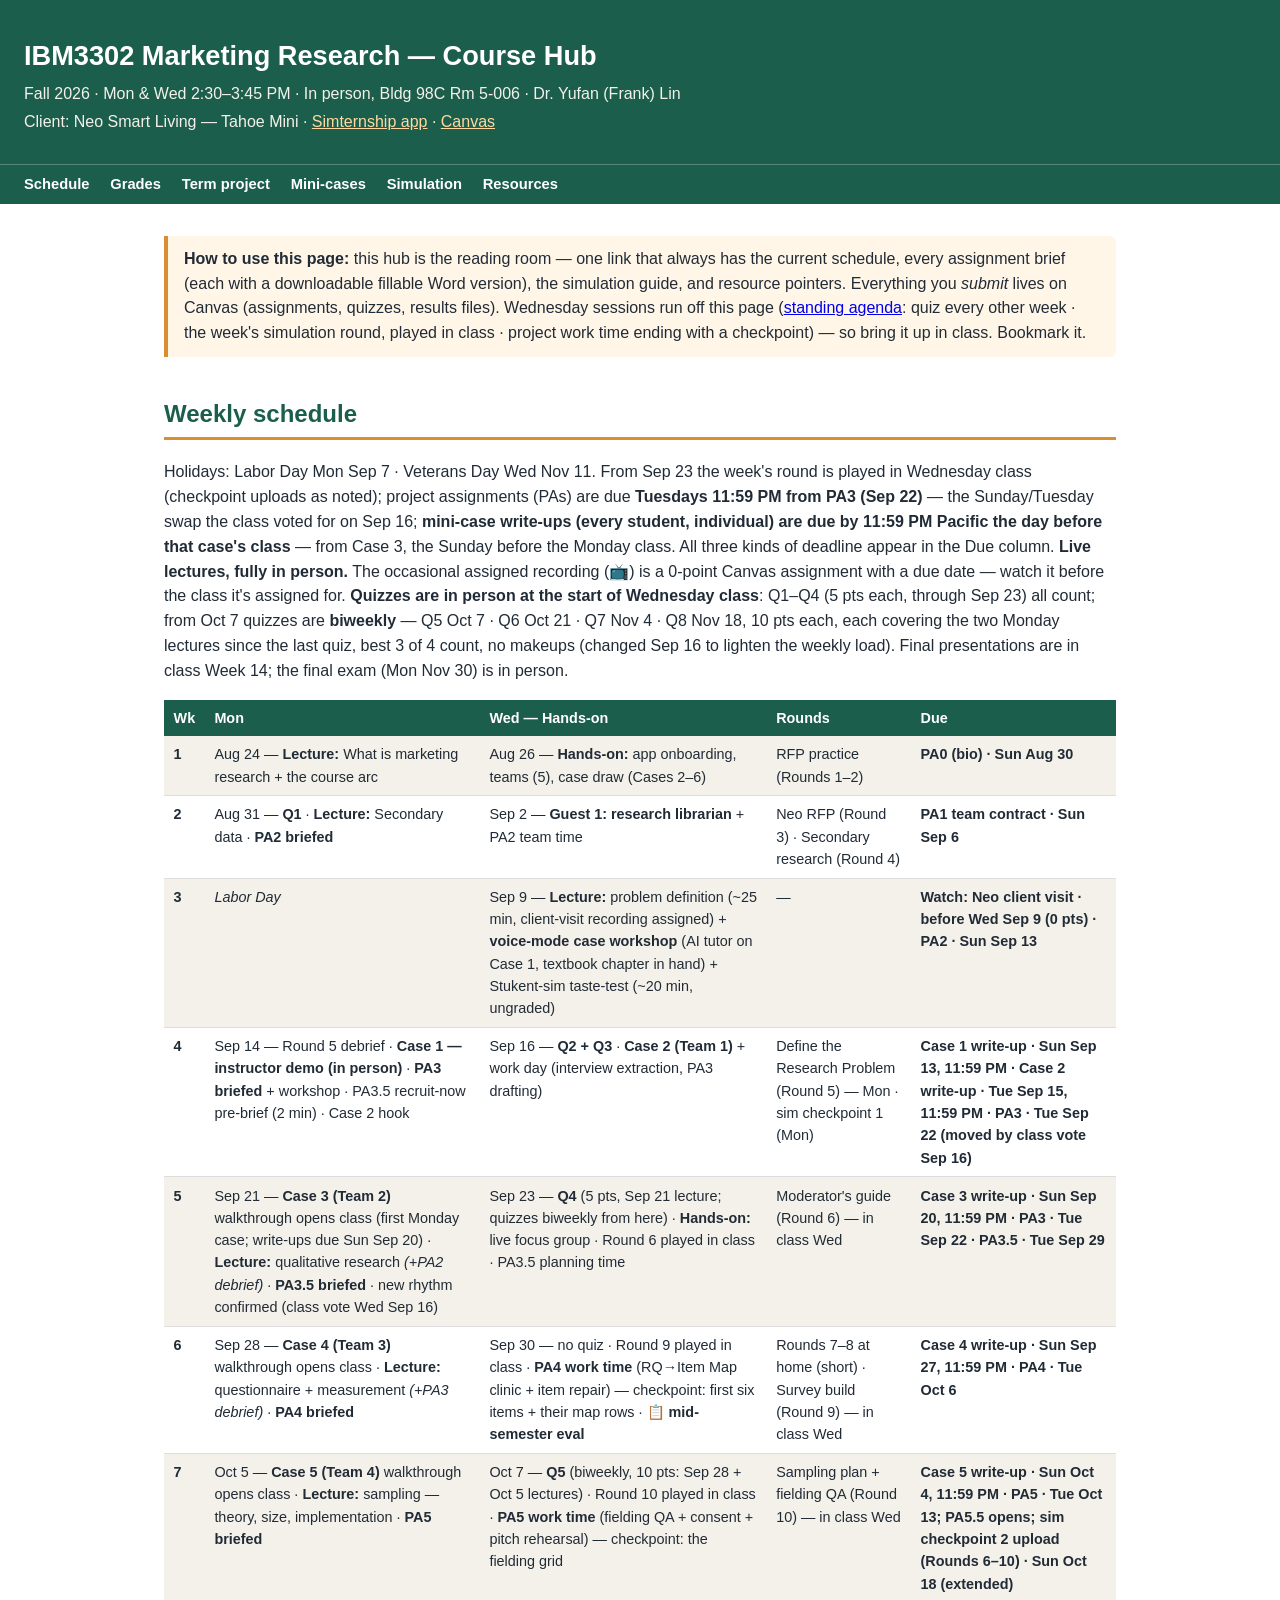
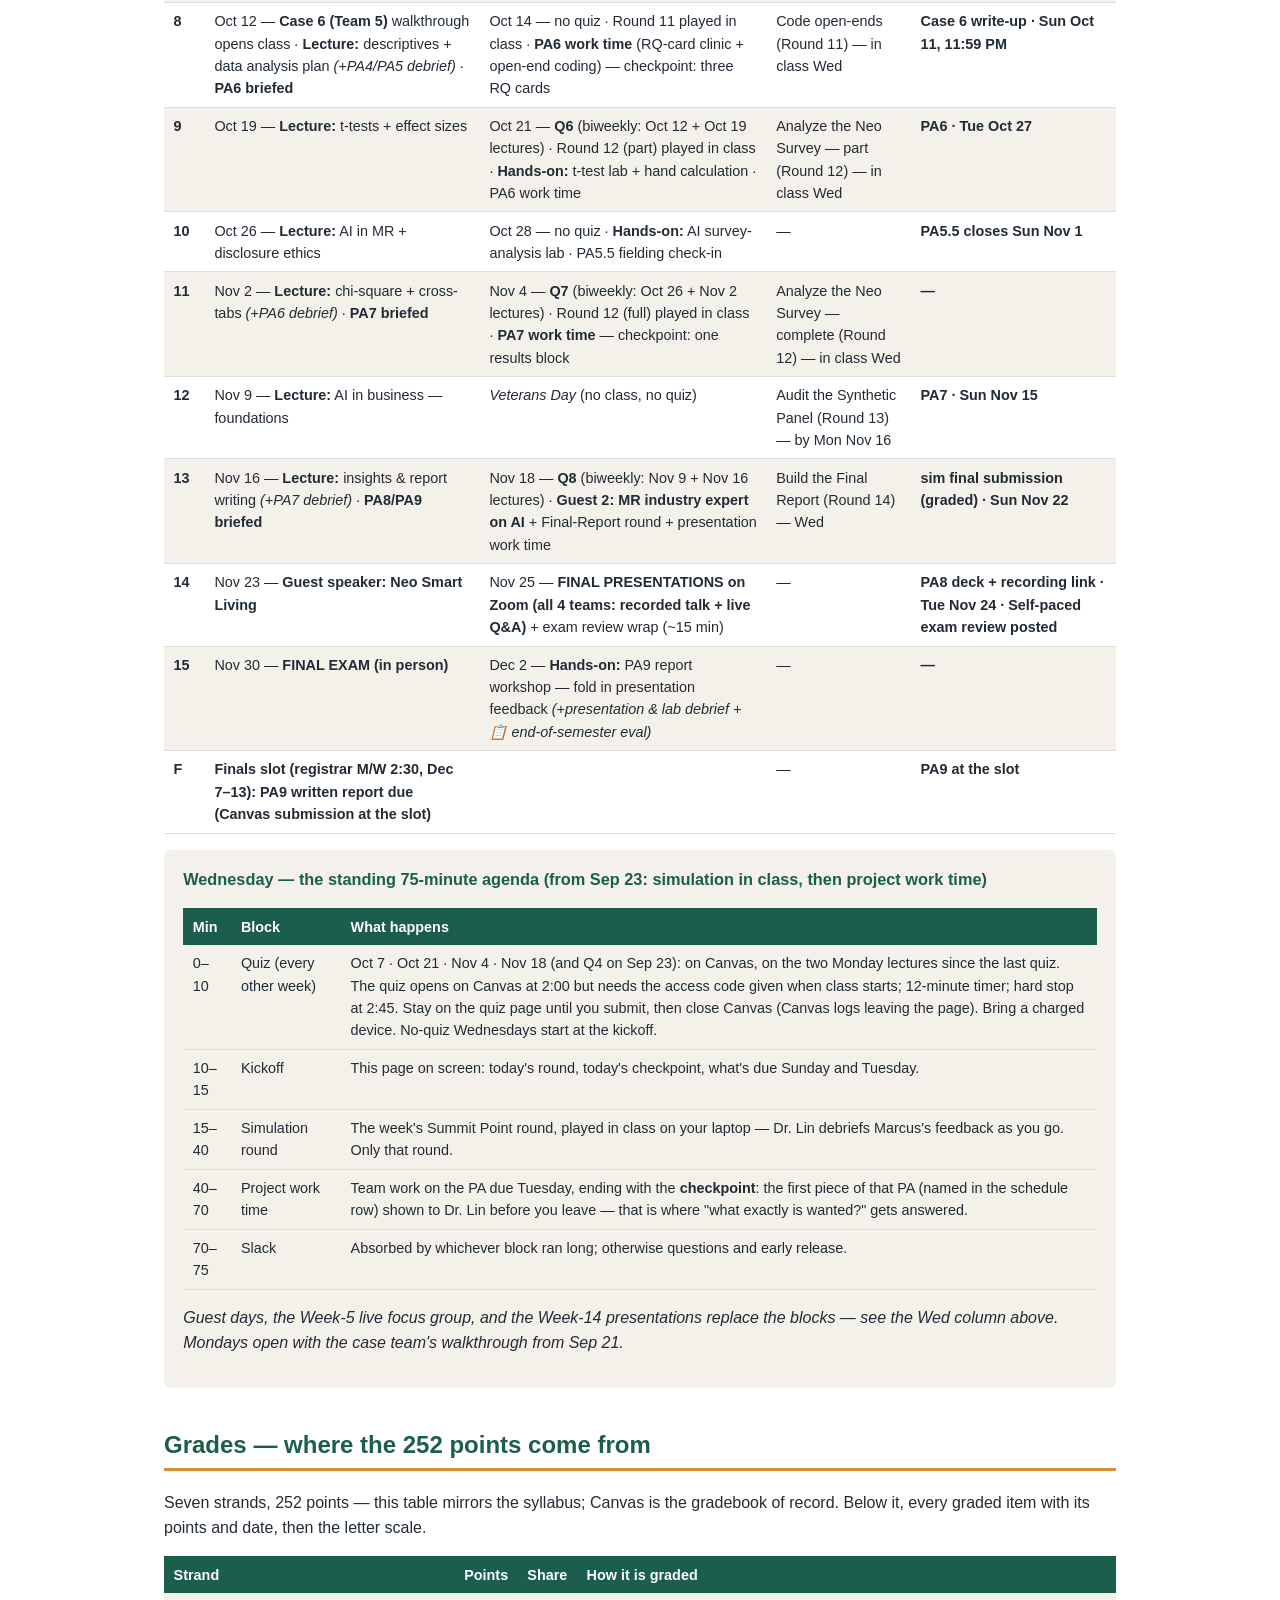
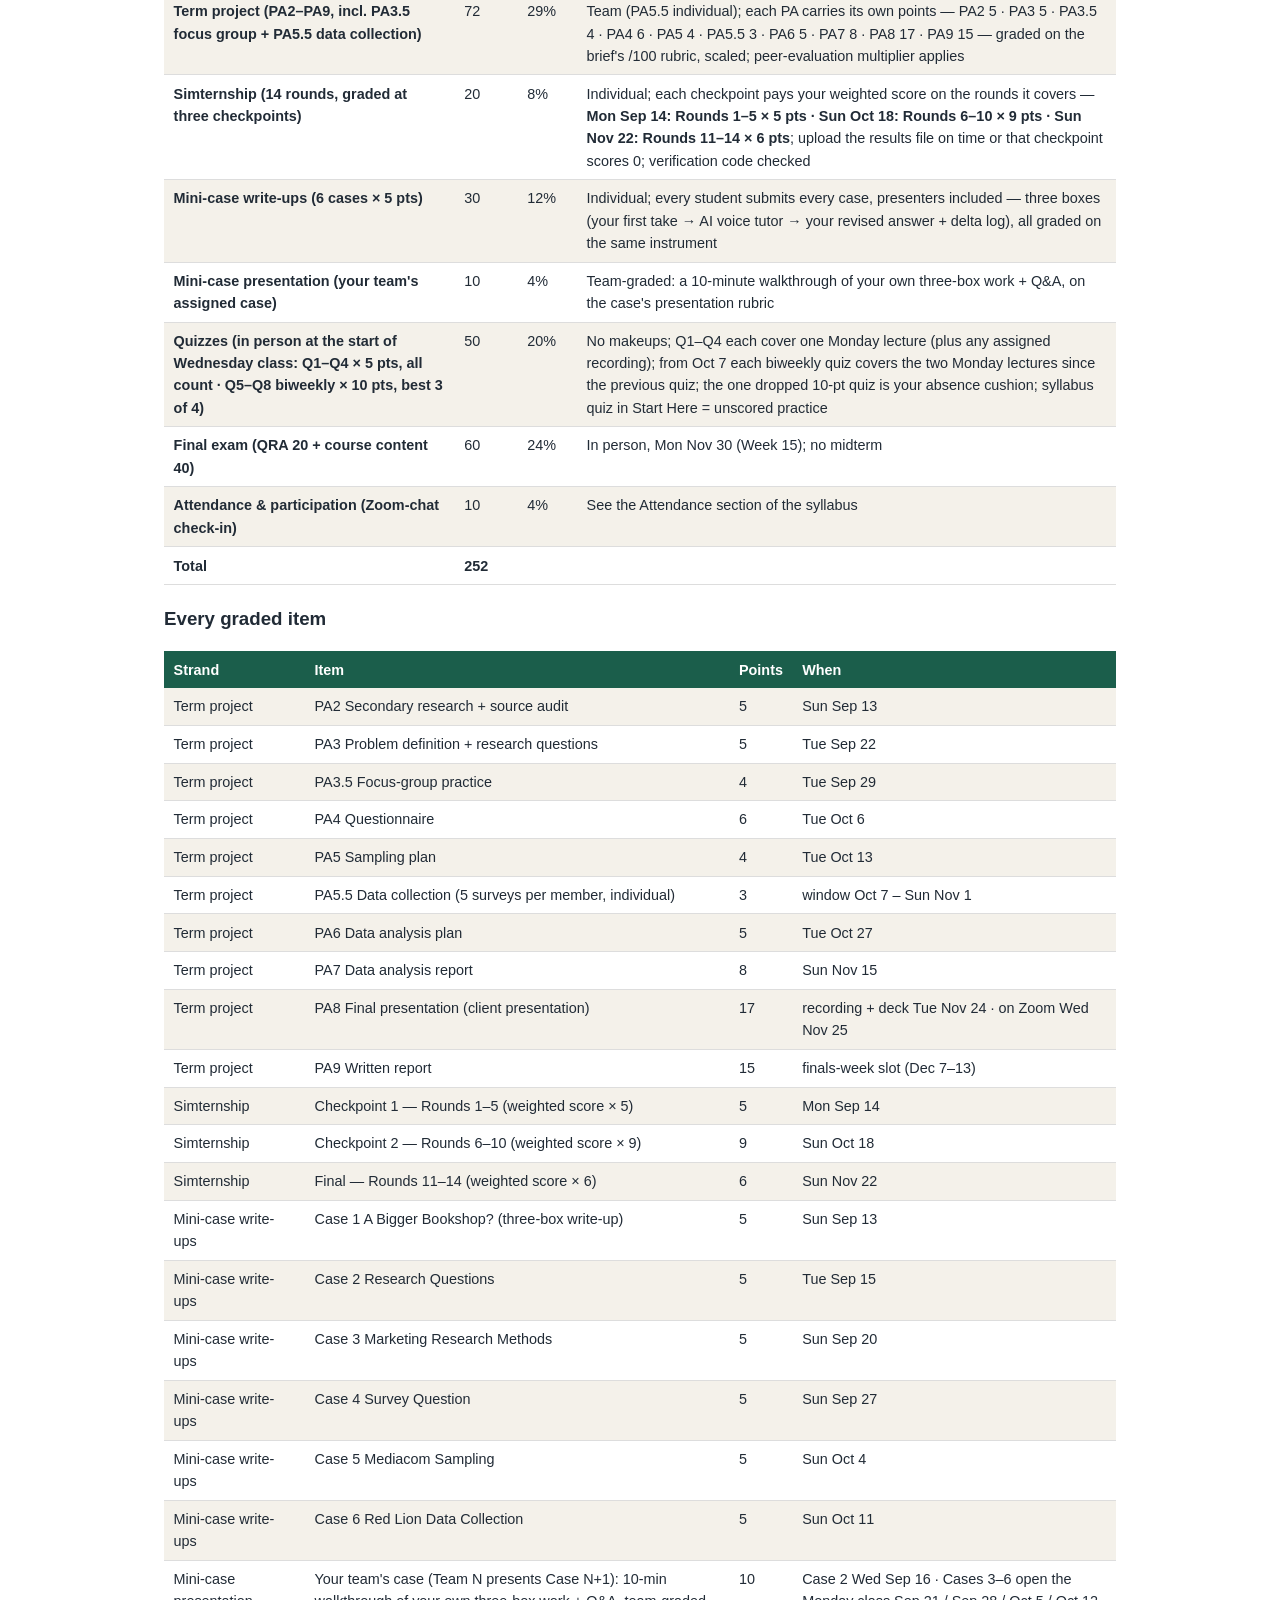
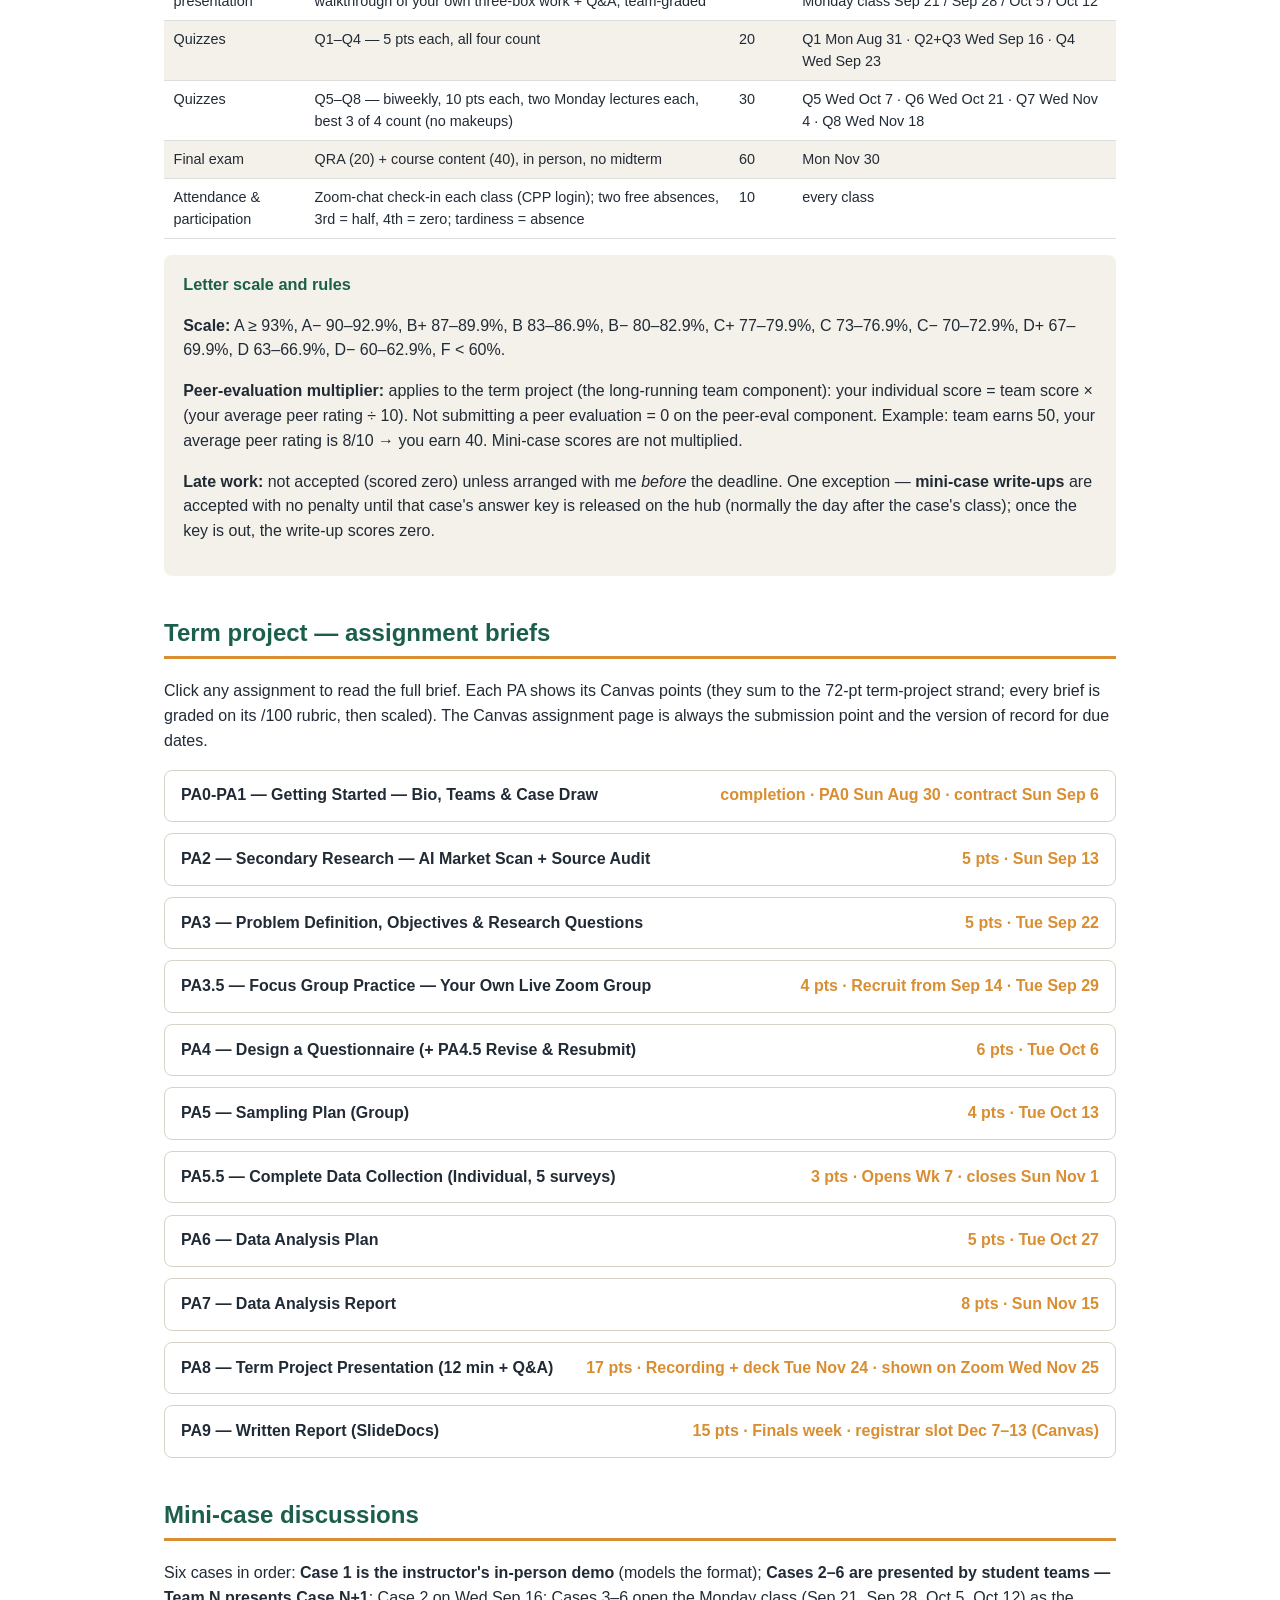
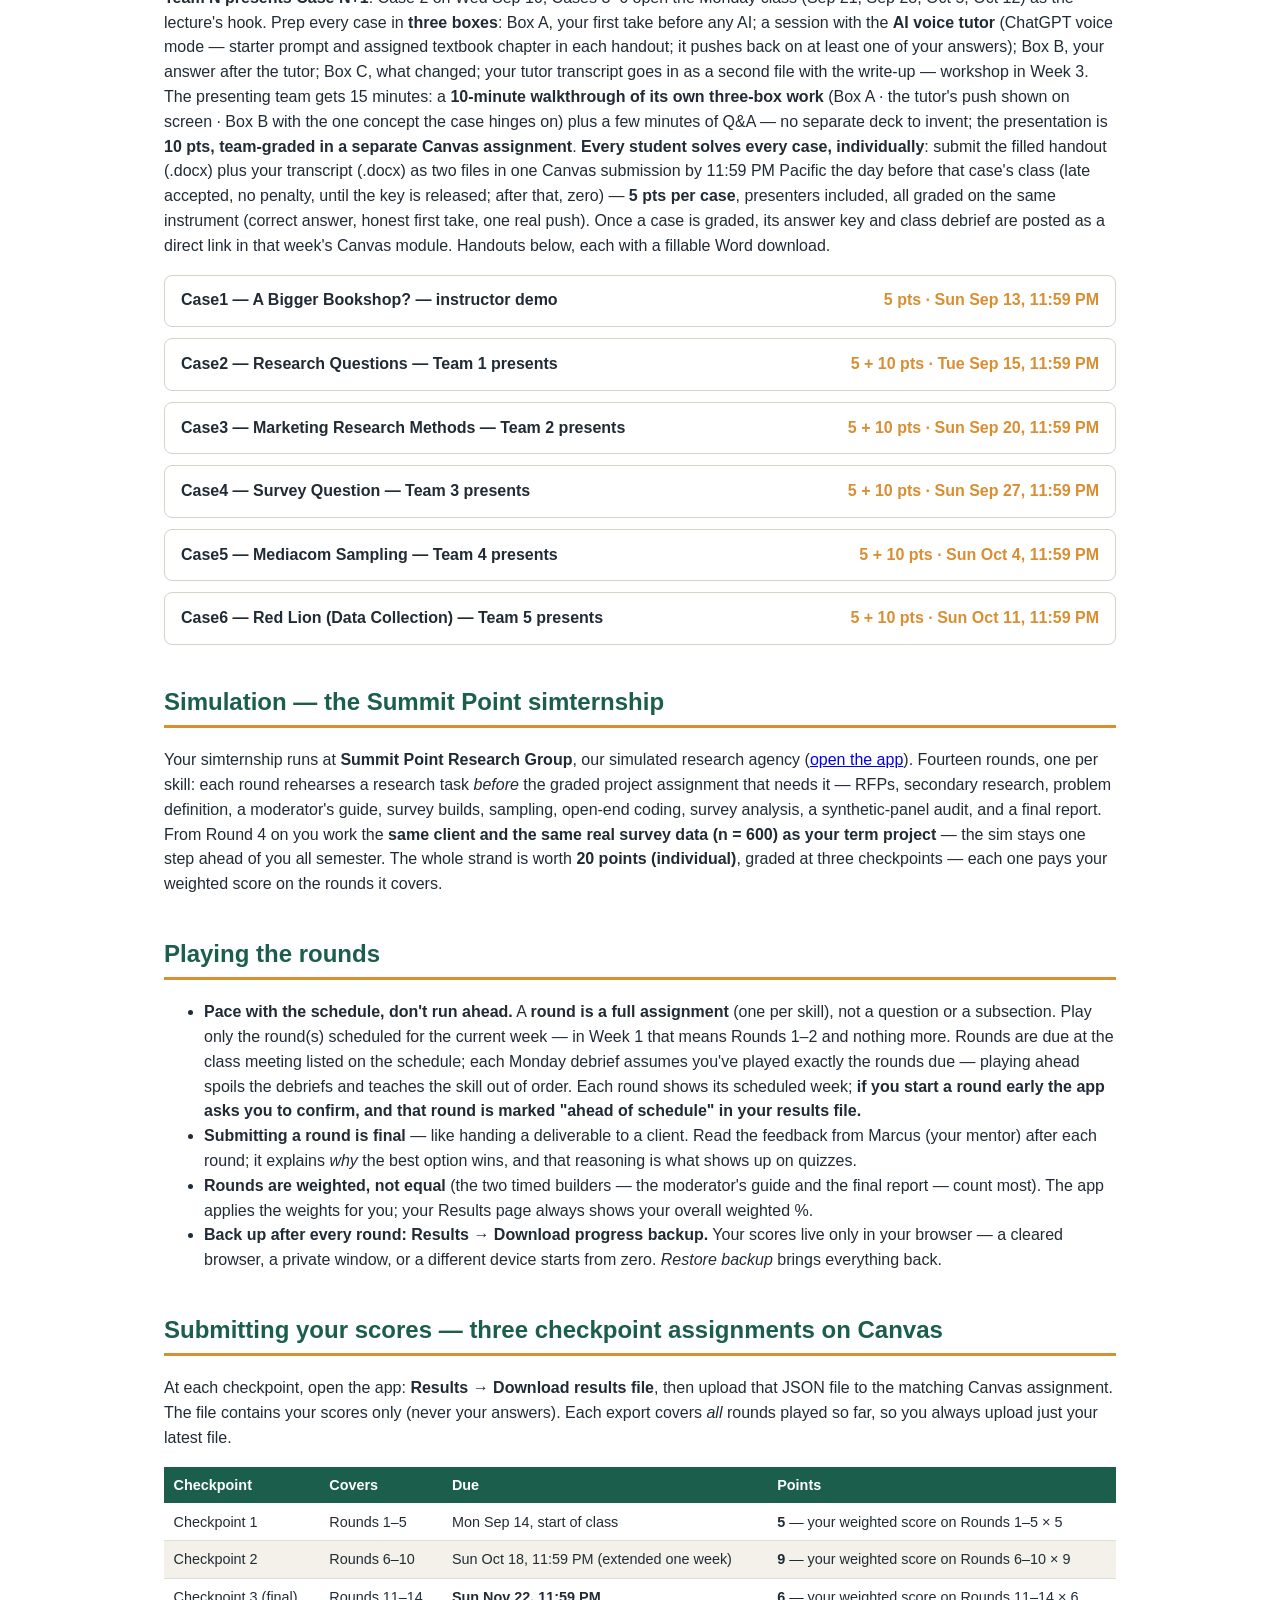
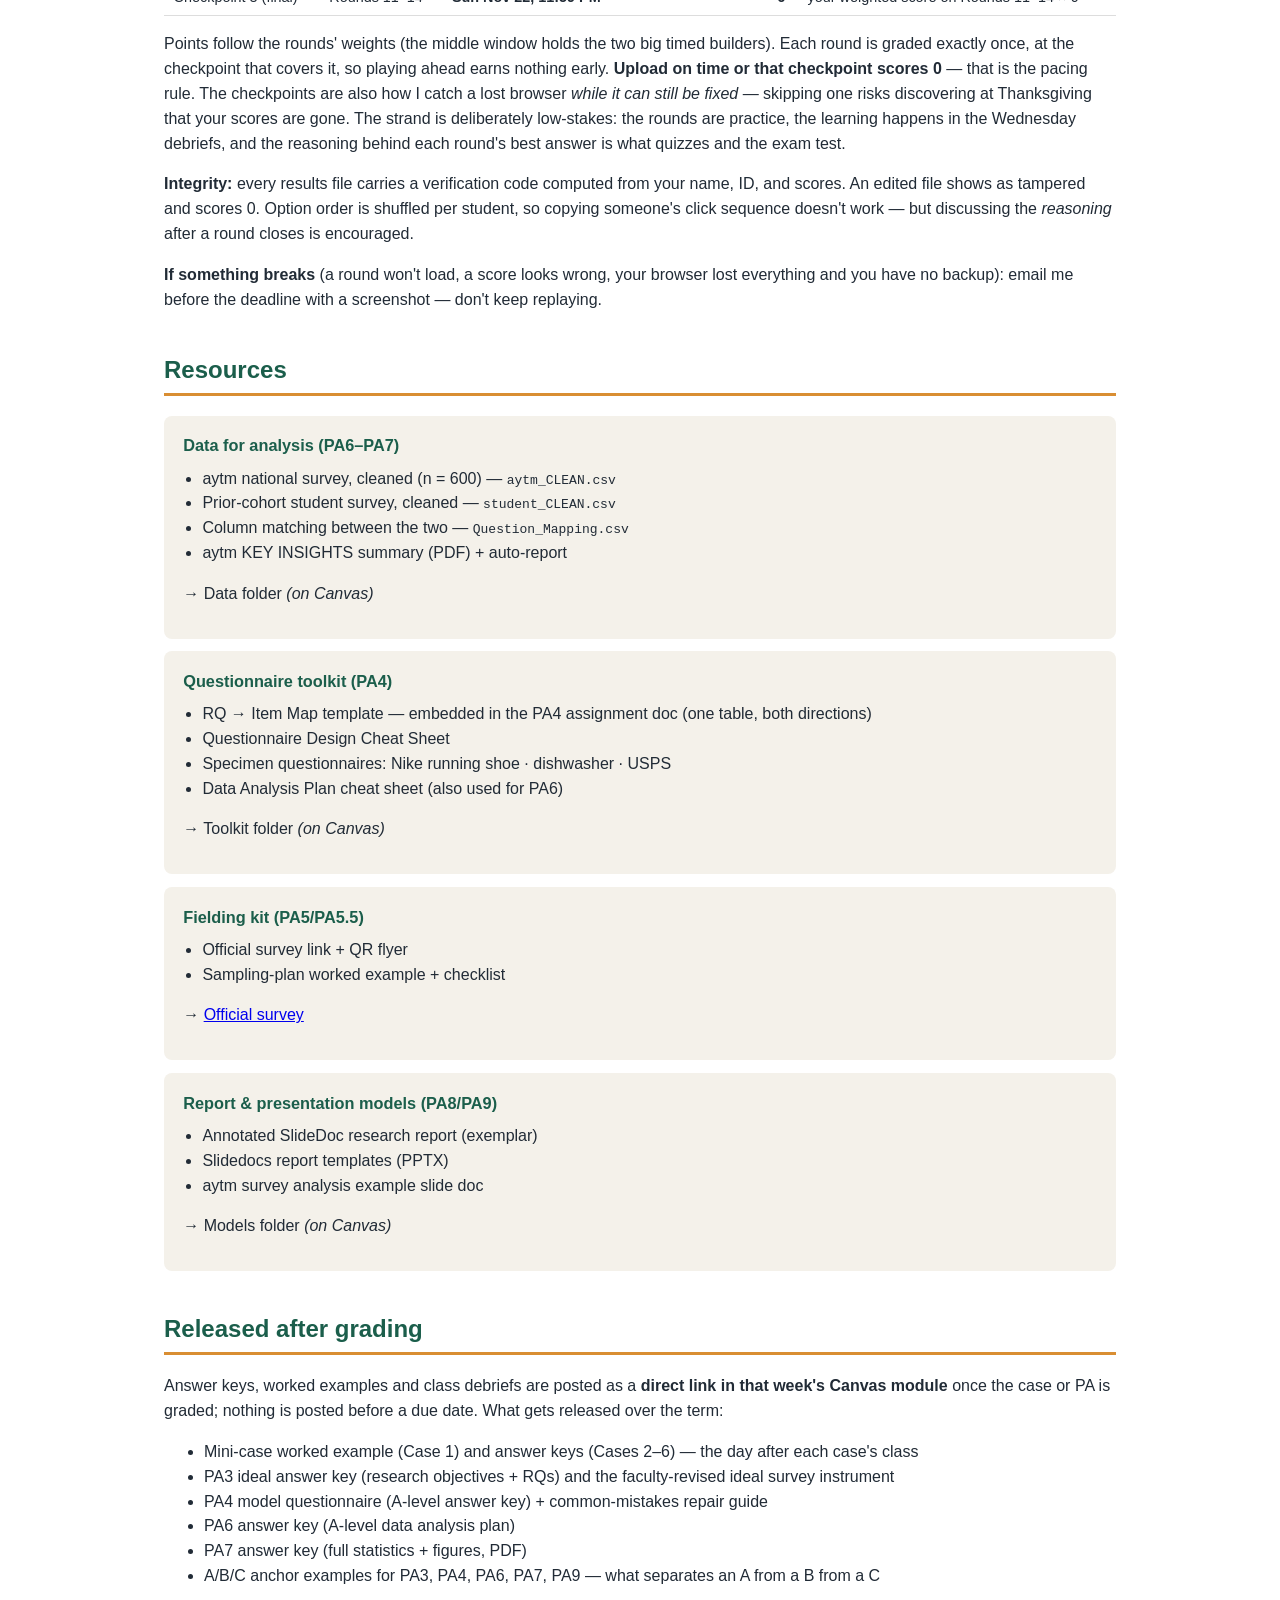
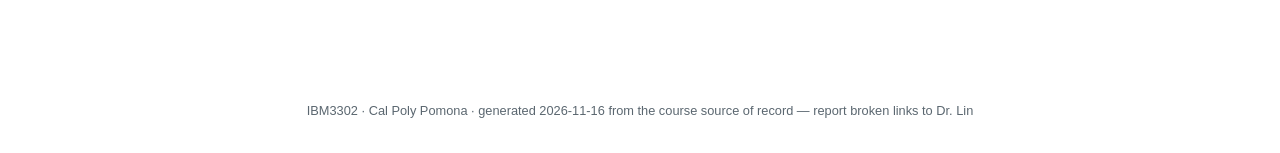
<file: hub/index.html>
<!DOCTYPE html>
<html lang="en"><head><meta charset="utf-8">
<meta name="viewport" content="width=device-width,initial-scale=1">
<meta name="robots" content="noindex">
<title>IBM3302 Course Hub — Fall 2026</title><style>
:root{--pine:#1B5E4B;--amber:#D98E32;--ink:#212B36;--paper:#F4F1EA;--gray:#5B6770}
*{box-sizing:border-box}body{margin:0;font-family:-apple-system,'Segoe UI',Arial,sans-serif;color:var(--ink);background:#fff;line-height:1.55}
header{background:var(--pine);color:#fff;padding:2.2rem 1.5rem 1.6rem}
header h1{margin:0 0 .3rem;font-size:1.7rem}header p{margin:.2rem 0;color:var(--paper)}
header a{color:#FFD9A0}
nav{position:sticky;top:0;z-index:10;background:var(--pine);border-top:1px solid rgba(255,255,255,.25);padding:.5rem 1.5rem;display:flex;gap:1.3rem;flex-wrap:wrap}
nav a{color:#fff;text-decoration:none;font-weight:600;font-size:.92rem}
nav a:hover{color:#FFD9A0}
main{max-width:1000px;margin:0 auto;padding:1rem 1.5rem 4rem}
h2{color:var(--pine);border-bottom:3px solid var(--amber);padding-bottom:.3rem;margin-top:2.4rem;scroll-margin-top:3.4rem}
table{border-collapse:collapse;width:100%;font-size:.9rem;margin:1rem 0}
th{background:var(--pine);color:#fff;text-align:left;padding:.45rem .6rem}
td{border-bottom:1px solid #ddd;padding:.45rem .6rem;vertical-align:top}
tr:nth-child(even) td{background:var(--paper)}
details{border:1px solid #d8d3c8;border-radius:8px;margin:.7rem 0;background:#fff;scroll-margin-top:3.4rem}
details[open]{box-shadow:0 2px 8px rgba(0,0,0,.07)}
summary{cursor:pointer;padding:.8rem 1rem;font-weight:600;display:flex;justify-content:space-between;gap:1rem;flex-wrap:wrap}
summary .due{color:var(--amber);font-weight:600;white-space:nowrap}
.pa-body{padding:0 1.2rem 1rem;border-top:1px solid #eee}
.pa-body table{font-size:.85rem}
.pa-body h1{display:none}
.pa-body h2{font-size:1.05rem;color:var(--ink);border-bottom:1px solid #e4dfd4;margin-top:1.3rem;padding-bottom:.15rem}
.pa-body h3{font-size:.95rem;color:var(--ink);margin-bottom:.3rem}
.sim-body h1{display:none}
.card{background:var(--paper);border-radius:8px;padding:1rem 1.2rem;margin:.8rem 0}
.card h3{margin:.1rem 0 .5rem;color:var(--pine);font-size:1.02rem}
.card ul{margin:.3rem 0 .5rem 1.2rem;padding:0}
.note{background:#FFF6E8;border-left:4px solid var(--amber);padding:.7rem 1rem;border-radius:0 6px 6px 0;margin:1rem 0}
footer{color:var(--gray);font-size:.8rem;text-align:center;padding:2rem}
@media(max-width:640px){table{display:block;overflow-x:auto}}
</style></head>
<body>
<header>
<h1>IBM3302 Marketing Research — Course Hub</h1>
<p>Fall 2026 · Mon &amp; Wed 2:30–3:45 PM · In person, Bldg 98C Rm 5-006 · Dr. Yufan (Frank) Lin</p>
<p>Client: Neo Smart Living — Tahoe Mini · <a href="../">Simternship app</a> · <a href="https://canvas.cpp.edu/courses/146768">Canvas</a></p>
</header>
<nav><a href="#schedule">Schedule</a><a href="#grades">Grades</a><a href="#term-project">Term project</a><a href="#cases">Mini-cases</a><a href="#simulation">Simulation</a><a href="#resources">Resources</a></nav>
<main>
<div class="note"><strong>How to use this page:</strong> this hub is the reading room — one link that always has the current schedule, every assignment brief (each with a downloadable fillable Word version), the simulation guide, and resource pointers. Everything you <em>submit</em> lives on Canvas (assignments, quizzes, results files). Wednesday sessions run off this page (<a href="#wednesday">standing agenda</a>: quiz every other week · the week's simulation round, played in class · project work time ending with a checkpoint) — so bring it up in class. Bookmark it.</div>

<h2 id="schedule">Weekly schedule</h2>
<p>Holidays: Labor Day Mon Sep 7 · Veterans Day Wed Nov 11. From Sep 23 the week's round is played in Wednesday class (checkpoint uploads as noted); project assignments (PAs) are due <strong>Tuesdays 11:59 PM from PA3 (Sep 22)</strong> — the Sunday/Tuesday swap the class voted for on Sep 16; <strong>mini-case write-ups (every student, individual) are due by 11:59 PM Pacific the day before that case's class</strong> — from Case 3, the Sunday before the Monday class. All three kinds of deadline appear in the Due column. <strong>Live lectures, fully in person.</strong> The occasional assigned recording (📺) is a 0-point Canvas assignment with a due date — watch it before the class it's assigned for. <strong>Quizzes are in person at the start of Wednesday class</strong>: Q1–Q4 (5 pts each, through Sep 23) all count; from Oct 7 quizzes are <strong>biweekly</strong> — Q5 Oct 7 · Q6 Oct 21 · Q7 Nov 4 · Q8 Nov 18, 10 pts each, each covering the two Monday lectures since the last quiz, best 3 of 4 count, no makeups (changed Sep 16 to lighten the weekly load). Final presentations are in class Week 14; the final exam (Mon Nov 30) is in person.</p>
<table><tr><th>Wk</th><th>Mon</th><th>Wed — Hands-on</th><th>Rounds</th><th>Due</th></tr><tr><td><strong>1</strong></td><td>Aug 24 — <strong>Lecture:</strong> What is marketing research + the course arc</td><td>Aug 26 — <strong>Hands-on:</strong> app onboarding, teams (5), case draw (Cases 2–6)</td><td>RFP practice (Rounds 1–2)</td><td><strong><strong>PA0 (bio) · Sun Aug 30</strong></strong></td></tr><tr><td><strong>2</strong></td><td>Aug 31 — <strong>Q1</strong> · <strong>Lecture:</strong> Secondary data · <strong>PA2 briefed</strong></td><td>Sep 2 — <strong>Guest 1: research librarian</strong> + PA2 team time</td><td>Neo RFP (Round 3) · Secondary research (Round 4)</td><td><strong><strong>PA1 team contract · Sun Sep 6</strong></strong></td></tr><tr><td><strong>3</strong></td><td><em>Labor Day</em></td><td>Sep 9 — <strong>Lecture:</strong> problem definition (~25 min, client-visit recording assigned) + <strong>voice-mode case workshop</strong> (AI tutor on Case 1, textbook chapter in hand) + Stukent-sim taste-test (~20 min, ungraded)</td><td>—</td><td><strong><strong>Watch: Neo client visit · before Wed Sep 9 (0 pts)</strong> · <strong>PA2 · Sun Sep 13</strong></strong></td></tr><tr><td><strong>4</strong></td><td>Sep 14 — Round 5 debrief · <strong>Case 1 — instructor demo (in person)</strong> · <strong>PA3 briefed</strong> + workshop · PA3.5 recruit-now pre-brief (2 min) · Case 2 hook</td><td>Sep 16 — <strong>Q2 + Q3</strong> · <strong>Case 2 (Team 1)</strong> + work day (interview extraction, PA3 drafting)</td><td>Define the Research Problem (Round 5) — Mon · sim checkpoint 1 (Mon)</td><td><strong><strong>Case 1 write-up · Sun Sep 13, 11:59 PM</strong> · <strong>Case 2 write-up · Tue Sep 15, 11:59 PM</strong> · <strong>PA3 · Tue Sep 22</strong> (moved by class vote Sep 16)</strong></td></tr><tr><td><strong>5</strong></td><td>Sep 21 — <strong>Case 3 (Team 2)</strong> walkthrough opens class (first Monday case; write-ups due Sun Sep 20) · <strong>Lecture:</strong> qualitative research <em>(+PA2 debrief)</em> · <strong>PA3.5 briefed</strong> · new rhythm confirmed (class vote Wed Sep 16)</td><td>Sep 23 — <strong>Q4</strong> (5 pts, Sep 21 lecture; quizzes biweekly from here) · <strong>Hands-on:</strong> live focus group · Round 6 played in class · PA3.5 planning time</td><td>Moderator&#x27;s guide (Round 6) — in class Wed</td><td><strong><strong>Case 3 write-up · Sun Sep 20, 11:59 PM</strong> · <strong>PA3 · Tue Sep 22</strong> · <strong>PA3.5 · Tue Sep 29</strong></strong></td></tr><tr><td><strong>6</strong></td><td>Sep 28 — <strong>Case 4 (Team 3)</strong> walkthrough opens class · <strong>Lecture:</strong> questionnaire + measurement <em>(+PA3 debrief)</em> · <strong>PA4 briefed</strong></td><td>Sep 30 — no quiz · Round 9 played in class · <strong>PA4 work time</strong> (RQ→Item Map clinic + item repair) — checkpoint: first six items + their map rows · <strong>📋 mid-semester eval</strong></td><td>Rounds 7–8 at home (short) · Survey build (Round 9) — in class Wed</td><td><strong><strong>Case 4 write-up · Sun Sep 27, 11:59 PM</strong> · <strong>PA4 · Tue Oct 6</strong></strong></td></tr><tr><td><strong>7</strong></td><td>Oct 5 — <strong>Case 5 (Team 4)</strong> walkthrough opens class · <strong>Lecture:</strong> sampling — theory, size, implementation · <strong>PA5 briefed</strong></td><td>Oct 7 — <strong>Q5</strong> (biweekly, 10 pts: Sep 28 + Oct 5 lectures) · Round 10 played in class · <strong>PA5 work time</strong> (fielding QA + consent + pitch rehearsal) — checkpoint: the fielding grid</td><td>Sampling plan + fielding QA (Round 10) — in class Wed</td><td><strong><strong>Case 5 write-up · Sun Oct 4, 11:59 PM</strong> · <strong>PA5 · Tue Oct 13</strong>; PA5.5 opens; sim checkpoint 2 upload (Rounds 6–10) · Sun Oct 18 (extended)</strong></td></tr><tr><td><strong>8</strong></td><td>Oct 12 — <strong>Case 6 (Team 5)</strong> walkthrough opens class · <strong>Lecture:</strong> descriptives + data analysis plan <em>(+PA4/PA5 debrief)</em> · <strong>PA6 briefed</strong></td><td>Oct 14 — no quiz · Round 11 played in class · <strong>PA6 work time</strong> (RQ-card clinic + open-end coding) — checkpoint: three RQ cards</td><td>Code open-ends (Round 11) — in class Wed</td><td><strong><strong>Case 6 write-up · Sun Oct 11, 11:59 PM</strong></strong></td></tr><tr><td><strong>9</strong></td><td>Oct 19 — <strong>Lecture:</strong> t-tests + effect sizes</td><td>Oct 21 — <strong>Q6</strong> (biweekly: Oct 12 + Oct 19 lectures) · Round 12 (part) played in class · <strong>Hands-on:</strong> t-test lab + hand calculation · PA6 work time</td><td>Analyze the Neo Survey — part (Round 12) — in class Wed</td><td><strong><strong>PA6 · Tue Oct 27</strong></strong></td></tr><tr><td><strong>10</strong></td><td>Oct 26 — <strong>Lecture:</strong> AI in MR + disclosure ethics</td><td>Oct 28 — no quiz · <strong>Hands-on:</strong> AI survey-analysis lab · PA5.5 fielding check-in</td><td>—</td><td><strong><strong>PA5.5 closes Sun Nov 1</strong></strong></td></tr><tr><td><strong>11</strong></td><td>Nov 2 — <strong>Lecture:</strong> chi-square + cross-tabs <em>(+PA6 debrief)</em> · <strong>PA7 briefed</strong></td><td>Nov 4 — <strong>Q7</strong> (biweekly: Oct 26 + Nov 2 lectures) · Round 12 (full) played in class · <strong>PA7 work time</strong> — checkpoint: one results block</td><td>Analyze the Neo Survey — complete (Round 12) — in class Wed</td><td><strong>—</strong></td></tr><tr><td><strong>12</strong></td><td>Nov 9 — <strong>Lecture:</strong> AI in business — foundations</td><td><em>Veterans Day</em> (no class, no quiz)</td><td>Audit the Synthetic Panel (Round 13) — by Mon Nov 16</td><td><strong><strong>PA7 · Sun Nov 15</strong></strong></td></tr><tr><td><strong>13</strong></td><td>Nov 16 — <strong>Lecture:</strong> insights &amp; report writing <em>(+PA7 debrief)</em> · <strong>PA8/PA9 briefed</strong></td><td>Nov 18 — <strong>Q8</strong> (biweekly: Nov 9 + Nov 16 lectures) · <strong>Guest 2: MR industry expert on AI</strong> + Final-Report round + presentation work time</td><td>Build the Final Report (Round 14) — Wed</td><td><strong>sim final submission (graded) · Sun Nov 22</strong></td></tr><tr><td><strong>14</strong></td><td>Nov 23 — <strong>Guest speaker: Neo Smart Living</strong></td><td>Nov 25 — <strong>FINAL PRESENTATIONS on Zoom (all 4 teams: recorded talk + live Q&amp;A)</strong> + exam review wrap (~15 min)</td><td>—</td><td><strong><strong>PA8 deck + recording link · Tue Nov 24</strong> · Self-paced exam review posted</strong></td></tr><tr><td><strong>15</strong></td><td>Nov 30 — <strong>FINAL EXAM (in person)</strong></td><td>Dec 2 — <strong>Hands-on:</strong> PA9 report workshop — fold in presentation feedback <em>(+presentation &amp; lab debrief + 📋 end-of-semester eval)</em></td><td>—</td><td><strong>—</strong></td></tr><tr><td><strong>F</strong></td><td><strong>Finals slot (registrar M/W 2:30, Dec 7–13): PA9 written report due (Canvas submission at the slot)</strong></td><td></td><td>—</td><td><strong><strong>PA9 at the slot</strong></strong></td></tr></table>

<div class="card" id="wednesday"><h3>Wednesday — the standing 75-minute agenda (from Sep 23: simulation in class, then project work time)</h3>
<table><tr><th>Min</th><th>Block</th><th>What happens</th></tr>
<tr><td>0–10</td><td>Quiz (every other week)</td><td>Oct 7 · Oct 21 · Nov 4 · Nov 18 (and Q4 on Sep 23): on Canvas, on the two Monday lectures since the last quiz. The quiz opens on Canvas at 2:00 but needs the access code given when class starts; 12-minute timer; hard stop at 2:45. Stay on the quiz page until you submit, then close Canvas (Canvas logs leaving the page). Bring a charged device. No-quiz Wednesdays start at the kickoff.</td></tr>
<tr><td>10–15</td><td>Kickoff</td><td>This page on screen: today's round, today's checkpoint, what's due Sunday and Tuesday.</td></tr>
<tr><td>15–40</td><td>Simulation round</td><td>The week's Summit Point round, played in class on your laptop — Dr. Lin debriefs Marcus's feedback as you go. Only that round.</td></tr>
<tr><td>40–70</td><td>Project work time</td><td>Team work on the PA due Tuesday, ending with the <strong>checkpoint</strong>: the first piece of that PA (named in the schedule row) shown to Dr. Lin before you leave — that is where "what exactly is wanted?" gets answered.</td></tr>
<tr><td>70–75</td><td>Slack</td><td>Absorbed by whichever block ran long; otherwise questions and early release.</td></tr></table>
<p><em>Guest days, the Week-5 live focus group, and the Week-14 presentations replace the blocks — see the Wed column above. Mondays open with the case team's walkthrough from Sep 21.</em></p></div>

<h2 id="grades">Grades — where the 252 points come from</h2>
<p>Seven strands, 252 points — this table mirrors the syllabus; Canvas is the gradebook of record. Below it, every graded item with its points and date, then the letter scale.</p>
<table><tr><th>Strand</th><th>Points</th><th>Share</th><th>How it is graded</th></tr><tr><td><strong>Term project (PA2–PA9, incl. PA3.5 focus group + PA5.5 data collection)</strong></td><td>72</td><td>29%</td><td>Team (PA5.5 individual); each PA carries its own points — PA2 5 · PA3 5 · PA3.5 4 · PA4 6 · PA5 4 · PA5.5 3 · PA6 5 · PA7 8 · PA8 17 · PA9 15 — graded on the brief&#x27;s /100 rubric, scaled; peer-evaluation multiplier applies</td></tr><tr><td><strong>Simternship (14 rounds, graded at three checkpoints)</strong></td><td>20</td><td>8%</td><td>Individual; each checkpoint pays your weighted score on the rounds it covers — <strong>Mon Sep 14: Rounds 1–5 × 5 pts · Sun Oct 18: Rounds 6–10 × 9 pts · Sun Nov 22: Rounds 11–14 × 6 pts</strong>; upload the results file on time or that checkpoint scores 0; verification code checked</td></tr><tr><td><strong>Mini-case write-ups (6 cases × 5 pts)</strong></td><td>30</td><td>12%</td><td>Individual; every student submits every case, presenters included — three boxes (your first take → AI voice tutor → your revised answer + delta log), all graded on the same instrument</td></tr><tr><td><strong>Mini-case presentation (your team&#x27;s assigned case)</strong></td><td>10</td><td>4%</td><td>Team-graded: a 10-minute walkthrough of your own three-box work + Q&amp;A, on the case&#x27;s presentation rubric</td></tr><tr><td><strong>Quizzes (in person at the start of Wednesday class: Q1–Q4 × 5 pts, all count · Q5–Q8 biweekly × 10 pts, best 3 of 4)</strong></td><td>50</td><td>20%</td><td>No makeups; Q1–Q4 each cover one Monday lecture (plus any assigned recording); from Oct 7 each biweekly quiz covers the two Monday lectures since the previous quiz; the one dropped 10-pt quiz is your absence cushion; syllabus quiz in Start Here = unscored practice</td></tr><tr><td><strong>Final exam (QRA 20 + course content 40)</strong></td><td>60</td><td>24%</td><td>In person, Mon Nov 30 (Week 15); no midterm</td></tr><tr><td><strong>Attendance &amp; participation (Zoom-chat check-in)</strong></td><td>10</td><td>4%</td><td>See the Attendance section of the syllabus</td></tr><tr><td><strong><strong>Total</strong></strong></td><td><strong>252</strong></td><td></td><td></td></tr></table>
<h3>Every graded item</h3>
<table><tr><th>Strand</th><th>Item</th><th>Points</th><th>When</th></tr><tr><td>Term project</td><td>PA2 Secondary research + source audit</td><td>5</td><td>Sun Sep 13</td></tr><tr><td>Term project</td><td>PA3 Problem definition + research questions</td><td>5</td><td>Tue Sep 22</td></tr><tr><td>Term project</td><td>PA3.5 Focus-group practice</td><td>4</td><td>Tue Sep 29</td></tr><tr><td>Term project</td><td>PA4 Questionnaire</td><td>6</td><td>Tue Oct 6</td></tr><tr><td>Term project</td><td>PA5 Sampling plan</td><td>4</td><td>Tue Oct 13</td></tr><tr><td>Term project</td><td>PA5.5 Data collection (5 surveys per member, individual)</td><td>3</td><td>window Oct 7 – Sun Nov 1</td></tr><tr><td>Term project</td><td>PA6 Data analysis plan</td><td>5</td><td>Tue Oct 27</td></tr><tr><td>Term project</td><td>PA7 Data analysis report</td><td>8</td><td>Sun Nov 15</td></tr><tr><td>Term project</td><td>PA8 Final presentation (client presentation)</td><td>17</td><td>recording + deck Tue Nov 24 · on Zoom Wed Nov 25</td></tr><tr><td>Term project</td><td>PA9 Written report</td><td>15</td><td>finals-week slot (Dec 7–13)</td></tr><tr><td>Simternship</td><td>Checkpoint 1 — Rounds 1–5 (weighted score × 5)</td><td>5</td><td>Mon Sep 14</td></tr><tr><td>Simternship</td><td>Checkpoint 2 — Rounds 6–10 (weighted score × 9)</td><td>9</td><td>Sun Oct 18</td></tr><tr><td>Simternship</td><td>Final — Rounds 11–14 (weighted score × 6)</td><td>6</td><td>Sun Nov 22</td></tr><tr><td>Mini-case write-ups</td><td>Case 1 A Bigger Bookshop? (three-box write-up)</td><td>5</td><td>Sun Sep 13</td></tr><tr><td>Mini-case write-ups</td><td>Case 2 Research Questions</td><td>5</td><td>Tue Sep 15</td></tr><tr><td>Mini-case write-ups</td><td>Case 3 Marketing Research Methods</td><td>5</td><td>Sun Sep 20</td></tr><tr><td>Mini-case write-ups</td><td>Case 4 Survey Question</td><td>5</td><td>Sun Sep 27</td></tr><tr><td>Mini-case write-ups</td><td>Case 5 Mediacom Sampling</td><td>5</td><td>Sun Oct 4</td></tr><tr><td>Mini-case write-ups</td><td>Case 6 Red Lion Data Collection</td><td>5</td><td>Sun Oct 11</td></tr><tr><td>Mini-case presentation</td><td>Your team&#x27;s case (Team N presents Case N+1): 10-min walkthrough of your own three-box work + Q&amp;A, team-graded</td><td>10</td><td>Case 2 Wed Sep 16 · Cases 3–6 open the Monday class Sep 21 / Sep 28 / Oct 5 / Oct 12</td></tr><tr><td>Quizzes</td><td>Q1–Q4 — 5 pts each, all four count</td><td>20</td><td>Q1 Mon Aug 31 · Q2+Q3 Wed Sep 16 · Q4 Wed Sep 23</td></tr><tr><td>Quizzes</td><td>Q5–Q8 — biweekly, 10 pts each, two Monday lectures each, best 3 of 4 count (no makeups)</td><td>30</td><td>Q5 Wed Oct 7 · Q6 Wed Oct 21 · Q7 Wed Nov 4 · Q8 Wed Nov 18</td></tr><tr><td>Final exam</td><td>QRA (20) + course content (40), in person, no midterm</td><td>60</td><td>Mon Nov 30</td></tr><tr><td>Attendance &amp; participation</td><td>Zoom-chat check-in each class (CPP login); two free absences, 3rd = half, 4th = zero; tardiness = absence</td><td>10</td><td>every class</td></tr></table>
<div class="card"><h3>Letter scale and rules</h3>
<p><strong>Scale:</strong> A ≥ 93%, A− 90–92.9%, B+ 87–89.9%, B 83–86.9%, B− 80–82.9%, C+ 77–79.9%, C 73–76.9%, C− 70–72.9%, D+ 67–69.9%, D 63–66.9%, D− 60–62.9%, F &lt; 60%.</p>
<p><strong>Peer-evaluation multiplier:</strong> applies to the term project (the long-running team component): your individual score = team score × (your average peer rating ÷ 10). Not submitting a peer evaluation = 0 on the peer-eval component. Example: team earns 50, your average peer rating is 8/10 → you earn 40. Mini-case scores are not multiplied.</p>
<p><strong>Late work:</strong> not accepted (scored zero) unless arranged with me <em>before</em> the deadline. One exception — <strong>mini-case write-ups</strong> are accepted with no penalty until that case&#x27;s answer key is released on the hub (normally the day after the case&#x27;s class); once the key is out, the write-up scores zero.</p></div>


<h2 id="term-project">Term project — assignment briefs</h2>
<p>Click any assignment to read the full brief. Each PA shows its Canvas points (they sum to the 72-pt term-project strand; every brief is graded on its /100 rubric, then scaled). The Canvas assignment page is always the submission point and the version of record for due dates.</p>
<details id="pa0-pa1"><summary><span>PA0-PA1 — Getting Started — Bio, Teams & Case Draw</span><span class="due">completion · PA0 Sun Aug 30 · contract Sun Sep 6</span></summary><div class="pa-body"><p><strong>⬇ <a href="files/PA0-PA1.docx" download>Download the fillable Word version</a></strong> — the templates in the appendix are meant to be filled out in this doc.</p><p>Submit your short bio + photo on Canvas (PA0) by <strong>Sun Aug 30</strong> — before the Week-2 Monday class. In Wednesday's class you'll form project teams and draw your mini-case — your team's case number is your team identity for the term. Then meet as a team, agree on your working norms, and fill and sign the team contract (PA1, template below — the captain uploads it by <strong>Sun Sep 6</strong>). Create your simternship account and finish Rounds 1–2 before Wednesday — <strong>only Rounds 1–2</strong>: a round is a full assignment, and later rounds follow the weekly schedule (the app warns you if you start one early).</p></div></details><details id="pa2"><summary><span>PA2 — Secondary Research — AI Market Scan + Source Audit</span><span class="due">5 pts · Sun Sep 13</span></summary><div class="pa-body"><p><strong>⬇ <a href="files/PA2.docx" download>Download the fillable Word version</a></strong> — the templates in the appendix are meant to be filled out in this doc.</p><h1>PA2 — Secondary Research &amp; Source Audit</h1>
<table>
<thead>
<tr>
<th></th>
<th></th>
</tr>
</thead>
<tbody>
<tr>
<td>Points</td>
<td>5 (term project — graded on the /100 rubric below, scaled to 5 pts)</td>
</tr>
<tr>
<td>Due</td>
<td>Sunday Sep 13, 11:59 PM</td>
</tr>
<tr>
<td>Work</td>
<td>Team</td>
</tr>
<tr>
<td>Submit</td>
<td>Canvas — <strong>one .docx</strong>: memo + filled Source Audit Form (Appendix A) + prompts and transcript as an appendix. No PDF, no links, no second file (feedback returns as Word comments)</td>
</tr>
</tbody>
</table>
<p><strong>Where this fits:</strong> Lecture — Session 2.1 <em>Secondary Research</em> + the librarian visit → Practice — Summit Point <strong>Rounds 3–4</strong> → Now the real thing: the desk-research memo before the PA3 founder interview.</p>
<h2>The gist</h2>
<p>Neo Smart Living sells the <strong>Tahoe Mini</strong>, a prefab backyard studio at roughly <strong>$23,000 installed</strong>. Before the founder interview, your team assembles what the public record says: the category, competitors and substitutes, where $23K really sits, and what California allows in a backyard — by AI deep research, one licensed library report, and a source audit that decides which claims can go in front of a client.</p>
<h2>Steps</h2>
<ol>
<li><strong>Write your own question list and outline first</strong> (they go in the AI reflection). Then Part A: at least two scoped prompts (Appendix B) in a deep-research tool; iterate until every claim carries a source — an AI citation is a <em>lead</em>, not a verdict; the audit in Step 4 decides. Keep the transcript. <strong>Prompts and transcript go in an appendix, never in the memo body.</strong></li>
<li><strong>Write the memo</strong> (≤ 4 pages) under the six headings in <em>What to submit</em>, citing every fact with source name and link. It is your synthesis in your words: no pasted AI output, no placeholders, no "draft" label.</li>
<li><strong>Part B, the library pass:</strong> through the CPP Library portal (not Google), retrieve one licensed report (Mintel, IBISWorld or Statista). Record three findings the AI pass lacked, <strong>say what industry the report actually covers</strong>, and write a half-page comparison: where the sources disagree and which you trust for what.</li>
<li><strong>Part C, audit every number in the memo — the library numbers included — in the Appendix A form</strong> (≥ 10 rows). <strong>Paste the URL and access date into every Source cell</strong>; a row with no URL scores zero.</li>
<li><strong>Follow every verdict into the memo.</strong> Any row that is not Verified must change something visible: the claim is cut, shown as a range, or labelled vendor-claimed. Report what <em>you</em> found; an all-Verified audit earns full credit when the memo says why the sources hold.</li>
<li><strong>Build the interview bridge:</strong> five founder questions a web search cannot answer and three hypotheses, each naming its motivating section <strong>and the method that tests it: founder interview, focus group or survey.</strong></li>
<li><strong>Answer the four reflection prompts</strong> below, specifically.</li>
</ol>
<h2>What to submit</h2>
<ul>
<li>[ ] <strong>Memo (≤ 4 pages), six headings in this order:</strong> 1 Category definition &amp; size · 2 California regulatory snapshot (the 120-sq-ft exemption <strong>with</strong> its electrical caveat; why "no plumbing" matters) · 3 Direct competitors (≥ 4, advertised price <strong>and</strong> what it excludes) · 4 Substitutes &amp; price traps (≥ 1, with the category logic) · 5 Customer evidence (vendor vs independent) · 6 Where $23K sits among completed costs (what a buyer actually pays)</li>
<li>[ ] <strong>Library block</strong> inside the memo: full citation (database, title, publisher, date), report scope, three findings, comparison</li>
<li>[ ] <strong>Source Audit Form</strong> (Appendix A): ≥ 10 rows, a URL in every row, every non-Verified row with its action visible in the memo</li>
<li>[ ] <strong>Interview bridge:</strong> 5 questions + 3 hypotheses, each with its section and its method</li>
<li>[ ] <strong>AI reflection:</strong> question list, outline, tools, prompts (a)–(d) each answered — a blank one scores 0 on that row</li>
<li>[ ] <strong>Appendix:</strong> your actual prompts and the final AI output for each, pasted, not linked</li>
</ul>
<h2>How you'll be graded</h2>
<table>
<thead>
<tr>
<th>Category</th>
<th>Weight</th>
<th>Strong work looks like</th>
</tr>
</thead>
<tbody>
<tr>
<td>Category &amp; regulatory picture</td>
<td>25%</td>
<td>Category line drawn correctly (studio pod ≠ ADU ≠ tiny home ≠ shed, with the plumbing/permit/foundation logic); the 120-sq-ft exemption <strong>with</strong> its electrical-permit caveat; every market-size number carries publisher + year + verdict</td>
</tr>
<tr>
<td>Competitors, substitutes &amp; interview bridge</td>
<td>25%</td>
<td>≥ 4 competitors with advertised prices and stated exclusions; ≥ 1 price trap correctly placed in substitutes with the category logic; five founder questions a web search cannot answer; hypotheses routed to a method</td>
</tr>
<tr>
<td>Source audit</td>
<td>25%</td>
<td>Every memo number has a row with a URL; verdicts justified by the who/why/when/how columns, not decorative; every non-Verified row has a visible action; an all-Verified audit explains why the sources hold</td>
</tr>
<tr>
<td>Library pass &amp; comparison</td>
<td>15%</td>
<td>Licensed report properly cited, scope stated; 3 findings genuinely absent from the AI pass; comparison names a disagreement or capability difference, not "both were useful"</td>
</tr>
<tr>
<td>Process &amp; AI reflection</td>
<td>10%</td>
<td>Human-first question list and outline documented; the four reflection prompts answered specifically, not generically; the memo is your synthesis, not the transcript</td>
</tr>
</tbody>
</table>
<h2>AI reflection (required)</h2>
<p><strong>Human first.</strong> In PA2 the AI use <em>is</em> the assignment — so your human-first artifact is your own question list and section outline, written BEFORE any deep research. That order is the point: it is the only way to see what AI actually adds — or quietly subtracts. Then run and iterate your prompts, and answer the four prompts below (2–4 sentences each, specific to THIS assignment):</p>
<p>(a) The most important change we made after using AI was…
(b) We accepted this change because…
(c) We rejected or substantially revised the AI suggestion that…
(d) One uncertainty or question that remains is…</p>
<p>List the tools you used and for what. Generic answers ("AI helped us improve clarity") score zero on this category; name the actual change.</p>
<!--appendix-->
<h2>Appendix A — Source Audit Form (fill this out)</h2>
<p>One row per audited claim; <strong>every number in your memo needs a row</strong>; minimum 10. The verdict vocabulary is fixed — use exactly these four: <strong>Verified</strong> (two independent sources agree, method visible) · <strong>Partially verified</strong> (one credible source, or agreement with caveats) · <strong>Unverified</strong> (single source, method invisible, or the AI could not produce a checkable source) · <strong>Contradicted</strong> (credible sources disagree, or the claim collapsed on inspection). An AI summary is not a source — audit whatever it cites.</p>
<!--landscape-->
<p><strong>Example row E1 — study it, do not copy it into your form:</strong></p>
<table>
<thead>
<tr>
<th>#</th>
<th>Claim</th>
<th>Source</th>
<th>Publisher type</th>
<th>Date</th>
<th>Who &amp; why</th>
<th>Method</th>
<th>Corroboration</th>
<th>Verdict</th>
<th>Action</th>
</tr>
</thead>
<tbody>
<tr>
<td>E1</td>
<td>"Kanga Modern Kwik Room 10×12 costs $18,900"</td>
<td>Kanga Room Systems product page</td>
<td><strong>Vendor</strong></td>
<td>current</td>
<td>Manufacturer pricing its own product — incentive to headline the lowest number</td>
<td>Advertised price. Reading the page: $18,900 is the <strong>shell kit only</strong>; installed shell ≈ $24,700; <strong>turnkey ≈ $40,600, offered in Texas only</strong>; foundation, electrical, and interior finish excluded from the headline</td>
<td>Independent prefab-buyer's-guide article listing completed costs</td>
<td><strong>Partially verified</strong></td>
<td>Memo reports the <em>range</em> ("$18.9K shell → ~$40.6K turnkey, TX") and never uses the bare $18,900 as a comparable to Tahoe's installed price</td>
</tr>
</tbody>
</table>
<p>The lesson in E1: advertised price ≠ completed cost — always ask what the headline excludes, and compare only inside the category.</p>
<p><strong>Your form (fill every cell; add rows as needed):</strong></p>
<table>
<thead>
<tr>
<th>#</th>
<th>Claim (as used in memo)</th>
<th>Source (name + URL)</th>
<th>Publisher type (gov / trade assoc. / research firm / vendor / news / blog)</th>
<th>Date</th>
<th>Who collected it &amp; why (their incentive)</th>
<th>Method behind the number</th>
<th>Corroborating source (or "none found")</th>
<th>Verdict</th>
<th>Action taken in memo</th>
</tr>
</thead>
<tbody>
<tr>
<td></td>
<td></td>
<td></td>
<td></td>
<td></td>
<td></td>
<td></td>
<td></td>
<td></td>
<td></td>
</tr>
<tr>
<td></td>
<td></td>
<td></td>
<td></td>
<td></td>
<td></td>
<td></td>
<td></td>
<td></td>
<td></td>
</tr>
<tr>
<td></td>
<td></td>
<td></td>
<td></td>
<td></td>
<td></td>
<td></td>
<td></td>
<td></td>
<td></td>
</tr>
<tr>
<td></td>
<td></td>
<td></td>
<td></td>
<td></td>
<td></td>
<td></td>
<td></td>
<td></td>
<td></td>
</tr>
<tr>
<td></td>
<td></td>
<td></td>
<td></td>
<td></td>
<td></td>
<td></td>
<td></td>
<td></td>
<td></td>
</tr>
<tr>
<td></td>
<td></td>
<td></td>
<td></td>
<td></td>
<td></td>
<td></td>
<td></td>
<td></td>
<td></td>
</tr>
<tr>
<td></td>
<td></td>
<td></td>
<td></td>
<td></td>
<td></td>
<td></td>
<td></td>
<td></td>
<td></td>
</tr>
<tr>
<td></td>
<td></td>
<td></td>
<td></td>
<td></td>
<td></td>
<td></td>
<td></td>
<td></td>
<td></td>
</tr>
<tr>
<td></td>
<td></td>
<td></td>
<td></td>
<td></td>
<td></td>
<td></td>
<td></td>
<td></td>
<td></td>
</tr>
<tr>
<td></td>
<td></td>
<td></td>
<td></td>
<td></td>
<td></td>
<td></td>
<td></td>
<td></td>
<td></td>
</tr>
<tr>
<td></td>
<td></td>
<td></td>
<td></td>
<td></td>
<td></td>
<td></td>
<td></td>
<td></td>
<td></td>
</tr>
<tr>
<td></td>
<td></td>
<td></td>
<td></td>
<td></td>
<td></td>
<td></td>
<td></td>
<td></td>
<td></td>
</tr>
</tbody>
</table>
<!--/landscape-->

<h2>Appendix B — Sample deep-research prompts (adapt, don't copy blindly)</h2>
<p><strong>Prompt 1 — category scan:</strong></p>
<blockquote>
<p>You are a marketing research analyst preparing a secondary-research memo for a client that sells a prefab backyard studio (~100 sq ft, no plumbing, ~$23,000 installed) in Southern California. Produce a structured brief covering: (1) how this product category is defined and how it differs from ADUs, tiny homes, and sheds; (2) any available estimates of category size or growth in the US and California, <strong>with the publisher and year of every estimate</strong>; (3) California permitting rules for detached accessory structures under 120 sq ft vs. ADUs, citing the actual code or a government source. Rules: cite a source (name + URL) for <strong>every factual claim</strong>; if you cannot find a verifiable source, say "no reliable source found" instead of estimating; flag any source older than 3 years; do not use vendor blogs as evidence for market-level claims.</p>
</blockquote>
<p><strong>Prompt 2 — competitor &amp; pricing matrix:</strong></p>
<blockquote>
<p>Build a comparison table of companies selling prefab backyard studios / office pods in the US (no plumbing, roughly 90–200 sq ft). Columns: company, product, floor area, <strong>advertised base price</strong>, what that price excludes (delivery, foundation, electrical, installation), estimated completed cost if reported anywhere, buying model, and warranty. Separate a second table for <em>adjacent</em> products that look price-comparable but are a different category (expandable container homes, foldable ADUs, travel trailers). Cite the specific product page or article for every price, with the date you accessed it. Where prices conflict between sources, show both and note the conflict.</p>
</blockquote>
<p><strong>Prompt 3 — the citation pass (run it after 1 and 2):</strong></p>
<blockquote>
<p>Restate every price and every market figure above as a claim with the source name, the exact URL and the date you accessed it. Say whether each price is a base, DIY, installed or turnkey figure and what it excludes. Remove any completed cost you estimated yourself. Where two pages disagree, show both.</p>
</blockquote>
<p>The first output will miss exclusions and mix categories — good AI use here means you iterate, demand per-claim citations, and treat everything as unverified draft until it survives your audit.</p></div></details><details id="pa3"><summary><span>PA3 — Problem Definition, Objectives & Research Questions</span><span class="due">5 pts · Tue Sep 22</span></summary><div class="pa-body"><p><strong>⬇ <a href="files/PA3.docx" download>Download the fillable Word version</a></strong> — the templates in the appendix are meant to be filled out in this doc.</p><p>📄 <strong><a href="files/Research_Question_Types.docx" download>Research Question Types — the decision rule (handout)</a></strong> — keep it open while you type your RQs.</p><h1>PA3 — Define the Research Problem &amp; Research Questions</h1>
<table>
<thead>
<tr>
<th></th>
<th></th>
</tr>
</thead>
<tbody>
<tr>
<td>Points</td>
<td>5 (term project — graded on the /100 rubric below, scaled to 5 pts)</td>
</tr>
<tr>
<td>Due</td>
<td>Tuesday Sep 22, 11:59 PM (moved from Sunday by the Sep 16 class vote: PAs due Tuesdays)</td>
</tr>
<tr>
<td>Work</td>
<td>Team</td>
</tr>
<tr>
<td>Submit</td>
<td>Canvas — one <strong>.docx</strong>: cascade + objectives + typed RQ list (Appendix A) + the interview log (Appendix B). The PA and any AI transcript are always Word; no links</td>
</tr>
</tbody>
</table>
<p><strong>Where this fits:</strong> Lecture — Session 1.2 <em>Problem Definition &amp; the Research Process</em> (week 3) → Practice — Summit Point <strong>Round 5</strong> (<em>Define the Research Problem</em> — you turned Dana's discovery-call notes into objectives and RQs for a fictional client) → Now the real thing: Neo Smart Living's recorded client visit.</p>
<h2>The gist</h2>
<p>You translate Neo Smart Living's situation into a researchable design: the problem cascade, at least two research objectives, and at least ten typed research questions your survey will answer. The recorded client visit and the Client Background document feed it. Done well, PA4's questionnaire writes itself: every item will trace back to an RQ you number here.</p>
<h2>Steps</h2>
<ol>
<li><strong>Work the cascade</strong> (Appendix A): symptom → underlying problem → decision alternatives → information needs. Pick ONE decision to serve: a target-market concept from Client Background §5 or the sponsorship alternative in §6 — everything else in the cascade follows from that choice.</li>
<li><strong>Write ≥ 2 research objectives.</strong> Managerial objectives are the client's hoped-for results ("increase showroom visits"); research objectives <em>provide information</em> toward them ("determine which media most influence the target market's purchase behavior"). State both, clearly separated. Between them the objectives should touch demand (will they buy), segments (who), and positioning (why us).</li>
<li><strong>Draft ≥ 10 research questions</strong>, numbered and grouped under the objective each serves — third person, survey-answerable, specific to the Tahoe Mini ($23K, 117 sq ft, permit-light). RQs are the <em>manager's</em> questions, not questionnaire questions.</li>
<li><strong>Label every RQ's type</strong> — Descriptive (one variable), Differences (a grouping variable + an analysis variable, one comparison per question), or Association (two measured, interval-level variables — rating scales with 5+ points count). At least one Differences and one Association; Appendix C shows the bar, and the <em>Research Question Types</em> handout on Canvas has the full decision rule.</li>
<li><strong>Interview the recording and the background document.</strong> Write your question list <em>first</em> (start from PA2's interview bridge), then find each answer: a timestamp in the client-visit video or transcript, a section number in the Client Background PDF, or the Round 5 briefing. Log it in Appendix B. Questions nothing answers are your best RQ candidates — say which RQ each became.</li>
<li><strong>Assemble and submit:</strong> cascade + objectives + typed RQ list in the body; the interview log (Appendix B) at the end.</li>
</ol>
<h2>What to submit</h2>
<ul>
<li>[ ] Filled cascade (Appendix A) with ONE decision target chosen</li>
<li>[ ] ≥ 2 research objectives, each followed by its numbered RQs</li>
<li>[ ] ≥ 10 RQs, every one type-labeled; ≥ 1 Differences and ≥ 1 Association</li>
<li>[ ] Interview log (Appendix B): question list drafted first, where each was answered, unanswered questions and the RQ each became</li>
<li>[ ] AI reflection (below)</li>
</ul>
<h2>How you'll be graded</h2>
<table>
<thead>
<tr>
<th>Category</th>
<th>Weight</th>
<th>Strong work looks like</th>
</tr>
</thead>
<tbody>
<tr>
<td>Research objectives</td>
<td>20%</td>
<td>≥ 2 clear, specific, information-providing objectives that together cover demand, segments, and positioning — none generic, none merged into one unwieldy objective</td>
</tr>
<tr>
<td>RQ formation &amp; alignment</td>
<td>30%</td>
<td>Every RQ a genuine question (not an "Identify…" directive), third person, one comparison per question, answerable in one survey, and sitting under the objective it serves</td>
</tr>
<tr>
<td>Type diversity &amp; labeling</td>
<td>25%</td>
<td>All three types present and every RQ explicitly, accurately labeled; the Differences RQ names its grouping variable, the Association RQ its two measured (interval-level) variables</td>
</tr>
<tr>
<td>Client alignment &amp; specificity</td>
<td>15%</td>
<td>RQs use the client's own decision architecture — the $23K price, 117 sq ft / permit-light sizing, named value drivers and positioning concepts; nothing that would fit any modular-home company</td>
</tr>
<tr>
<td>Process &amp; AI reflection</td>
<td>10%</td>
<td>Human-first draft documented; the four reflection prompts answered specifically, not generically</td>
</tr>
</tbody>
</table>
<h2>AI reflection (required)</h2>
<p><strong>Human first.</strong> Draft or plan this assignment yourselves before any AI touches it. That order is the point: it is the only way to see what AI actually adds — or quietly subtracts. Then use AI to improve your draft, and answer the four prompts below (2–4 sentences each, specific to THIS assignment):</p>
<p>(a) The most important change we made after using AI was…
(b) We accepted this change because…
(c) We rejected or substantially revised the AI suggestion that…
(d) One uncertainty or question that remains is…</p>
<p>List the tools you used and for what. Generic answers ("AI helped us improve clarity") score zero on this category; name the actual change.</p>
<!--appendix-->
<h2>Appendix A — Cascade → RQ template (fill this out)</h2>
<p><strong>A1. Problem-definition cascade</strong></p>
<table>
<thead>
<tr>
<th>Cascade element</th>
<th>Your entry</th>
</tr>
</thead>
<tbody>
<tr>
<td>Symptom (what the client observes)</td>
<td></td>
</tr>
<tr>
<td>Underlying problem (what actually needs solving)</td>
<td></td>
</tr>
<tr>
<td>Decision served — ONE concept from Client Background §5 or the §6 alternative</td>
<td></td>
</tr>
<tr>
<td>Decision alternatives (the concrete options on the table)</td>
<td></td>
</tr>
<tr>
<td>Managerial objective(s) (what the client hopes results)</td>
<td></td>
</tr>
<tr>
<td>Information needs (what the research must supply)</td>
<td></td>
</tr>
</tbody>
</table>
<p><strong>A2. Research objectives</strong></p>
<table>
<thead>
<tr>
<th>RO #</th>
<th>Research objective (information-providing, not managerial)</th>
</tr>
</thead>
<tbody>
<tr>
<td>RO1</td>
<td></td>
</tr>
<tr>
<td>RO2</td>
<td></td>
</tr>
<tr>
<td>RO3 (optional)</td>
<td></td>
</tr>
</tbody>
</table>
<p><strong>A3. Numbered research questions</strong> — group each RQ under the objective it serves; label every type.</p>
<table>
<thead>
<tr>
<th>RQ #</th>
<th>Serves RO #</th>
<th>Research question (third person, verbatim)</th>
<th>Type (Descriptive / Differences / Association)</th>
</tr>
</thead>
<tbody>
<tr>
<td>1</td>
<td></td>
<td></td>
<td></td>
</tr>
<tr>
<td>2</td>
<td></td>
<td></td>
<td></td>
</tr>
<tr>
<td>3</td>
<td></td>
<td></td>
<td></td>
</tr>
<tr>
<td>4</td>
<td></td>
<td></td>
<td></td>
</tr>
<tr>
<td>5</td>
<td></td>
<td></td>
<td></td>
</tr>
<tr>
<td>6</td>
<td></td>
<td></td>
<td></td>
</tr>
<tr>
<td>7</td>
<td></td>
<td></td>
<td></td>
</tr>
<tr>
<td>8</td>
<td></td>
<td></td>
<td></td>
</tr>
<tr>
<td>9</td>
<td></td>
<td></td>
<td></td>
</tr>
<tr>
<td>10</td>
<td></td>
<td></td>
<td></td>
</tr>
<tr>
<td>11</td>
<td></td>
<td></td>
<td></td>
</tr>
<tr>
<td>12</td>
<td></td>
<td></td>
<td></td>
</tr>
</tbody>
</table>
<h2>Appendix B — Interview log (fill this out)</h2>
<p>Draft the Question column <em>before</em> watching. Then hunt each answer in the recording (timestamp), the Client Background PDF (section number) or the Round 5 briefing. Unanswered questions are valuable — they often become research questions.</p>
<!--landscape-->
<table>
<thead>
<tr>
<th>Question (drafted first)</th>
<th>Where answered (recording mm:ss / Background §# / Round 5 / not answered)</th>
<th>Answer in one line</th>
<th>If not answered → RQ # it became</th>
</tr>
</thead>
<tbody>
<tr>
<td></td>
<td></td>
<td></td>
<td></td>
</tr>
<tr>
<td></td>
<td></td>
<td></td>
<td></td>
</tr>
<tr>
<td></td>
<td></td>
<td></td>
<td></td>
</tr>
<tr>
<td></td>
<td></td>
<td></td>
<td></td>
</tr>
<tr>
<td></td>
<td></td>
<td></td>
<td></td>
</tr>
<tr>
<td></td>
<td></td>
<td></td>
<td></td>
</tr>
<tr>
<td></td>
<td></td>
<td></td>
<td></td>
</tr>
<tr>
<td></td>
<td></td>
<td></td>
<td></td>
</tr>
<tr>
<td></td>
<td></td>
<td></td>
<td></td>
</tr>
<tr>
<td></td>
<td></td>
<td></td>
<td></td>
</tr>
</tbody>
</table>
<!--/landscape-->

<h2>Appendix C — One strong RQ vs. one weak RQ</h2>
<table>
<thead>
<tr>
<th></th>
<th>Research question</th>
<th>Why</th>
</tr>
</thead>
<tbody>
<tr>
<td><strong>Strong</strong></td>
<td><strong>(Differences)</strong> Do homeowners who work remotely differ from non-remote workers in their purchase intention for the Tahoe Mini?</td>
<td>Third person; one grouping variable (remote vs. not) compared on one analysis variable (purchase intention); type-labeled; answerable in one survey; anchored to this client's product</td>
</tr>
<tr>
<td><strong>Weak</strong></td>
<td>How interested are you in our product?</td>
<td>Second person — that's questionnaire wording, not a manager's question; no type label; no named variables; generic enough to fit any company</td>
</tr>
</tbody>
</table></div></details><details id="pa3.5"><summary><span>PA3.5 — Focus Group Practice — Your Own Live Zoom Group</span><span class="due">4 pts · Recruit from Sep 14 · Tue Sep 29</span></summary><div class="pa-body"><p><strong>⬇ <a href="files/PA3.5.docx" download>Download the fillable Word version</a></strong> — the templates in the appendix are meant to be filled out in this doc.</p><h1>PA3.5 — Focus Group Practice</h1>
<table>
<thead>
<tr>
<th></th>
<th></th>
</tr>
</thead>
<tbody>
<tr>
<td>Points</td>
<td>4 (term project — graded on the /100 rubric below, scaled to 4 pts)</td>
</tr>
<tr>
<td>Due</td>
<td>Tuesday Sep 29, 11:59 PM — <strong>start recruiting Mon Sep 14</strong>; the session itself runs Sep 24–27</td>
</tr>
<tr>
<td>Work</td>
<td>Team — at least 3 qualified outside participants attend (share the recruiting across members)</td>
</tr>
<tr>
<td>Submit</td>
<td>Canvas — one <strong>.docx</strong> (screener table + 1-page debrief memo + guide as run) <strong>plus</strong> the session recording (audio is fine) or its transcript as a second file</td>
</tr>
</tbody>
</table>
<p><strong>Where this fits:</strong> Lecture — Session 2.2 <em>Qualitative Research</em> (week 5) → Practice — Summit Point <strong>Round 6</strong> <em>Moderator's Guide</em> + Wednesday's live in-class role-play → Now the real thing: your team moderates real people.</p>
<h2>The gist</h2>
<p>Your team runs its <strong>own live focus group on Zoom</strong> — real recruited participants, your Round-6 moderator's guide adapted for the Tahoe Mini (cameras optional). Wednesday's class session shows you how it's done; this weekend you do it yourselves. What you hear becomes raw material for PA4: the words real people use for space, price, and hesitation are exactly what your questionnaire's answer options must capture.</p>
<h2>Steps</h2>
<ol>
<li><strong>Recruit, starting Mon Sep 14.</strong> Don't wait for the Week-5 brief: other people's calendars are the bottleneck, so line up participants the week of Sep 14 and hold a slot for Sep 24–27. Aim for each of you to invite one <em>qualified</em> friend or family member; full credit needs at least 3 qualified participants attending, whoever recruited them. Qualified = (homeowner, <strong>or</strong> renter with usable outdoor space) <strong>and</strong> would consider adding living/work space — anyone failing either half needs a replacement. Record each person's screener answers in Appendix A. No classmates, no members of other teams. Tell invitees cameras are optional and the recording stays with the team and instructor.</li>
<li><strong>Schedule one Zoom session</strong> with <strong>at least 3 participants attending together</strong> (aim for all recruits; 3 is the floor — a group, not an interview). Pick two moderators; everyone else observes and takes notes.</li>
<li><strong>Adapt the moderator's guide you wrote in Round 6</strong> (copy it out of the app before the round closes — or start from the sample guide on Canvas) to 20–30 minutes: icebreaker → general space needs → the Tahoe Mini concept → price reactions (don't anchor first) → close.</li>
<li><strong>Run it and record</strong> (audio-only is fine; cameras optional). Open exactly as Round 6 taught: neutral host framing and <strong>consent to record stated on tape</strong>. If you submit a transcript instead of the recording, it must show the back-and-forth — who spoke, in what order, participants reacting to one another.</li>
<li><strong>Debrief while it is fresh (same day is best):</strong> the top 3 themes, one thing that surprised you, and — the payoff — <strong>at least 3 closed-ended answer options</strong> for PA4 phrased in the participants' own words.</li>
<li><strong>Write the 1-page memo</strong> (Appendix B) and assemble the .docx: screener table, memo, and the guide as you actually ran it; attach the recording or transcript as the second file.</li>
</ol>
<h2>What to submit</h2>
<ul>
<li>[ ] Screener table — one row per recruited participant, all cells filled (Appendix A)</li>
<li>[ ] 1-page debrief memo: themes, surprise, ≥3 PA4 answer options in participants' words (Appendix B)</li>
<li>[ ] Session recording (audio is fine) or a speaker-labelled transcript showing ≥3 participants in one live group</li>
<li>[ ] The moderator's guide as run (attach at the end)</li>
<li>[ ] AI reflection (below)</li>
</ul>
<h2>How you'll be graded</h2>
<table>
<thead>
<tr>
<th>Category</th>
<th>Weight</th>
<th>Strong work looks like</th>
</tr>
</thead>
<tbody>
<tr>
<td>Recruiting &amp; qualification</td>
<td>20%</td>
<td>At least 3 qualified participants attend; each screener row complete; participants genuinely fit the Neo target — not "my roommate said yes"</td>
</tr>
<tr>
<td>Moderation craft</td>
<td>25%</td>
<td>Neutral opening + consent on tape; funnel from general to specific; price asked without anchoring; dominant talkers managed</td>
</tr>
<tr>
<td>Themes → PA4 options</td>
<td>30%</td>
<td>Themes tied to specific moments in the session; the 3+ answer options quote or closely track participant language, ready to paste into PA4</td>
</tr>
<tr>
<td>Evidence of a live group session</td>
<td>15%</td>
<td>Recording or transcript shows ≥3 outside participants in one moderated group — people responding to one another, consent on tape, not serial interviews</td>
</tr>
<tr>
<td>Process &amp; AI reflection</td>
<td>10%</td>
<td>Human-first draft documented; the four reflection prompts answered specifically, not generically</td>
</tr>
</tbody>
</table>
<p><strong>Why the recording matters:</strong> an AI can write a plausible transcript in seconds; it cannot produce three real people interrupting, agreeing and hesitating. The recording is the stronger evidence — choose the transcript only if a participant asked not to be recorded.</p>
<h2>AI reflection (required)</h2>
<p><strong>Human first.</strong> Draft or plan this assignment yourselves before any AI touches it. That order is the point: it is the only way to see what AI actually adds — or quietly subtracts. Then use AI to improve your draft, and answer the four prompts below (2–4 sentences each, specific to THIS assignment):</p>
<p>(a) The most important change we made after using AI was…
(b) We accepted this change because…
(c) We rejected or substantially revised the AI suggestion that…
(d) One uncertainty or question that remains is…</p>
<p>List the tools you used and for what. Generic answers ("AI helped us improve clarity") score zero on this category; name the actual change.</p>
<!--appendix-->
<h2>Appendix A — Participant screener table (fill this out)</h2>
<p>One row per recruited participant. Use first name + last initial only.</p>
<!--landscape-->
<table>
<thead>
<tr>
<th>Participant (first name + initial)</th>
<th>Recruited by (member)</th>
<th>Homeowner or renter?</th>
<th>Usable outdoor space? (yes/no — describe briefly)</th>
<th>Would consider adding living/work space? (yes/maybe/no)</th>
<th>Attended the session?</th>
</tr>
</thead>
<tbody>
<tr>
<td></td>
<td></td>
<td></td>
<td></td>
<td></td>
<td></td>
</tr>
<tr>
<td></td>
<td></td>
<td></td>
<td></td>
<td></td>
<td></td>
</tr>
<tr>
<td></td>
<td></td>
<td></td>
<td></td>
<td></td>
<td></td>
</tr>
<tr>
<td></td>
<td></td>
<td></td>
<td></td>
<td></td>
<td></td>
</tr>
<tr>
<td></td>
<td></td>
<td></td>
<td></td>
<td></td>
<td></td>
</tr>
</tbody>
</table>
<!--/landscape-->

<p>A "no" in the outdoor-space column (for renters) or in the would-consider column means not qualified — recruit a replacement rather than padding the table.</p>
<h2>Appendix B — Debrief memo template (~1 page)</h2>
<p><strong>Session logistics:</strong> date/time · length · # participants attending · moderators</p>
<p><strong>Top 3 themes</strong> (each: the theme in one sentence + the moment or quote that showed it)</p>
<p>1.
2.
3.</p>
<p><strong>One thing that surprised us</strong> (or, if nothing did, what you expected and why it held)<strong>:</strong></p>
<p><strong>Answer options for PA4</strong> (≥3 closed-ended options, phrased in participants' own words, each tagged with the question topic it would serve — e.g., barrier, use case, price reaction):</p>
<p>1.
2.
3.</p>
<p><strong>What we'd do differently as moderators:</strong></p></div></details><details id="pa4"><summary><span>PA4 — Design a Questionnaire (+ PA4.5 Revise & Resubmit)</span><span class="due">6 pts · Tue Oct 6</span></summary><div class="pa-body"><p><strong>⬇ <a href="files/PA4.docx" download>Download the fillable Word version</a></strong> — the templates in the appendix are meant to be filled out in this doc.</p><h1>PA4 — Design a Questionnaire (+ PA4.5 Revise &amp; Resubmit)</h1>
<table>
<thead>
<tr>
<th></th>
<th></th>
</tr>
</thead>
<tbody>
<tr>
<td>Points</td>
<td>6 (term project — graded on the /100 rubric below, scaled to 6 pts)</td>
</tr>
<tr>
<td>Due</td>
<td>Tuesday Oct 6, 11:59 PM (PA4.5 calibration revision: completion credit, ~1 week after feedback, date on Canvas)</td>
</tr>
<tr>
<td>Work</td>
<td>Team</td>
</tr>
<tr>
<td>Submit</td>
<td>Canvas — one <strong>.docx</strong>: invitation + questionnaire text + the filled RQ → Item Map (Appendix A) + pretest notes. The PA and any AI transcript are always Word; no PDFs, no links</td>
</tr>
</tbody>
</table>
<p><strong>Where this fits:</strong> Lecture — Session 2.3 <em>Questionnaire Design + Measurement</em> (week 6) → Practice — Summit Point <strong>Round 8</strong> (<em>TrailTonic's survey</em>) and <strong>Round 9</strong> (<em>Build Neo's product survey</em>) → Now the real thing. At Summit Point you assembled surveys for fictional clients with instant feedback; this instrument goes in front of real respondents.</p>
<h2>The gist</h2>
<p>You design your team's questionnaire for Neo Smart Living: an invitation message, screeners, the items that answer your PA3 research questions, and a demographic block. It is your practice draft: after feedback the class calibrates to a common core — the aytm questionnaire plus a demographic block on the instructor's official Google Form — which is what you field in PA5.5, so every team's data are comparable. The RQ → Item Map (Appendix A) is the discipline at the center — every question earns its place by answering a numbered RQ, screening, or classifying, and every RQ gets a question that truly measures it.</p>
<h2>Steps</h2>
<ol>
<li><strong>Start from your PA3 research questions</strong> (revised per feedback). Number them; the map keys on those numbers.</li>
<li><strong>Draft items yourselves first</strong> — one or more questions per RQ, plus screeners (homeowner / usable outdoor space) and a demographic block at the end. Choose each scale deliberately: a 5-point-or-more Likert counts as interval data later; a Differences RQ needs two items — the thing you measure and the question that sorts people into groups (Appendix C row 10). Put the product description, photo and price <em>before</em> any reaction item.</li>
<li><strong>Fill the RQ → Item Map</strong> (Appendix A) as you go, both directions: does every question have a purpose, and does every RQ have a question that actually measures it? Fix what the Evaluation column exposes.</li>
<li><strong>Write the invitation message</strong> using the seven-component checklist (Appendix B). It goes on its own page, before the questionnaire.</li>
<li><strong>Paste the questionnaire text into the .docx</strong> (screeners → body → demographics). Building it in Google Forms is optional practice — the form you field is the instructor's.</li>
<li><strong>Pretest with two potential customers</strong> — friends or family who plausibly fit the target market (Path A). Note anything unclear, unanswerable, or missing, plus their interest in a showroom visit or purchase. <em>Path B (alternative): pretest against two contrasting AI personas instead — submit the persona prompts and transcripts, plus 2–3 sentences on what an AI pretest can and cannot catch.</em></li>
<li><strong>Revise, then submit.</strong> For <strong>PA4.5</strong>, revise once more against instructor feedback and the common core: highlight every change in green and say which of your items you would argue into the core, and why.</li>
</ol>
<h2>What to submit</h2>
<ul>
<li>[ ] Invitation message (own page; all 7 components identifiable)</li>
<li>[ ] Questionnaire text: screeners → body → demographics, with description + photo + price before reaction items</li>
<li>[ ] Filled <strong>RQ → Item Map</strong> (Appendix A), covering every question and every RQ</li>
<li>[ ] Pretest notes (2 interviews, Path A or B), including revisions you made because of them</li>
<li>[ ] AI reflection (below)</li>
</ul>
<h2>How you'll be graded</h2>
<table>
<thead>
<tr>
<th>Category</th>
<th>Weight</th>
<th>Strong work looks like</th>
</tr>
</thead>
<tbody>
<tr>
<td>RQ → item traceability</td>
<td>30%</td>
<td>Map complete in both directions; no orphan questions, no unanswered RQs; difference-RQ pair present and identified</td>
</tr>
<tr>
<td>Item quality &amp; measurement</td>
<td>30%</td>
<td>No leading/double-barreled/vague items; scale type matches the planned analysis (5+-point Likert where means are needed); honest response options</td>
</tr>
<tr>
<td>Invitation &amp; instrument flow</td>
<td>15%</td>
<td>All 7 invitation components; screeners first, demographics last; logical section order with a stimulus photo before concept questions</td>
</tr>
<tr>
<td>Pretesting</td>
<td>15%</td>
<td>Two documented pretests with specific findings and visible revisions — not "they said it was fine"</td>
</tr>
<tr>
<td>Process &amp; AI reflection</td>
<td>10%</td>
<td>Human-first draft documented; the four reflection prompts answered specifically, not generically</td>
</tr>
</tbody>
</table>
<h2>AI reflection (required)</h2>
<p><strong>Human first.</strong> Draft or plan this assignment yourselves before any AI touches it. That order is the point: it is the only way to see what AI actually adds — or quietly subtracts. Then use AI to improve your draft, and answer the four prompts below (2–4 sentences each, specific to THIS assignment):</p>
<p>(a) The most important change we made after using AI was…
(b) We accepted this change because…
(c) We rejected or substantially revised the AI suggestion that…
(d) One uncertainty or question that remains is…</p>
<p>List the tools you used and for what. Generic answers ("AI helped us improve clarity") score zero on this category; name the actual change.</p>
<!--appendix-->
<h2>Appendix A — RQ → Item Map (fill this out)</h2>
<p>One row per questionnaire question. Screeners and demographics have no RQ — put "—" in the RQ column and name their Purpose. A difference RQ needs <strong>two</strong> question numbers (the measured item and the grouping item). Add rows — one per questionnaire item.</p>
<!--landscape-->
<table>
<thead>
<tr>
<th>RQ #</th>
<th>Research question (verbatim, numbered)</th>
<th>RQ type (Descriptive / Differences / Association)</th>
<th>Q #(s)</th>
<th>Questionnaire question wording</th>
<th>Purpose (Answer RQ # / Screener / Classify)</th>
<th>Evaluation — does the wording actually measure the RQ?</th>
<th>Revision (if needed)</th>
</tr>
</thead>
<tbody>
<tr>
<td></td>
<td></td>
<td></td>
<td></td>
<td></td>
<td></td>
<td></td>
<td></td>
</tr>
<tr>
<td></td>
<td></td>
<td></td>
<td></td>
<td></td>
<td></td>
<td></td>
<td></td>
</tr>
<tr>
<td></td>
<td></td>
<td></td>
<td></td>
<td></td>
<td></td>
<td></td>
<td></td>
</tr>
<tr>
<td></td>
<td></td>
<td></td>
<td></td>
<td></td>
<td></td>
<td></td>
<td></td>
</tr>
<tr>
<td></td>
<td></td>
<td></td>
<td></td>
<td></td>
<td></td>
<td></td>
<td></td>
</tr>
<tr>
<td></td>
<td></td>
<td></td>
<td></td>
<td></td>
<td></td>
<td></td>
<td></td>
</tr>
<tr>
<td></td>
<td></td>
<td></td>
<td></td>
<td></td>
<td></td>
<td></td>
<td></td>
</tr>
<tr>
<td></td>
<td></td>
<td></td>
<td></td>
<td></td>
<td></td>
<td></td>
<td></td>
</tr>
<tr>
<td></td>
<td></td>
<td></td>
<td></td>
<td></td>
<td></td>
<td></td>
<td></td>
</tr>
<tr>
<td></td>
<td></td>
<td></td>
<td></td>
<td></td>
<td></td>
<td></td>
<td></td>
</tr>
<tr>
<td></td>
<td></td>
<td></td>
<td></td>
<td></td>
<td></td>
<td></td>
<td></td>
</tr>
<tr>
<td></td>
<td></td>
<td></td>
<td></td>
<td></td>
<td></td>
<td></td>
<td></td>
</tr>
</tbody>
</table>
<!--/landscape-->

<h2>Appendix B — Invitation message: the seven components</h2>
<p>Your invitation must contain all seven, in any natural order: <strong>(1) who you are</strong> (credentials — student research team, course, university); <strong>(2) purpose</strong> of the survey; <strong>(3) who qualifies</strong> to take it; <strong>(4) how the data will be used</strong>; <strong>(5) confidentiality</strong> promise; <strong>(6) time required and deadline</strong>; <strong>(7) incentive</strong> (if any). One short paragraph plus a link line usually covers all seven.</p>
<h2>Appendix C — Worked example (jeans study, from class)</h2>
<table>
<thead>
<tr>
<th>RQ #</th>
<th>Research question</th>
<th>RQ type</th>
<th>Q #(s)</th>
<th>Questionnaire question wording</th>
<th>Purpose</th>
<th>Evaluation</th>
<th>Revision</th>
</tr>
</thead>
<tbody>
<tr>
<td>1</td>
<td>How many stores do students typically visit before buying jeans?</td>
<td>Descriptive</td>
<td>2</td>
<td>"How many stores did you shop at before buying these jeans?"</td>
<td>Answer RQ #1</td>
<td>Measures it directly</td>
<td>—</td>
</tr>
<tr>
<td>6</td>
<td>How often do students shop for food items?</td>
<td>Descriptive</td>
<td>6</td>
<td>"How often do you shop at this store?"</td>
<td>Answer RQ #6</td>
<td><strong>Mismatch</strong> — asks about one store, not food shopping in general</td>
<td>Reword: "How often do you shop for food items, at any store?"</td>
</tr>
<tr>
<td>10</td>
<td>Is there a difference between younger and older customers in price paid?</td>
<td>Differences</td>
<td>8 + 12</td>
<td>"How much did the jeans cost?" (Q8) · "What is your age?" (Q12)</td>
<td>Answer RQ #10</td>
<td>Two items: measured + grouping — both present</td>
<td>—</td>
</tr>
<tr>
<td>—</td>
<td>(screener)</td>
<td>—</td>
<td>1</td>
<td>"Have you purchased jeans in the past 6 months?"</td>
<td>Screener</td>
<td>Terminates non-buyers before wasting their time</td>
<td>—</td>
</tr>
</tbody>
</table>
<p>The Q6 row is the map doing its job: a grammatical, plausible question that does <strong>not</strong> measure its RQ. Your Evaluation column exists to catch exactly this.</p></div></details><details id="pa5"><summary><span>PA5 — Sampling Plan (Group)</span><span class="due">4 pts · Tue Oct 13</span></summary><div class="pa-body"><div class="note"><p><strong>Two downloads.</strong></p><p>① <strong>⬇ <a href="files/PA5_Assignment_Template.docx" download>Submission template (PA5_Assignment_Template.docx)</a></strong> — type your answers here and upload this file.</p><p>② ⬇ <a href="files/PA5.docx" download>Instructions (Word)</a> — the same brief as below, for reading or printing; nothing in it is filled in or submitted.</p></div><h1>PA5 — Design the Sampling Plan</h1>
<table>
<thead>
<tr>
<th></th>
<th></th>
</tr>
</thead>
<tbody>
<tr>
<td>Points</td>
<td>4 (term project — graded on the /100 rubric below, scaled to 4 pts)</td>
</tr>
<tr>
<td>Due</td>
<td>Tuesday Oct 13, 11:59 PM</td>
</tr>
<tr>
<td>Work</td>
<td>Team</td>
</tr>
<tr>
<td>Submit</td>
<td>Canvas — one <strong>.docx</strong>: the filled <strong>submission template</strong> (PA5_Assignment_Template.docx) with the fielding grid (Appendix A) + the written analysis</td>
</tr>
</tbody>
</table>
<p><strong>Where this fits:</strong> Lecture — Sessions 3.1–3.2 <em>Sampling</em> (week 7) → Practice — Summit Point <strong>Round 10</strong> (<em>Select the sampling plan</em>) → Now the real thing: the plan your team actually fields for PA5.5.</p>
<p><strong>Two files to download.</strong> This brief is the instructions. Your team types its work only in the <strong>submission template</strong> (PA5_Assignment_Template.docx), and that is the file you upload.</p>
<h2>The gist</h2>
<p>You plan exactly where, when, and from whom your team will collect its completed surveys — target: <strong>5 × team size</strong> qualified completes. Up to 3 of each member's 5 may be friends and family; <strong>at least 2 must come from outside friends and family</strong> (2 × team size for the team). The buyer is a Southern California homeowner with usable outdoor space weighing a $23,000 backyard unit; a plan built around campus and classmates fields fast and answers nothing. The grade currency here is honesty: named places, realistic yields, and a straight account of what a convenience sample can and cannot claim.</p>
<h2>Steps</h2>
<ol>
<li><strong>Start from the buyer, not the venue.</strong> Who plausibly spends $23K on a backyard unit? Homeowners with yards — DIY and garden-center shoppers, farmers-market regulars, outdoor-event attendees — not students between classes.</li>
<li><strong>Plan two kinds of rows.</strong>
   - <strong>Friends and family:</strong> one row per member is fine, for up to 3 of that member's 5 completes. Name the network ("my parents' neighbors in Chino Hills, by text").
   - <strong>Outside friends and family:</strong> at least <strong>2 named channels</strong> for the team, enough for every member to get 2 completes from people they did not already know: a named venue (farmers market, garden center, Home Depot) or a named local community channel (a specific Nextdoor neighborhood, city Facebook group, HOA newsletter). Classmates never count.</li>
</ol>
<p>One grid row = one fielding session, so a venue can repeat on another date; unused rows stay blank.
3. <strong>Fill the fielding grid</strong> (Appendix A in the submission template): specific dates between Oct 14 and Nov 1 (not "flexible"), realistic time blocks, a target-segment rationale for every location, and an assigned team member on every row.
4. <strong>Estimate completes honestly.</strong> Benchmarks: one member doing screened in-person intercepts completes roughly 3–8 surveys per hour in a high-traffic spot; an unpaid social post typically yields under 20 total. Plan a buffer above the 5 × team size target to absorb disqualifications; outside rows alone must reach 2 × team size.
5. <strong>Plan motivation:</strong> the 15-second opening pitch, a product visual (tablet or printed Tahoe Mini image), a short mobile survey via QR code, and any incentive (instant thank-you + gift-card drawing).
6. <strong>Analyze representativeness:</strong> for every location, one <em>specific</em> advantage for reaching the target and one <em>specific</em> bias risk (age, income, gender, geography, renter mix) — then ≥ 2 concrete mitigations (screener questions, per-location caps, live quota tracking).
7. <strong>Name the method honestly:</strong> convenience sampling with the homeowner / usable-outdoor-space screener, plus any quota you will actually enforce (or none) and why — and one sentence on why the results still cannot generalize to all SoCal homeowners.</p>
<h2>What to submit</h2>
<ul>
<li>[ ] The filled <strong>submission template</strong>, holding everything below</li>
<li>[ ] Filled fielding grid (Appendix A): every column on every row you use, with outside-friends-and-family rows totaling at least 2 × team size</li>
<li>[ ] Per-location estimate justifications + motivation plan</li>
<li>[ ] Representativeness analysis: one advantage + one bias risk per location, ≥ 2 mitigations</li>
<li>[ ] Sampling-method statement: convenience + screeners (+ any quota), with limits stated</li>
<li>[ ] AI reflection (below)</li>
</ul>
<h2>How you'll be graded</h2>
<table>
<thead>
<tr>
<th>Category</th>
<th>Weight</th>
<th>Strong work looks like</th>
</tr>
</thead>
<tbody>
<tr>
<td>Fielding grid specificity</td>
<td>30%</td>
<td>All seven columns on every row; concrete dates, named venues ("Home Depot, Rancho Cucamonga" — not "a store"), realistic time blocks; at least 2 named outside-friends-and-family channels</td>
</tr>
<tr>
<td>Realistic yields</td>
<td>20%</td>
<td>Per-location estimates justified against the intercept benchmarks; total hits 5 × team size with a buffer, and outside rows reach 2 × team size; no 800-completes-from-one-social-post fantasies</td>
</tr>
<tr>
<td>Representativeness reasoning</td>
<td>25%</td>
<td>A specific advantage and a specific bias risk for every location, tied to the homeowner target — plus ≥ 2 concrete mitigations, not "we'll try to be diverse"</td>
</tr>
<tr>
<td>Method &amp; quota honesty</td>
<td>15%</td>
<td>Convenience + screener named and justified; any quota is one the team will really enforce; the plan states plainly what a non-probability sample cannot claim</td>
</tr>
<tr>
<td>Process &amp; AI reflection</td>
<td>10%</td>
<td>Human-first draft documented; the four reflection prompts answered specifically, not generically</td>
</tr>
</tbody>
</table>
<h2>AI reflection (required)</h2>
<p><strong>Human first.</strong> Draft or plan this assignment yourselves before any AI touches it. That order is the point: it is the only way to see what AI actually adds — or quietly subtracts. Then use AI to improve your draft, and answer the four prompts below (2–4 sentences each, specific to THIS assignment):</p>
<p>(a) The most important change we made after using AI was…
(b) We accepted this change because…
(c) We rejected or substantially revised the AI suggestion that…
(d) One uncertainty or question that remains is…</p>
<p>List the tools you used and for what. Generic answers ("AI helped us improve clarity") score zero on this category; name the actual change.</p>
<!--appendix-->
<h2>Appendix A — Fielding grid (fill this out)</h2>
<blockquote>
<p><strong>Fill this in the separate submission template, not here:</strong> download <strong>PA5_Assignment_Template.docx</strong> (next to this brief on the Course Hub and in Canvas), fill it in, and upload that file. This document is instructions only; nothing in it is graded.</p>
</blockquote>
<p><strong>Three example rows — this is the level of specificity expected (invent your own venues):</strong></p>
<!--landscape-->
<table>
<thead>
<tr>
<th>Date</th>
<th>Day</th>
<th>Time block</th>
<th>Location</th>
<th>Target-segment rationale</th>
<th>Estimated completes</th>
<th>Assigned member</th>
</tr>
</thead>
<tbody>
<tr>
<td>Oct 17</td>
<td>Saturday</td>
<td>8:30–11:30 AM</td>
<td>Claremont Farmers &amp; Artisans Market</td>
<td>Weekend-morning shoppers skew toward established local homeowners; leisure setting raises the stop rate</td>
<td>8</td>
<td>Member B</td>
</tr>
<tr>
<td>Oct 24</td>
<td>Saturday</td>
<td>1:00–4:00 PM</td>
<td>Home Depot, Rancho Cucamonga</td>
<td>DIY homeowners mid-backyard-project — high product fit; task-focused shoppers refuse more, so pitch at the exit, not the entrance</td>
<td>10</td>
<td>Member D</td>
</tr>
<tr>
<td>Oct 15–22</td>
<td>Thu–Thu</td>
<td>Evenings, by text</td>
<td>Friends and family: Member A's parents' neighbors and church group, Chino Hills</td>
<td>Established homeowners with yards; screened by text before the link is sent; capped at 3 completes for this member</td>
<td>3</td>
<td>Member A</td>
</tr>
</tbody>
</table>
<!--/landscape--></div></details><details id="pa5.5"><summary><span>PA5.5 — Complete Data Collection (Individual, 5 surveys)</span><span class="due">3 pts · Opens Wk 7 · closes Sun Nov 1</span></summary><div class="pa-body"><p>🔗 <strong>Official survey link (everyone uses this one): <a href="https://forms.gle/HxCkUKYNjBSfKs3D7">https://forms.gle/HxCkUKYNjBSfKs3D7</a></strong> — respondents select your name at the end.</p><div class="note"><p><strong>Two downloads.</strong></p><p>① <strong>⬇ <a href="files/PA5.5_Assignment_2026FA_Template.docx" download>Submission template (PA5.5_Assignment_2026FA_Template.docx)</a></strong> — type your answers here and upload this file.</p><p>② ⬇ <a href="files/PA5.5.docx" download>Instructions (Word)</a> — the same brief as below, for reading or printing; nothing in it is filled in or submitted.</p></div><p>📄 <strong><a href="files/PA5.5_Survey_Flyer.pdf" download>Recruiting flyer (PDF, print)</a></strong> — print it, write your name on the Shared by line.</p><p>📄 <strong><a href="files/PA5.5_Survey_Flyer.png" download>Recruiting flyer (image)</a></strong> — text or post it.</p><p>📄 <strong><a href="files/PA5.5_Survey_QR.png" download>Survey QR code (image)</a></strong> — for slides, table tents or your phone screen.</p><h1>PA5.5 — Complete Your Data Collection</h1>
<table>
<thead>
<tr>
<th></th>
<th></th>
</tr>
</thead>
<tbody>
<tr>
<td>Points</td>
<td>3 (term project — graded on the /100 rubric below, scaled to 3 pts)</td>
</tr>
<tr>
<td>Due</td>
<td>Window opens week 7; closes Sunday Nov 1, 11:59 PM</td>
</tr>
<tr>
<td>Work</td>
<td>Individual</td>
</tr>
<tr>
<td>Submit</td>
<td>Canvas — the filled <strong>submission template</strong> (PA5.5_Assignment_2026FA_Template.docx): your ~1-page report incl. the funnel table from Appendix A</td>
</tr>
</tbody>
</table>
<p><strong>Where this fits:</strong> Lecture — Sessions 3.1–3.2 <em>Sampling</em> (week 7) → Practice — Summit Point <strong>Round 10</strong>'s fielding-QA block → Now the real thing: your own five respondents.</p>
<p><strong>Two files to download.</strong> This brief is the instructions. You type your report only in the <strong>submission template</strong> (PA5.5_Assignment_2026FA_Template.docx), and that is the file you upload.</p>
<h2>The gist</h2>
<p>You personally field <strong>5 completed, qualified surveys</strong> following your team's PA5 plan, then report how it actually went. Up to 3 of your 5 may come from friends and family; <strong>at least 2 must come from people outside friends and family</strong> (people you did not know before, reached at a named venue or through a named local community channel). The core of the report is four numbers kept distinct — contacts → qualified → completes → counted — and the response rate they imply. Your five join the combined pool (this class's wave + the existing student survey + the aytm n = 600 benchmark) that your PA6/PA7 analysis runs on.</p>
<h2>Steps</h2>
<ol>
<li><strong>Use Dr. Lin's official survey link: <a href="https://forms.gle/HxCkUKYNjBSfKs3D7">https://forms.gle/HxCkUKYNjBSfKs3D7</a></strong> — one link for the whole class (never a copy or your own form). It is the class common core (the aytm questionnaire plus a demographic block), so every team's data line up with the n = 600 panel; your PA4 draft was the practice version. Ask every respondent to select <strong>your name</strong> (first name + last initial) at the end — that is how completes count toward your quota. Respondents can enter a $25 gift-card drawing on the last page — mention it when you pitch. A printable flyer (write your name on its "Shared by" line) and the QR code are linked on this card and on Canvas.</li>
<li><strong>Field per your team's PA5 grid.</strong> Screen <em>before</em> you pitch: qualified = passes the screeners (homeowner / usable outdoor space). Respondents who terminate at a screener are useful contacts but do not count toward your 5. Of your counted 5, at least 2 must be from outside friends and family; classmates never count. Collecting beyond 5 is welcome — it strengthens the team pool.</li>
<li><strong>Track the four numbers as you go:</strong> contacts made (estimates OK) → qualified (passed screeners) → completes → counted toward your quota (selected your name). They are four different numbers — keep them distinct, per channel, with friends and family as its own channel row. Your Counted column must match the Form responses that selected your name; the instructor checks it against the Form.</li>
<li><strong>Compute your response rate</strong> = completes ÷ contacts (Appendix A shows the arithmetic).</li>
<li><strong>Write the report (~1 page) in the submission template:</strong> your method with named venues, dates/time blocks, channels, and the screener wording you used; the funnel table; then your reflection — what worked, what surprised you, and one concrete suggestion (a mechanism, not a wish) for improving the fielding process.</li>
</ol>
<h2>What to submit</h2>
<ul>
<li>[ ] The filled <strong>submission template</strong>, holding everything below</li>
<li>[ ] Method: named venues, dates/time blocks, channels, screener wording used</li>
<li>[ ] Filled four-number funnel + response rate (Appendix A), with at least 2 counted completes from outside friends and family</li>
<li>[ ] Reflection: what worked, what didn't (specific observations — including anything that underperformed, if it did), one concrete suggestion</li>
<li>[ ] AI reflection (below)</li>
</ul>
<h2>How you'll be graded</h2>
<table>
<thead>
<tr>
<th>Category</th>
<th>Weight</th>
<th>Strong work looks like</th>
</tr>
</thead>
<tbody>
<tr>
<td>Method specificity</td>
<td>25%</td>
<td>Named venues with a rationale for each, dates/time blocks, per-channel approach — details a supervisor could audit, not "shared with friends and family"</td>
</tr>
<tr>
<td>Screening &amp; target awareness</td>
<td>20%</td>
<td>Screened before the ask, with the verbal screener wording stated; at least 2 of your counted 5 from outside friends and family, through channels chosen for homeowner fit</td>
</tr>
<tr>
<td>The four numbers &amp; response rate</td>
<td>25%</td>
<td>Contacts → qualified → completes → counted kept distinct (per channel where possible); response rate computed correctly</td>
</tr>
<tr>
<td>Reflection quality</td>
<td>20%</td>
<td>Honest, disconfirming observations beat self-praise; suggestions name a mechanism ("completion window + scheduled follow-up text"), not a wish ("reach more people")</td>
</tr>
<tr>
<td>Process &amp; AI reflection</td>
<td>10%</td>
<td>Human-first draft documented; the four reflection prompts answered specifically, not generically</td>
</tr>
</tbody>
</table>
<h2>AI reflection (required)</h2>
<p><strong>Human first.</strong> Draft or plan this assignment yourself before any AI touches it. That order is the point: it is the only way to see what AI actually adds — or quietly subtracts. Then use AI to improve your draft, and answer the four prompts below (2–4 sentences each, specific to THIS assignment):</p>
<p>(a) The most important change I made after using AI was…
(b) I accepted this change because…
(c) I rejected or substantially revised the AI suggestion that…
(d) One uncertainty or question that remains is…</p>
<p>List the tools you used and for what. Generic answers ("AI helped me improve clarity") score zero on this category; name the actual change.</p>
<!--appendix-->
<h2>Appendix A — Report: method, four-number funnel, reflection (fill this out)</h2>
<blockquote>
<p><strong>Fill this in the separate submission template, not here:</strong> download <strong>PA5.5_Assignment_2026FA_Template.docx</strong> (next to this brief on the Course Hub and in Canvas), fill it in, and upload that file. This document is instructions only; nothing in it is graded.</p>
</blockquote>
<p><strong>Worked example</strong> (a real A-level report from a prior term, when the quota was 10 — your quota is 5; the arithmetic discipline is the same):</p>
<table>
<thead>
<tr>
<th>Channel</th>
<th>Contacts</th>
<th>Qualified</th>
<th>Completes</th>
<th>Counted</th>
</tr>
</thead>
<tbody>
<tr>
<td>Farmers market + Nextdoor + family texts</td>
<td>27</td>
<td>19</td>
<td>11</td>
<td>10</td>
</tr>
</tbody>
</table>
<p>Response rate = 11 ÷ 27 = <strong>40.7%</strong>. Four different numbers: 8 contacts never qualified, 8 qualified people never finished, and one complete skipped the name question — so only 10 counted. Keep yours this distinct.</p></div></details><details id="pa6"><summary><span>PA6 — Data Analysis Plan</span><span class="due">5 pts · Tue Oct 27</span></summary><div class="pa-body"><div class="note"><p><strong>Two downloads.</strong></p><p>① <strong>⬇ <a href="files/PA6_Assignment_Description_Template.docx" download>Submission template (PA6_Assignment_Description_Template.docx)</a></strong> — type your answers here and upload this file.</p><p>② ⬇ <a href="files/PA6.docx" download>Instructions (Word)</a> — the same brief as below, for reading or printing; nothing in it is filled in or submitted.</p></div><h1>PA6 — Data Analysis Plan</h1>
<table>
<thead>
<tr>
<th></th>
<th></th>
</tr>
</thead>
<tbody>
<tr>
<td>Points</td>
<td>5 (term project — graded on the /100 rubric below, scaled to 5 pts)</td>
</tr>
<tr>
<td>Due</td>
<td>Tuesday Oct 27, 11:59 PM</td>
</tr>
<tr>
<td>Work</td>
<td>Team</td>
</tr>
<tr>
<td>Submit</td>
<td>Canvas — one <strong>.docx</strong>, the filled <strong>submission template</strong> (PA6_Assignment_Description_Template.docx): numbered RQ list + filled RQ cards (Appendix A) + comparison plan (Appendix B)</td>
</tr>
</tbody>
</table>
<p><strong>Where this fits:</strong> Lecture — Session 4.1 <em>Descriptives + the Data Analysis Plan</em> (week 8) → Practice — Summit Point <strong>Round 12</strong> (<em>Analyze the Neo Survey</em> — the Analysis pack's pick-the-test-per-RQ page) → Now the real thing: the plan you will execute on Neo Smart Living's actual data in PA7.</p>
<p><strong>Two files to download.</strong> This brief is the instructions. Your team types its plan only in the <strong>submission template</strong> (PA6_Assignment_Description_Template.docx), and that is the file you upload.</p>
<h2>The gist</h2>
<p>Before anyone runs a single number, write down — for every research question — which aytm item, which variables, which level of measurement, and which descriptive statistic or statistical test will answer it. The plan spans both data sources: the <strong>aytm professional panel (n = 600)</strong> and the <strong>class survey</strong> — the aytm questionnaire plus a demographic block on the official Google Form (prior cohort + this term's PA5.5 wave). Because the class survey shares the aytm items, one Q# serves both. Demographics (gender, age, income, employment) exist in both files too: aytm adds them from its panel profile instead of asking them, and the class survey asks them. A tight plan makes PA7 an execution exercise; a loose one is where teams lose the most points in the whole project.</p>
<h2>The course conventions (your plan is graded against these)</h2>
<table>
<thead>
<tr>
<th>Convention</th>
<th>Rule</th>
</tr>
</thead>
<tbody>
<tr>
<td>Likert levels</td>
<td><strong>5+ points = Interval</strong> (mean, SD, t-test, Pearson OK); <strong>≤ 4 points = Ordinal</strong> (frequencies / %, no mean)</td>
</tr>
<tr>
<td>Two-way chi-square</td>
<td>A <strong>Differences</strong> test — phrase the RQ "Does [outcome] <strong>differ</strong> between [groups]?"</td>
</tr>
<tr>
<td>Association</td>
<td><strong>Pearson correlation, two interval-level variables only</strong> (5+-point Likert or a true number)</td>
</tr>
<tr>
<td>"Mean"</td>
<td>A descriptive statistic, <strong>never a test</strong> — comparing group means ⇒ independent-samples t-test</td>
</tr>
<tr>
<td>Question numbers</td>
<td>Always the <strong>aytm Q#</strong> (instrument on Canvas) — never your own Form's numbering. Demographics have no Q#: cite the variable name (e.g., "Gender — aytm panel profile")</td>
</tr>
</tbody>
</table>
<h2>Steps</h2>
<ol>
<li><strong>Number your research questions</strong> (revised per PA3 feedback): ≥ 10 total, each labeled Descriptive / Differences / Association, with ≥ 1 Differences and ≥ 1 Association. <strong>The aytm instrument governs:</strong> an RQ with no aytm item is rewritten or replaced now, not in PA7.</li>
<li><strong>Fill one RQ card per question</strong> (Appendix A in the submission template): aytm Q#, variables — grouping vs. analysis separated for Differences RQs — level of measurement, the descriptive statistic OR statistical test, and the expected output.</li>
<li><strong>Plan the two-source comparison</strong> (Appendix B in the submission template): 5 metrics measurable in both sources (the same 5 you will compare in PA7), the statistic to report per metric, and <strong>≥ 3 numeric convergence thresholds</strong> (e.g., means within ± 0.5; same top-ranked category; top-category % within ± 10 points).</li>
<li><strong>State the instrument differences</strong> and which RQs they touch: aytm is a national professional panel screened for outdoor space, and its demographics come from the panel profile (gender, age, income, employment) rather than the questionnaire; the class survey is convenience-based and mostly SoCal, asks demographics directly (age and income categories must be collapsed to match aytm's before comparing), and adds work arrangement (remote / hybrid), which aytm does not have.</li>
<li><strong>Audit every card against the conventions table</strong> above — the grader will.</li>
</ol>
<h2>What to submit</h2>
<ul>
<li>[ ] The filled <strong>submission template</strong>, holding everything below</li>
<li>[ ] Numbered RQ list with Type labels (≥ 10 RQs; ≥ 1 Differences; ≥ 1 Association)</li>
<li>[ ] One completed RQ card per research question (Appendix A)</li>
<li>[ ] Two-source comparison plan (Appendix B) + instrument-differences paragraph naming the affected RQs</li>
<li>[ ] AI reflection (below)</li>
</ul>
<h2>How you'll be graded</h2>
<table>
<thead>
<tr>
<th>Category</th>
<th>Weight</th>
<th>Strong work looks like</th>
</tr>
</thead>
<tbody>
<tr>
<td>RQ cards &amp; test mapping</td>
<td>35%</td>
<td>Every RQ carded; test matches RQ type; grouping vs. analysis variables separated; expected output names the specific table, chart, or statistic</td>
</tr>
<tr>
<td>Conventions compliance</td>
<td>20%</td>
<td>Likert rule applied; no "mean" listed as a test; Association rows pair two interval-level variables; chi-square RQs phrased as Differences</td>
</tr>
<tr>
<td>Two-source comparison plan</td>
<td>20%</td>
<td>5 Q-numbered metrics, a statistic per metric, ≥ 3 numeric thresholds, instrument differences tied to specific RQs</td>
</tr>
<tr>
<td>Completeness &amp; instrument alignment</td>
<td>15%</td>
<td>RQ minimums met; every Q# and variable name matches the aytm instrument</td>
</tr>
<tr>
<td>Process &amp; AI reflection</td>
<td>10%</td>
<td>Human-first draft documented; the four reflection prompts answered specifically, not generically</td>
</tr>
</tbody>
</table>
<h2>AI reflection (required)</h2>
<p><strong>Human first.</strong> Draft or plan this assignment yourselves before any AI touches it. That order is the point: it is the only way to see what AI actually adds — or quietly subtracts. Then use AI to improve your draft, and answer the four prompts below (2–4 sentences each, specific to THIS assignment):</p>
<p>(a) The most important change we made after using AI was…
(b) We accepted this change because…
(c) We rejected or substantially revised the AI suggestion that…
(d) One uncertainty or question that remains is…</p>
<p>List the tools you used and for what. Generic answers ("AI helped us improve clarity") score zero on this category; name the actual change.</p>
<!--appendix-->
<h2>Appendix A — RQ cards (fill one row per research question)</h2>
<blockquote>
<p><strong>Fill this in the separate submission template, not here:</strong> download <strong>PA6_Assignment_Description_Template.docx</strong> (next to this brief on the Course Hub and in Canvas), fill it in, and upload that file. This document is instructions only; nothing in it is graded.</p>
</blockquote>
<h3>Filled example cards — one per RQ type</h3>
<!--landscape-->
<table>
<thead>
<tr>
<th>RQ</th>
<th>Type</th>
<th>aytm Q#</th>
<th>Variables (grouping vs. analysis)</th>
<th>Level of measurement</th>
<th>Descriptive stat OR test</th>
<th>Expected output</th>
</tr>
</thead>
<tbody>
<tr>
<td>What is the distribution of purchase interest at the ~$23,000 price point?</td>
<td>Descriptive</td>
<td>Q6</td>
<td>Purchase interest at $23K (single variable)</td>
<td>Interval (1–5 Likert → 5+ rule)</td>
<td>Descriptive statistic: mean, SD, frequency distribution</td>
<td>Mean interest (e.g., "M = 2.34, SD = 1.32"); % rating 4–5 (top-2 box); bar chart of the distribution</td>
</tr>
<tr>
<td>Does purchase interest (Q6) differ between HOA members and non-members?</td>
<td>Differences</td>
<td>Q6 × Q35</td>
<td><strong>Grouping:</strong> HOA membership (Q35, Nominal, Yes / No — exclude "Not sure"). <strong>Analysis:</strong> purchase interest (Q6, Interval)</td>
<td>Interval × Nominal</td>
<td>Statistical test: independent-samples t-test</td>
<td>Group means ± SD (descriptive support); t, df, p, Cohen's d (test output); bar chart of means by group</td>
</tr>
<tr>
<td>Is there a positive relationship between general interest in a backyard unit (Q3) and purchase likelihood (Q7)?</td>
<td>Association</td>
<td>Q3 × Q7</td>
<td>General interest (Interval) × purchase likelihood (Interval) — both continuous</td>
<td>Interval × Interval</td>
<td>Statistical test: Pearson correlation</td>
<td>r and p (e.g., "r = .54, p &lt; .001"); scatter plot; direction + strength interpretation</td>
</tr>
</tbody>
</table>
<!--/landscape-->

<h2>Appendix B — Two-source comparison plan (fill this table)</h2>
<blockquote>
<p>In the submission template (PA6_Assignment_Description_Template.docx).</p>
</blockquote>
<p>The two "fill in PA7" columns stay empty now; the Statistic column names what you will compute in PA7 (e.g., "mean + top-2-box %" or "% per category + modal category"), not a number. Cross-source comparison in this course is descriptive only: no inferential test across sources.</p></div></details><details id="pa7"><summary><span>PA7 — Data Analysis Report</span><span class="due">8 pts · Sun Nov 15</span></summary><div class="pa-body"><p><iframe width="560" height="315" src="https://www.youtube-nocookie.com/embed/I6qtsobBH8I" title="PA7 walkthrough: Excel, then ChatGPT" frameborder="0" allow="encrypted-media; picture-in-picture" allowfullscreen></iframe></p><p>▶ <a class="inline_disabled" href="https://youtu.be/I6qtsobBH8I">PA7 walkthrough: Excel, then ChatGPT on YouTube</a> (chapters in the description).</p><div class="note"><p><strong>Two downloads.</strong></p><p>① <strong>⬇ <a href="files/PA7_Data_Analysis_Report_Template.docx" download>Submission template (PA7_Data_Analysis_Report_Template.docx)</a></strong> — type your answers here and upload this file.</p><p>② ⬇ <a href="files/PA7.docx" download>Instructions (Word)</a> — the same brief as below, for reading or printing; nothing in it is filled in or submitted.</p></div><p>📄 <strong><a href="files/PA7_Data.xlsx" download>PA7 data (Excel) — tabs Read me · Codebook · aytm (n = 600) · Class survey (318 rows, 205 in the default sample)</a></strong> — both datasets, same 53 columns; the Read me tab has the two prep steps.</p><p>📄 <strong><a href="files/PA7_Excel_Walkthrough.xlsx" download>PA7 Excel walkthrough (Excel) — every step on 4 example RQs, what to write, and the ChatGPT prompts</a></strong> — open it next to the video; sheet 8 = the write-up and the prompts.</p><h1>PA7 — Data Analysis Report</h1>
<table>
<thead>
<tr>
<th></th>
<th></th>
</tr>
</thead>
<tbody>
<tr>
<td>Points</td>
<td>8 (term project — graded on the /100 rubric below, scaled to 8 pts), plus up to 2 bonus points for the optional suggestions at the end</td>
</tr>
<tr>
<td>Due</td>
<td>Sunday Nov 15, 11:59 PM</td>
</tr>
<tr>
<td>Work</td>
<td>Team</td>
</tr>
<tr>
<td>Submit</td>
<td>Canvas — one <strong>.docx</strong> per team, the filled <strong>submission template</strong> (PA7_Data_Analysis_Report_Template.docx), pages numbered. One Word file; no AI transcript, no individual reports, no links</td>
</tr>
</tbody>
</table>
<p><strong>Where this fits:</strong> Lecture — Sessions 4.3 <em>t-tests + effect sizes</em> (week 9) and 4.2 <em>Chi-square + cross-tabs</em> (week 11) → Practice — Summit Point <strong>Round 12</strong> <em>Analyze the Neo Survey</em> → Now the real thing: your PA6 plan, executed on the real datasets.</p>
<p><strong>Three files.</strong> The <strong>submission template</strong> (PA7_Data_Analysis_Report_Template.docx) is where your team writes the report, and it is the only file you upload. <strong>PA7_Data.xlsx</strong> holds both datasets (tabs aytm and Class_survey), the Codebook and a Read me. <strong>PA7_Excel_Walkthrough.xlsx</strong> shows every step.</p>
<h2>The gist</h2>
<p>Answer every PA6 research question on the aytm data, build the two workhorse tests by hand, and compare the two sources on your five metrics to see which findings Neo Smart Living can trust. <strong>Start with the walkthrough:</strong> the PA7 video and the Excel walkthrough workbook show every step below on one RQ of each type. Its four example RQs do not count toward yours.</p>
<h2>About the two samples</h2>
<table>
<thead>
<tr>
<th>Attribute</th>
<th>aytm panel</th>
<th>Student survey</th>
</tr>
</thead>
<tbody>
<tr>
<td>n (default sample)</td>
<td>600</td>
<td>205 (Spring 2026 wave 151 + this term's wave 54)</td>
</tr>
<tr>
<td>Geography</td>
<td>National US</td>
<td>SoCal (Inland Empire / eastern LA)</td>
</tr>
<tr>
<td>Screened for outdoor space</td>
<td>Yes — pre-screened</td>
<td>No — unscreened</td>
</tr>
<tr>
<td>Recruitment</td>
<td>Professional homeowner panel</td>
<td>Friends &amp; family who own homes or land</td>
</tr>
<tr>
<td>Racial composition</td>
<td>86% White</td>
<td>Majority Hispanic/Latino and Asian-American</td>
</tr>
<tr>
<td>Researched the product before</td>
<td>27%</td>
<td>10%</td>
</tr>
</tbody>
</table>
<p>Student survey = the Class_survey tab (the aytm questionnaire plus demographics; prior cohort + this term's PA5.5 wave). These differences are plausible explanations for divergences, not proven causes.</p>
<p><strong>Before step 1:</strong> on both data tabs, keep rows with <code>Analysis_Sample = Yes</code> and recode each rating column's text labels to 1–5 (Oct 26 lab; see the Read me tab).</p>
<h2>Steps</h2>
<ol>
<li><strong>Answer every PA6 RQ using the aytm data</strong>, one results block each (Appendix A): the statistic or test output, a labeled chart, and 2–4 sentences on what it means for the client. Find the walkthrough example of the same type, swap in your own variables and groups, and follow its steps; a two-group example does not cover three or more groups.</li>
<li><strong>Hand-calculate one independent-samples t-test</strong> on a two-group Differences RQ, every step shown, decided with the t-table (Appendix A).</li>
<li><strong>Hand-calculate one two-way chi-square</strong> the same way, decided with the χ² table (Appendix A).</li>
<li><strong>Compare the two sources on your 5 metrics.</strong> Calculate the same measures in the class survey, side by side (Appendix B), with a Convergent? verdict under the course rules printed there. Do not repeat every RQ on the class survey.</li>
<li><strong>Chart the comparison:</strong> ≥ 2 charts showing the same metric across both sources, one consistent color per source throughout (e.g., always blue = aytm, orange = student).</li>
<li><strong>Interpret in 1–2 pages:</strong> where the sources converge (findings Neo can act on with more confidence), where they diverge (explained through the samples), and what that says about the SoCal market vs. the national one.</li>
<li><strong>Split the work and cross-check</strong> (Appendix C); fill in the contribution table.</li>
</ol>
<h2>What to submit</h2>
<ul>
<li>[ ] The filled <strong>submission template</strong>, holding everything below</li>
<li>[ ] Results block for every PA6 RQ (Appendix A format)</li>
<li>[ ] Two hand calculations (one t-test, one chi-square) with every step shown, on real data</li>
<li>[ ] Side-by-side metrics table (Appendix B, 5 metrics) + ≥ 2 comparison charts</li>
<li>[ ] 1–2 page two-source interpretation</li>
<li>[ ] AI reflection (below) and the contribution table</li>
<li>[ ] Optional: suggestions for the bonus (below), on the last page of the template</li>
</ul>
<h2>How you'll be graded</h2>
<table>
<thead>
<tr>
<th>Category</th>
<th>Weight</th>
<th>Full credit: every item below, each scored full, partial or missing</th>
</tr>
</thead>
<tbody>
<tr>
<td>1. Answer every RQ with the right test</td>
<td>45%</td>
<td>Right test for each RQ type, run on the default sample · real numbers in every result sentence · a labeled chart per RQ · a takeaway for Neo · numbered pages, organized by RQ</td>
</tr>
<tr>
<td>2. Show your work: hand calculations + Process &amp; AI reflection</td>
<td>30%</td>
<td>Both tests worked step by step on real data, incl. the SE parts, the expected table and cell contributions, each decided by critical value (Excel counts if every step has its own cell and the arithmetic is written out) · which tests were manual vs. AI · the four reflection prompts answered specifically</td>
</tr>
<tr>
<td>3. Compare the two sources</td>
<td>25%</td>
<td>5 metrics with numbers from both sources + a Convergent? verdict under the course rules · ≥ 2 comparison charts, one color per source · an interpretation that explains divergence through the samples</td>
</tr>
</tbody>
</table>
<h2>AI reflection (required)</h2>
<p><strong>Human first.</strong> Draft or plan this assignment yourselves before any AI touches it. That order is the point: it is the only way to see what AI actually adds — or quietly subtracts. Then use AI to improve your draft, and answer the four prompts below (2–4 sentences each, specific to THIS assignment):</p>
<p>(a) The most important change we made after using AI was…
(b) We accepted this change because…
(c) We rejected or substantially revised the AI suggestion that…
(d) One uncertainty or question that remains is…</p>
<p>List the tools you used and for what. Generic answers ("AI helped us improve clarity") score zero on this category; name the actual change.</p>
<p>In PA7, "human first" means the two hand tests and your own reading of each result. After that, AI may run the remaining tests; say which were manual and which delegated. No chat attachment.</p>
<h2>Optional bonus: suggestions (up to 2 points)</h2>
<p>PA7 is a hard assignment, and it changed while you were working on it. On the last page of your report, after the contribution table, add a short section headed <strong>Suggestions</strong> with two or three changes that would make PA7 clearer. For each one, name the part (brief, template, PA7_Data.xlsx, Excel walkthrough or video), what to change, and why. Criticism is welcome and never costs points. The bonus depends only on how specific your suggestions are: 2 points for two or more specific suggestions, 1 point for general ones. Every team member receives the team's bonus. It is added on top of the 8 points and does not count toward any page limit.</p>
<!--appendix-->
<h2>Appendix A — Results-block template (copy one per RQ)</h2>
<blockquote>
<p><strong>Fill this in the separate submission template, not here:</strong> download <strong>PA7_Data_Analysis_Report_Template.docx</strong> (next to this brief on the Course Hub and in Canvas), fill it in, and upload that file. This document is instructions only; nothing in it is graded.</p>
</blockquote>
<h3>Hand-calculation checklist — independent-samples t-test</h3>
<ul>
<li>[ ] H₀ (the two population means are equal) and H₁ (they differ) stated; α = .05, two-tailed</li>
<li>[ ] Group n, mean and sample SD for both groups (software may supply these — name the tool)</li>
<li>[ ] a = SD₁²/n₁ and b = SD₂²/n₂, numbers substituted</li>
<li>[ ] SE = √(a + b), arithmetic shown</li>
<li>[ ] t = (M₁ − M₂) / SE, arithmetic shown</li>
<li>[ ] Lookup df = the smaller of n₁ − 1 and n₂ − 1; critical t from the table below (use the largest listed df that is not above your lookup df)</li>
<li>[ ] Decision: if |t| is larger than the critical t, reject H₀; otherwise fail to reject H₀</li>
<li>[ ] Conclusion: what the result means statistically and in practice for Neo</li>
</ul>
<p><strong>This is a conservative classroom critical-value procedure, not the exact Welch test.</strong> The lookup df is never larger than the true Welch df, so near the cutoff this rule can fail to reject when Welch software rejects. That disagreement is not an arithmetic error; report both. Do not use n₁ + n₂ − 2 (it belongs to the pooled test, which uses a different SE), the total sample size, or 1.96 as a fixed cutoff. If either group has fewer than 10 respondents, flag it and ask before relying on the test.</p>
<p><strong>Software check (after the manual decision).</strong> In Excel, <code>=T.TEST(group1_range, group2_range, 2, 3)</code> returns the two-tailed Welch p-value for the same cleaned rows; AI tools can run it too. You do not need the Welch df. If you report it, take it from software.</p>
<p><strong>Critical t, two-tailed, α = .05</strong></p>
<table>
<thead>
<tr>
<th>df</th>
<th>t</th>
<th>df</th>
<th>t</th>
<th>df</th>
<th>t</th>
</tr>
</thead>
<tbody>
<tr>
<td>1</td>
<td>12.706</td>
<td>9</td>
<td>2.262</td>
<td>40</td>
<td>2.021</td>
</tr>
<tr>
<td>2</td>
<td>4.303</td>
<td>10</td>
<td>2.228</td>
<td>50</td>
<td>2.009</td>
</tr>
<tr>
<td>3</td>
<td>3.182</td>
<td>12</td>
<td>2.179</td>
<td>60</td>
<td>2.000</td>
</tr>
<tr>
<td>4</td>
<td>2.776</td>
<td>15</td>
<td>2.131</td>
<td>80</td>
<td>1.990</td>
</tr>
<tr>
<td>5</td>
<td>2.571</td>
<td>20</td>
<td>2.086</td>
<td>100</td>
<td>1.984</td>
</tr>
<tr>
<td>6</td>
<td>2.447</td>
<td>25</td>
<td>2.060</td>
<td>120</td>
<td>1.980</td>
</tr>
<tr>
<td>7</td>
<td>2.365</td>
<td>30</td>
<td>2.042</td>
<td>200</td>
<td>1.972</td>
</tr>
<tr>
<td>8</td>
<td>2.306</td>
<td></td>
<td></td>
<td>500</td>
<td>1.965</td>
</tr>
</tbody>
</table>
<p>Example: groups of 128 and 450 give lookup df = 127; the largest listed df not above 127 is 120, so the critical t is 1.980.</p>
<h3>Hand-calculation checklist — two-way chi-square</h3>
<ul>
<li>[ ] H₀ (the two variables are independent) and H₁ (they are associated) stated; α = .05</li>
<li>[ ] Observed frequency table (crosstab) built from real data, with row and column totals</li>
<li>[ ] Expected frequency per cell: E = (row total × column total) / N — full table shown</li>
<li>[ ] Every expected count checked: if any is below 5, flag it and ask; do not merge categories just to reach significance</li>
<li>[ ] Cell-by-cell (O − E)²/E contributions shown, summed to χ²</li>
<li>[ ] df = (rows − 1) × (columns − 1), counting categories, not the total row or column</li>
<li>[ ] Decision: if χ² is larger than the critical value below, reject independence (the variables are associated); otherwise report no evidence of association in this sample, which is not proof of independence</li>
</ul>
<p>"Two-way" means two categorical variables; it has nothing to do with a two-tailed test. You need no numeric p-value here; software (<code>CHISQ.TEST</code>) can supply it afterward as a check.</p>
<p><strong>Critical χ², upper tail, α = .05</strong></p>
<table>
<thead>
<tr>
<th>df</th>
<th>1</th>
<th>2</th>
<th>3</th>
<th>4</th>
<th>5</th>
<th>6</th>
<th>7</th>
<th>8</th>
<th>9</th>
<th>10</th>
</tr>
</thead>
<tbody>
<tr>
<td>Critical χ²</td>
<td>3.841</td>
<td>5.991</td>
<td>7.815</td>
<td>9.488</td>
<td>11.070</td>
<td>12.592</td>
<td>14.067</td>
<td>15.507</td>
<td>16.919</td>
<td>18.307</td>
</tr>
</tbody>
</table>
<h2>Appendix B — Side-by-side metrics table (fill this out)</h2>
<blockquote>
<p>In the submission template (PA7_Data_Analysis_Report_Template.docx).</p>
</blockquote>
<h3>Course convergence rules (also printed under Appendix B in the template)</h3>
<p>They replace the thresholds in your PA6 plan, including the ±0.50 for means. A mean on the same 1–5 scale converges when the two sources differ by at most 0.30 points (2.34 vs. 2.59: 0.25, converges). A percentage converges when they differ by at most 10 percentage points (22.5% vs. 33.2%: 10.7 points, does not). Decide on unrounded values; percentage points are not percent change. For a correlation, count or other scale, state your own rule before looking at the class-survey value. These are practical guidelines, not significance or equivalence tests.</p>
<h2>Appendix C — Suggested team workflow (an example, not a required split)</h2>
<p>Distribute RQs by difficulty as well as count, and have everyone both analyze and check; no one should do only the formatting or the AI prompting. The example assumes ten RQs and three members; follow your own PA6 plan and team size.</p>
<table>
<thead>
<tr>
<th>Example member</th>
<th>Lead analysis</th>
<th>Lead comparison work</th>
<th>Check another member's work</th>
</tr>
</thead>
<tbody>
<tr>
<td>A</td>
<td>RQs 1–3</td>
<td>Two of the five metrics</td>
<td>B's analyses</td>
</tr>
<tr>
<td>B</td>
<td>RQs 4–6</td>
<td>Two of the five metrics</td>
<td>C's analyses</td>
</tr>
<tr>
<td>C</td>
<td>RQs 7–10</td>
<td>One of the five metrics</td>
<td>A's analyses</td>
</tr>
</tbody>
</table>
<p>Where you can, pick comparison metrics that overlap each person's own RQs. Adjust for difficulty: equal counts are not equal effort. A checker verifies the sample filter, the variables and groups, at least one key calculation and the interpretation, not just the grammar.</p>
<p><strong>Shared practice on the hand calculations.</strong> Every member attempts the same t-test and chi-square intermediate steps from one shared set of verified group summaries and observed counts, so no one repeats all the data preparation. Compare answers, resolve discrepancies, and put one final worked version of each test in the report.</p>
<p><strong>Finish together:</strong> review the five convergence decisions, the client implications and the AI reflection, then fill in the contribution table with what actually happened. Example entry: "RQs 1–3: A ran the analyses and drafted the interpretations; C checked the sample filter, key calculations and chart labels; A and C resolved the discrepancies." Use names, not letters. For the hand calculations, list who attempted them, who checked them and who assembled the final version. Several people may share a row; do not invent percentage shares or claim equal participation by default. The table records contributions; it is not scored separately.</p></div></details><details id="pa8"><summary><span>PA8 — Term Project Presentation (12 min + Q&A)</span><span class="due">17 pts · Recording + deck Tue Nov 24 · shown on Zoom Wed Nov 25</span></summary><div class="pa-body"><p><iframe width="560" height="315" src="https://www.youtube-nocookie.com/embed/4RB59lOEikw" title="PA8 walkthrough: a model presentation" frameborder="0" allow="encrypted-media; picture-in-picture" allowfullscreen></iframe></p><p>▶ <a class="inline_disabled" href="https://youtu.be/4RB59lOEikw">PA8 walkthrough: a model presentation on YouTube</a> (chapters in the description).</p><p><strong>⬇ <a href="files/PA8.docx" download>Download the fillable Word version</a></strong> — the templates in the appendix are meant to be filled out in this doc.</p><p>📄 <strong><a href="files/PA8_Presentation_Walkthrough.pptx" download>PA8 model deck + coaching (PowerPoint)</a></strong> — each section of the talk on a practice story; delete the gold coach notes if you copy a layout.</p><h1>PA8 — Term Project Presentation</h1>
<table>
<thead>
<tr>
<th></th>
<th></th>
</tr>
</thead>
<tbody>
<tr>
<td>Points</td>
<td>17 (term project — graded on the /100 rubric below, scaled to 17 pts), plus up to 2 bonus points for the optional reflection slide at the end</td>
</tr>
<tr>
<td>Due</td>
<td>Recorded talk and deck on Canvas by <strong>Tue Nov 24, 11:59 PM</strong>. All four teams' recordings are shown on Zoom in class on <strong>Wed Nov 25</strong>, each followed by the team's live Q&amp;A</td>
</tr>
<tr>
<td>Work</td>
<td>Team</td>
</tr>
<tr>
<td>Submit</td>
<td>Canvas — one file: your slide deck (PowerPoint or Google Slides, any slide format), with the unlisted YouTube link to your recorded talk on the title slide. Paste the same link in the Canvas submission comment. There is no template or written report to upload</td>
</tr>
</tbody>
</table>
<p><strong>Where this fits:</strong> Lecture — Session 5.4 <em>Insights &amp; Report Writing</em> (week 13) → Practice — Summit Point <strong>Round 14</strong> (the final report and the presentation outline) → Then your own presentation, recorded for the client and shown on Zoom in Week 14.</p>
<p><strong>Start with the walkthrough:</strong> the PA8 model deck (PA8_Presentation_Walkthrough.pptx) and its video on Canvas show each section of the talk on four practice findings. The practice findings do not count toward yours.</p>
<h2>The gist</h2>
<p>A <strong>12-minute recorded team presentation plus 3 minutes of live Q&amp;A on Zoom</strong>, given to Neo Smart Living as the client. Your team records the talk and uploads it to YouTube as unlisted. On Wed Nov 25 the class watches each recording on Zoom, then your team answers questions live. Guests from Neo Smart Living may join that session. It follows the order of a research report and answers four questions: <strong>what Neo has to decide</strong> and your answer, <strong>how you studied it</strong> (who answered, how many, how they were recruited), <strong>what you found</strong> (two or three findings), and <strong>what Neo should do</strong>. The talk is built from your PA7 results, and the slides become pages of your PA9 report. Findings appear as charts, not tables. Every recommendation traces to a number you showed.</p>
<h2>Steps</h2>
<ol>
<li><strong>Outline the four sections</strong> (Decision, Method, Findings, Recommendations) before opening slideware. The talk outline in Appendix A helps. You do not submit it.</li>
<li><strong>Decision and method.</strong> Open with the decision Neo has to make and your answer. Then explain how the study was done in about a minute, with a samples table.</li>
<li><strong>Findings.</strong> Present two or three findings: one chart each, percents not counts, the takeaway in the slide title. Name each measure in words ("purchase interest at $23,000"), not by its question number.</li>
<li><strong>Compare the two sources on one slide,</strong> and add a short limitations note on what the data cannot claim. One slide or a few lines is enough.</li>
<li><strong>Recommendations.</strong> Name a segment, a concept, a price stance and a channel, each traced to a number you showed.</li>
<li><strong>Rehearse with a timer, then record.</strong> Record it in Zoom and upload it to YouTube (Appendix B). Every member presents, and everyone can go one level deeper than the slides in the live Q&amp;A.</li>
</ol>
<p>Keep the deck to <strong>10 slides or fewer, plus one backup slide</strong> for the Q&amp;A. The backup slide lists the survey item, the test and the n behind each chart, and one line naming any AI tools you used and for what.</p>
<h2>What to submit</h2>
<ul>
<li>[ ] Slide deck on Canvas by Tue Nov 24, 11:59 PM (10 slides or fewer, plus the backup slide)</li>
<li>[ ] The unlisted YouTube link, on the title slide and in the Canvas submission comment</li>
<li>[ ] Optional: the reflection slide for the bonus (below), as the last slide of the deck</li>
</ul>
<h2>How you'll be graded</h2>
<table>
<thead>
<tr>
<th>Category</th>
<th>Weight</th>
<th>Full credit: every item below, each scored full, partial or missing</th>
</tr>
</thead>
<tbody>
<tr>
<td>1. Tell Neo what to do, backed by the data</td>
<td>65%</td>
<td>Opens with the client's decision and your answer, then the method in about a minute with a samples table · 2–3 findings as takeaways with real numbers and a chart · one source-comparison slide (side-by-side chart, one agreement and one disagreement) and a short limitations note · recommendations name a segment, a concept, a price stance and a channel, each traced to a number shown</td>
</tr>
<tr>
<td>2. Slides and delivery</td>
<td>35%</td>
<td>10 legible slides or fewer with sorted, labeled percent charts · a recording of 11–13 minutes with clear audio, every member presents, rehearsed · direct live Q&amp;A answers one level deeper than the slides</td>
</tr>
</tbody>
</table>
<h2>Using AI</h2>
<p><strong>Human first.</strong> Draft the slides yourselves before you use any AI. After that, AI is useful for rehearsal. The walkthrough shows two prompts. One plays Neo's CEO in the Q&amp;A, and the other checks that your numbers agree from slide to slide. Name each tool and what it did in one line on your backup slide. PA8 has no written AI reflection.</p>
<h2>Optional bonus: reflection slide (up to 2 points)</h2>
<p>Look back over the whole project, PA2 through PA7. Add one slide at the very end of your deck, after the backup slide, headed <strong>Reflection</strong>. You do not present it. Answer two questions:</p>
<ol>
<li><strong>The assignments.</strong> Which PA would you keep exactly as it is? Which one would you drop, simplify or split into smaller steps? Give the reason from your team's experience.</li>
<li><strong>Learning with AI.</strong> Name one moment when AI helped your team learn something, and one moment when it got in the way.</li>
</ol>
<p>Criticism is welcome and never costs points. The bonus depends only on how specific your answers are. You earn 2 points when both answers name the PA and what happened, and 1 point for general answers. Every team member receives the team's bonus, and it is added on top of your PA8 score.</p>
<!--appendix-->
<h2>Appendix A — Talk outline (optional planning aid, not submitted)</h2>
<table>
<thead>
<tr>
<th>Section</th>
<th>Time budget</th>
<th>Slide(s)</th>
<th>What's said</th>
<th>Evidence cited</th>
</tr>
</thead>
<tbody>
<tr>
<td>1. Decision — what Neo has to decide, and your answer</td>
<td>~1:30</td>
<td></td>
<td></td>
<td></td>
</tr>
<tr>
<td>2. Method — who answered, how many, how they were recruited</td>
<td>~1:30</td>
<td></td>
<td></td>
<td></td>
</tr>
<tr>
<td>3. Findings — two or three findings, the source comparison, a short limitations note</td>
<td>~6:30</td>
<td></td>
<td></td>
<td></td>
</tr>
<tr>
<td>4. Recommendations — what Neo should do, traced to numbers you showed</td>
<td>~2:30</td>
<td></td>
<td></td>
<td></td>
</tr>
</tbody>
</table>
<p>Use one row per section. The budgets add up to 12 minutes. "What's said" = the takeaway sentence spoken aloud, not the slide title. "Evidence cited" = the specific chart or number (e.g., "purchase funnel: 44.7% → 23.3% → 13.0%"). The limitations note takes about 30 seconds. Round 14 uses the labels Teach, Show, Warn and Advise for the same content: Teach covers the decision and the method, Show the findings, Warn the limitations, and Advise the recommendations. When a talk runs long, shorten every section and keep all four.</p>
<h2>Appendix B — Record the talk in Zoom and upload it to YouTube</h2>
<ol>
<li><strong>Start the meeting.</strong> One member signs in to Zoom with the CPP account and starts a new meeting. The rest of the team joins.</li>
<li><strong>Share the slides.</strong> Click <strong>Share Screen</strong>, choose the slide deck, and start the slide show. One person can advance the slides for everyone, or each speaker can share in turn.</li>
<li><strong>Record.</strong> The host clicks <strong>Record</strong>, then <strong>Record on this Computer</strong>. Present straight through and stay within 13 minutes. Click <strong>Stop Recording</strong>, then <strong>End Meeting for All</strong>. Zoom converts the recording and opens the folder that holds the .mp4 file (Documents, then Zoom).</li>
<li><strong>Upload.</strong> Go to studio.youtube.com, click <strong>Create</strong>, then <strong>Upload videos</strong>, and choose the .mp4 file. Title it "IBM 3302 PA8 — Team N". For the audience, choose "No, it's not made for kids". For visibility, choose <strong>Unlisted</strong>. Save, then copy the video link.</li>
<li><strong>Check and submit.</strong> Open the link in a private browser window to confirm that it plays with sound. Put the link on your title slide and in the Canvas submission comment.</li>
</ol>
<p>One take is enough, and the video needs no editing. If your team cannot use YouTube, upload the .mp4 to Google Drive or OneDrive, set sharing to "anyone with the link can view", and submit that link.</p></div></details><details id="pa9"><summary><span>PA9 — Written Report (SlideDocs)</span><span class="due">15 pts · Finals week · registrar slot Dec 7–13 (Canvas)</span></summary><div class="pa-body"><p><iframe width="560" height="315" src="https://www.youtube-nocookie.com/embed/XSnUoq4HXqY" title="PA9 walkthrough: model SlideDocs pages" frameborder="0" allow="encrypted-media; picture-in-picture" allowfullscreen></iframe></p><p>▶ <a class="inline_disabled" href="https://youtu.be/XSnUoq4HXqY">PA9 walkthrough: model SlideDocs pages on YouTube</a> (chapters in the description).</p><div class="note"><p><strong>Two downloads.</strong></p><p>① <strong>⬇ <a href="files/PA9_Assignment_Template.docx" download>Submission template (PA9_Assignment_Template.docx)</a></strong> — type your answers here and upload this file.</p><p>② ⬇ <a href="files/PA9.docx" download>Instructions (Word)</a> — the same brief as below, for reading or printing; nothing in it is filled in or submitted.</p></div><p>📄 <strong><a href="files/PA9_SlideDocs_Walkthrough.docx" download>PA9 model SlideDocs pages (Word)</a></strong> — one model page per section on a practice story, plus two ChatGPT checks.</p><h1>PA9 — Final Written Report</h1>
<table>
<thead>
<tr>
<th></th>
<th></th>
</tr>
</thead>
<tbody>
<tr>
<td>Points</td>
<td>15 (term project — graded on the /100 rubric below, scaled to 15 pts)</td>
</tr>
<tr>
<td>Due</td>
<td>Finals week (Dec 7–13) — Canvas submission at the registrar's exam slot (exact date on Canvas); no sit-down meeting — fold in the instructor's Canvas comments on your Week-14 presentation, returned within a few days of your talk</td>
</tr>
<tr>
<td>Work</td>
<td>Team</td>
</tr>
<tr>
<td>Submit</td>
<td>Canvas — <strong>two .docx files in one submission</strong>: the SlideDocs report and the filled <strong>submission template</strong> (PA9_Assignment_Template.docx) with the skeleton checklist from Appendix A and the AI reflection. Always Word; no PDF, no links</td>
</tr>
</tbody>
</table>
<p><strong>Where this fits:</strong> Lecture — Session 5.4 <em>Insights &amp; Report Writing</em> (week 14) → Practice — Summit Point <strong>Round 14</strong> (<em>Build the final report</em> — Dana's House Reporting Standard) → Now the real thing: the document Neo Smart Living keeps after your team walks away.</p>
<p><strong>Files.</strong> This brief is the instructions. Write the report in the SlideDocs template on Canvas. Tick the skeleton checklist and write the AI reflection only in the <strong>submission template</strong> (PA9_Assignment_Template.docx).</p>
<p><strong>Start with the walkthrough:</strong> the PA9 model pages (PA9_SlideDocs_Walkthrough.docx) and their video on Canvas show every section on four practice RQs. The practice RQs do not count toward yours.</p>
<h2>The gist</h2>
<p>This is the engagement's permanent artifact: a client-ready SlideDocs report (a landscape Word document, one idea per page, chart beside text; template on Canvas). Everything the project produced — RQs, instrument, fielding, analysis — either survives in this document or disappears. Done well, it stands alone: a manager who never met you can find any RQ's answer by page number, and every recommendation traces to a finding.</p>
<h2>Steps</h2>
<ol>
<li><strong>Assemble the skeleton first</strong> (Appendix A in the template): title page, contents, Table of RQs, sections in order. Fill the RQ ↔ Question table (Appendix B).</li>
<li><strong>Write Methods</strong> in past-tense prose: the PA5.5 funnel and response rate, both sample sizes, and how representative each sample is.</li>
<li><strong>Write Results, one block per RQ:</strong> short heading, the RQ and item, the finding with a client takeaway, a percent chart; footnote the statistics.</li>
<li><strong>Write limitations as inference boundaries</strong>, never project problems, and tie every recommendation to the finding it rests on.</li>
<li><strong>Assemble the appendix:</strong> verbatim questionnaire, RQ ↔ Question table, analysis output keyed to each RQ.</li>
<li><strong>Write the 2–3 page Executive Summary last,</strong> in third person, leading with the decision-relevant finding; proof against the house rules below.</li>
</ol>
<h2>What to submit</h2>
<ul>
<li>[ ] The SlideDocs report (.docx)</li>
<li>[ ] The filled <strong>submission template</strong> (second .docx): report-skeleton checklist (Appendix A) + AI reflection (below)</li>
</ul>
<h2>House rules (the graded mechanics)</h2>
<table>
<thead>
<tr>
<th>Area</th>
<th>Rule</th>
</tr>
</thead>
<tbody>
<tr>
<td>Front matter</td>
<td>Separate Table of RQs, with page numbers</td>
</tr>
<tr>
<td>Executive summary</td>
<td>2–3 pages, standalone, third person</td>
</tr>
<tr>
<td>Methods</td>
<td>Past-tense prose with sample size, response rate, representativeness</td>
</tr>
<tr>
<td>Results headings</td>
<td>≤5 words per RQ; chart on the same or next page</td>
</tr>
<tr>
<td>Charts</td>
<td>No pie charts; percents, not counts</td>
</tr>
<tr>
<td>Statistics</td>
<td>≥1 difference RQ with χ²/t, df, p in a footnote</td>
</tr>
<tr>
<td>Limitations</td>
<td>Inference boundaries, not project problems</td>
</tr>
<tr>
<td>Recommendations</td>
<td>Each cites the finding it rests on</td>
</tr>
<tr>
<td>Appendix</td>
<td>Verbatim questionnaire + RQ ↔ Question table</td>
</tr>
<tr>
<td>Format</td>
<td>SlideDocs, 11–13-pt body font, third person</td>
</tr>
</tbody>
</table>
<h2>How you'll be graded</h2>
<table>
<thead>
<tr>
<th>Category</th>
<th>Weight</th>
<th>Full credit: every item below, each scored full, partial or missing</th>
</tr>
</thead>
<tbody>
<tr>
<td>1. Front matter, methods &amp; executive summary</td>
<td>35%</td>
<td>Title page, contents and a separate Table of RQs with page numbers · Methods in past-tense prose with the response-rate arithmetic and a representativeness assessment · a 2–3 page standalone Executive Summary led by the decision-relevant finding</td>
</tr>
<tr>
<td>2. Results for every RQ</td>
<td>30%</td>
<td>≤ 5-word heading and the item for each RQ · a finding with a client takeaway · a percent chart on the same or next page (no pies) · ≥ 1 difference RQ with χ² or t, df and p in a footnote</td>
</tr>
<tr>
<td>3. Limitations, recommendations + Process &amp; AI reflection</td>
<td>35%</td>
<td>≥ 3 limitations that bound inference · every recommendation cites its finding · complete appendix · the four reflection prompts answered specifically</td>
</tr>
</tbody>
</table>
<h2>AI reflection (required)</h2>
<p><strong>Human first.</strong> Draft or plan this assignment yourselves before any AI touches it. That order is the point: it is the only way to see what AI actually adds — or quietly subtracts. Then use AI to improve your draft, and answer the four prompts below (2–4 sentences each, specific to THIS assignment):</p>
<p>(a) The most important change we made after using AI was…
(b) We accepted this change because…
(c) We rejected or substantially revised the AI suggestion that…
(d) One uncertainty or question that remains is…</p>
<p>List the tools you used and for what. Generic answers ("AI helped us improve clarity") score zero on this category; name the actual change.</p>
<!--appendix-->
<h2>Appendix A — Report-skeleton checklist (fill this out and submit it)</h2>
<blockquote>
<p><strong>Fill this in the separate submission template, not here:</strong> download <strong>PA9_Assignment_Template.docx</strong> (next to this brief on the Course Hub and in Canvas), fill it in, and upload that file. This document is instructions only; nothing in it is graded.</p>
</blockquote>
<p>Work through the sections in order; every unchecked box is points. Boxes marked with a deduction are the traps graders find first.</p>
<h2>Appendix B — RQ ↔ Question table (fill this out in your report)</h2>
<p>One row per RQ. This table does double duty: with the page column it is your front-matter Table of RQs; in the appendix it maps every RQ to its questionnaire item(s) and test. Keep the page numbers current in the final PDF.</p>
<!--landscape-->
<table>
<thead>
<tr>
<th>RQ #</th>
<th>RQ (≤5-word heading)</th>
<th>aytm Q#</th>
<th>Test / statistic</th>
<th>Report page</th>
</tr>
</thead>
<tbody>
<tr>
<td></td>
<td></td>
<td></td>
<td></td>
<td></td>
</tr>
<tr>
<td></td>
<td></td>
<td></td>
<td></td>
<td></td>
</tr>
<tr>
<td></td>
<td></td>
<td></td>
<td></td>
<td></td>
</tr>
<tr>
<td></td>
<td></td>
<td></td>
<td></td>
<td></td>
</tr>
<tr>
<td></td>
<td></td>
<td></td>
<td></td>
<td></td>
</tr>
<tr>
<td></td>
<td></td>
<td></td>
<td></td>
<td></td>
</tr>
<tr>
<td></td>
<td></td>
<td></td>
<td></td>
<td></td>
</tr>
<tr>
<td></td>
<td></td>
<td></td>
<td></td>
<td></td>
</tr>
<tr>
<td></td>
<td></td>
<td></td>
<td></td>
<td></td>
</tr>
<tr>
<td></td>
<td></td>
<td></td>
<td></td>
<td></td>
</tr>
<tr>
<td></td>
<td></td>
<td></td>
<td></td>
<td></td>
</tr>
<tr>
<td></td>
<td></td>
<td></td>
<td></td>
<td></td>
</tr>
</tbody>
</table>
<!--/landscape--></div></details>

<h2 id="cases">Mini-case discussions</h2>
<p>Six cases in order: <strong>Case 1 is the instructor's in-person demo</strong> (models the format); <strong>Cases 2–6 are presented by student teams — Team N presents Case N+1</strong>: Case 2 on Wed Sep 16; Cases 3–6 open the Monday class (Sep 21, Sep 28, Oct 5, Oct 12) as the lecture's hook. Prep every case in <strong>three boxes</strong>: Box A, your first take before any AI; a session with the <strong>AI voice tutor</strong> (ChatGPT voice mode — starter prompt and assigned textbook chapter in each handout; it pushes back on at least one of your answers); Box B, your answer after the tutor; Box C, what changed; your tutor transcript goes in as a second file with the write-up — workshop in Week 3. The presenting team gets 15 minutes: a <strong>10-minute walkthrough of its own three-box work</strong> (Box A · the tutor's push shown on screen · Box B with the one concept the case hinges on) plus a few minutes of Q&A — no separate deck to invent; the presentation is <strong>10 pts, team-graded in a separate Canvas assignment</strong>. <strong>Every student solves every case, individually</strong>: submit the filled handout (.docx) plus your transcript (.docx) as two files in one Canvas submission by 11:59 PM Pacific the day before that case's class (late accepted, no penalty, until the key is released; after that, zero) — <strong>5 pts per case</strong>, presenters included, all graded on the same instrument (correct answer, honest first take, one real push). Once a case is graded, its answer key and class debrief are posted as a direct link in that week's Canvas module. Handouts below, each with a fillable Word download.</p>
<details id="case1"><summary><span>Case1 — A Bigger Bookshop? — instructor demo</span><span class="due">5 pts · Sun Sep 13, 11:59 PM</span></summary><div class="pa-body"><p><strong>⬇ <a href="files/Case1.docx" download>Download the fillable Word version</a></strong> — the templates in the appendix are meant to be filled out in this doc.</p><h1>Case 1 — A Bigger Bookshop?</h1>
<table>
<thead>
<tr>
<th></th>
<th></th>
</tr>
</thead>
<tbody>
<tr>
<td>Points</td>
<td>Write-up <strong>5 pts</strong> (every student, individual; I present this case as the format demonstration)</td>
</tr>
<tr>
<td>Due</td>
<td>Write-up: Sun Sep 13, 11:59 PM Pacific (every student); instructor demo Mon Sep 14 in class</td>
</tr>
<tr>
<td>Work</td>
<td>Individual write-up</td>
</tr>
<tr>
<td>Submit</td>
<td>Canvas — <strong>two files in one submission</strong>, one set per student: (1) this doc filled (Box A, Box B, Box C), <strong>.docx</strong>; (2) your tutor <strong>transcript</strong> as a second file (<strong>.docx</strong>, the whole chat pasted from the top)</td>
</tr>
</tbody>
</table>
<p><strong>Two different things each week.</strong> <em>Everyone</em> writes up <em>this</em> case. One team presents the case named in its Canvas group ("Team N presents Case N+1"); the group name never changes which write-up is due.</p>
<p><strong>Where this fits:</strong> Lecture — Week 4 Monday, <em>Problem definition → research questions</em> (live lecture) → Practice — Summit Point <strong>Round 5</strong> <em>Define the Research Problem</em> (Dana's team did this for a fictional client) → Now the case: a real small-business owner with a fuzzy problem and no research plan. Case 2 (Research Questions, Wednesday) is this case's RQ-typing sibling.</p>
<h2>The gist</h2>
<p>A used-book dealer in downtown Pomona wonders whether to expand his cramped storefront to the second floor. Your job is the researcher's first move: turn a vague managerial worry into a defined management problem, the decisions it implies, the information those decisions need, and research objectives a survey could actually deliver. This is exactly the skill your PA3 is graded on.</p>
<h2>Steps</h2>
<p><em>Three boxes, in order: </em><em>Box A</em><em> (your first take, before the tutor) → the </em><em>AI voice tutor</em><em> session (ChatGPT voice mode; starter prompt below; the assigned chapter — </em><em>Ch. 2, The Marketing Research Process</em><em> — in hand) → </em><em>Box B</em><em> (your answer after the tutor) → </em><em>Box C</em><em> (what changed) + your transcript as a second file. Individual work. The tutor quizzes and challenges rather than answering.</em></p>
<ol>
<li>Read the case (Appendix A) individually, then fill <strong>Box A</strong> — your first take, before the tutor (10–15 min; rough is fine).</li>
<li>State the <strong>management problem</strong> in one or two sentences — the decision the owner faces, not the symptom.</li>
<li>List the <strong>major decisions</strong> the expansion choice breaks into.</li>
<li>For each decision, list the <strong>information needed</strong> to make it well.</li>
<li>Translate the information needs into <strong>research objectives</strong> for a customer survey.</li>
<li>Run the voice session (one push minimum), then fill <strong>Box B</strong> and the <strong>Box C</strong> delta log (Appendix B). Then watch my demo closely — it models exactly what your team's case presentation (Cases 2–6) must do: teach the case's key idea clearly, and add at least one thing the Monday lecture and the textbook chapter don't cover.</li>
</ol>
<h2>AI voice tutor — starter prompt</h2>
<p><strong>Nothing to upload.</strong> The case is inside the prompt below. The only material you may attach is the textbook chapter — <strong>Burns &amp; Veeck, <em>Marketing Research</em> (10th ed.), Ch. 2 — The Marketing Research Process</strong> — which is copyrighted and not posted anywhere: open it through your own eText account (Instant Access), and if you want the tutor to read it, paste the chapter text into a Word file and attach that. Fill Box A first, then paste the whole block below into ChatGPT, switch to voice mode, and work the case out loud:</p>
<blockquote>
<p>You are my marketing-research case tutor for IBM 3302. Here is the mini-case, in full: A used book dealer with a small store in downtown Pomona is considering expanding. The shop occupies a small and crowded storefront space at the street level. The book dealer wonders whether he should expand to the second floor by adding a staircase and additional selling space upstairs.
1. What is the overall management problem? 2. What are the major decisions this book dealer needs to make? 3. What information does the book dealer need to make these decisions? 4. If you were conducting a survey to help this book dealer make these decisions, what research objectives should you have for the survey?
I have the assigned textbook chapter (Burns &amp; Veeck, <em>Marketing Research</em> (10th ed.), Ch. 2 — The Marketing Research Process) in front of me and may attach its text. I have written my first-take answers and will read them to you row by row. Rules: never give me the answer. Start by asking me the case's core decision, then quiz me on two facts from the case above. For each row, ask one follow-up that tests whether I am using the chapter's concept correctly; push back hard on my weakest row at least once. Cite the chapter by section heading ("section Y"). After I defend a row through one or two rounds, say it is defensible enough and move on — good enough is my call. End by having me state my final answers out loud.</p>
</blockquote>
<h2>What to submit</h2>
<ul>
<li>[ ] This doc with Box A, Box B, and Box C filled — <strong>.docx</strong>, one per student</li>
<li>[ ] Your tutor transcript as a <strong>second file</strong> in the same submission (.docx; scroll to the very top of the chat before select-all). Not a link, not a summary</li>
</ul>
<h2>How you'll be graded</h2>
<p>No student team presents this case. <strong>Write-up (5 pts, every student, individual):</strong> 5 = Box B complete and substantially correct against the key, Box A visibly earlier and rougher than B, Box C shows one real push with a tagged change or a reasoned "kept it", link opens · 3 = complete, but Box A mirrors B, Box C generic, or a major content error · 1 = a box or the link missing · 0 = missing, or submitted after the key is released. The rubric below is the one your team's Cases 2–6 presentation (10 pts) will be scored on; my demo models it.</p>
<table>
<thead>
<tr>
<th>Category</th>
<th>Weight</th>
<th>Strong work looks like</th>
</tr>
</thead>
<tbody>
<tr>
<td>Case analysis &amp; recommendation</td>
<td>35%</td>
<td>Management problem stated as a decision, not a symptom; the chain problem → decisions → information → objectives is complete and each link follows from the last</td>
</tr>
<tr>
<td>Concept accuracy</td>
<td>25%</td>
<td>Terms used the way the text defines them — management problem vs. research problem, information needs vs. research objectives; objectives are measurable, not wishes</td>
</tr>
<tr>
<td>Teach the key idea</td>
<td>20%</td>
<td>The symptom-vs-decision trap taught clearly enough to apply; the problem → decisions → information → objectives chain walked with the case</td>
</tr>
<tr>
<td>Beyond the lecture &amp; delivery</td>
<td>10%</td>
<td>At least one specific contribution the Monday lecture and the textbook chapter don't cover; the class engaged (a question, quick poll, or short exercise); 15 min + 5 Q&amp;A, run to time</td>
</tr>
<tr>
<td>Process &amp; AI reflection</td>
<td>10%</td>
<td>Box A honestly earlier than Box B; Box C shows one real push with a tagged change or a reasoned rejection; transcript file attached and complete</td>
</tr>
</tbody>
</table>
<h2>Delta log (required)</h2>
<p><strong>Human first, then one push.</strong> Write Box A before the tutor hears anything. In the session the tutor pushes back on at least one row; Box C records that push and what you did with it. Tag each change carried into Box B — <strong>[evidence]</strong> (missed case fact) · <strong>[concept]</strong> (term used loosely) · <strong>[structure]</strong> (row belongs elsewhere) · <strong>[wording]</strong> — and name one suggestion you rejected or pushed back on, with the reason. <strong>Stopping is your call:</strong> one or two defended rounds per row is the finish line, not the tutor's last objection. Attach the full transcript as a second file. Generic entries ("AI improved my clarity") score zero here.</p>
<!--appendix-->
<h2>Appendix A — The case</h2>
<p>A used book dealer with a small store in downtown Pomona is considering expanding. The shop occupies a small and crowded storefront space at the street level. The book dealer wonders whether he should expand to the second floor by adding a staircase and additional selling space upstairs.</p>
<ol>
<li>What is the overall management problem?</li>
<li>What are the major decisions this book dealer needs to make?</li>
<li>What information does the book dealer need to make these decisions?</li>
<li>If you were conducting a survey to help this book dealer make these decisions, what research objectives should you have for the survey?</li>
</ol>
<h2>Appendix B — Worksheet: three boxes, in order</h2>
<h3>Box A — My first take (before the tutor)</h3>
<p><em>Fill this from the case and the chapter only, before the voice session (10–15 min). Rough is fine: bullets, hedges, a guess you are unsure about. Do not edit it afterward — the grader compares it with Box B.</em> <em>If you did the Sep 9 workshop, Box A is what you had at the end of it.</em></p>
<table>
<thead>
<tr>
<th>Prompt</th>
<th>Your answer</th>
</tr>
</thead>
<tbody>
<tr>
<td><strong>1. Management problem</strong> (1–2 sentences — the decision, not the symptom)</td>
<td></td>
</tr>
<tr>
<td><strong>2. Major decisions</strong> (list each decision the expansion choice implies)</td>
<td></td>
</tr>
<tr>
<td><strong>3. Information needed</strong> — Decision 1</td>
<td></td>
</tr>
<tr>
<td><strong>3. Information needed</strong> — Decision 2</td>
<td></td>
</tr>
<tr>
<td><strong>3. Information needed</strong> — Decision 3 (add rows as needed)</td>
<td></td>
</tr>
<tr>
<td><strong>4. Research objective 1</strong> (what the survey will measure, about whom)</td>
<td></td>
</tr>
<tr>
<td><strong>4. Research objective 2</strong></td>
<td></td>
</tr>
<tr>
<td><strong>4. Research objective 3</strong></td>
<td></td>
</tr>
<tr>
<td><strong>4. Research objective 4</strong> (optional)</td>
<td></td>
</tr>
<tr>
<td><strong>Recommendation</strong> — should he research first or just build? Why?</td>
<td></td>
</tr>
</tbody>
</table>
<h3>Box B — After the tutor</h3>
<p><em>Copy your Box A answers down and revise them after the session. This is the box graded against the answer key.</em></p>
<table>
<thead>
<tr>
<th>Prompt</th>
<th>Your answer</th>
</tr>
</thead>
<tbody>
<tr>
<td><strong>1. Management problem</strong> (1–2 sentences — the decision, not the symptom)</td>
<td></td>
</tr>
<tr>
<td><strong>2. Major decisions</strong> (list each decision the expansion choice implies)</td>
<td></td>
</tr>
<tr>
<td><strong>3. Information needed</strong> — Decision 1</td>
<td></td>
</tr>
<tr>
<td><strong>3. Information needed</strong> — Decision 2</td>
<td></td>
</tr>
<tr>
<td><strong>3. Information needed</strong> — Decision 3 (add rows as needed)</td>
<td></td>
</tr>
<tr>
<td><strong>4. Research objective 1</strong> (what the survey will measure, about whom)</td>
<td></td>
</tr>
<tr>
<td><strong>4. Research objective 2</strong></td>
<td></td>
</tr>
<tr>
<td><strong>4. Research objective 3</strong></td>
<td></td>
</tr>
<tr>
<td><strong>4. Research objective 4</strong> (optional)</td>
<td></td>
</tr>
<tr>
<td><strong>Recommendation</strong> — should he research first or just build? Why?</td>
<td></td>
</tr>
</tbody>
</table>
<h3>Box C — Delta log</h3>
<table>
<thead>
<tr>
<th>Prompt</th>
<th>Your answer (≤ 60 words each)</th>
</tr>
</thead>
<tbody>
<tr>
<td><strong>1. The push</strong> — what the tutor challenged, and where you decided your answer was good enough and stopped</td>
<td></td>
</tr>
<tr>
<td><strong>2. What changed A → B</strong> — one tag per change: [evidence] [concept] [structure] [wording]; or "nothing changed, because…"</td>
<td></td>
</tr>
<tr>
<td><strong>3. A suggestion I rejected or pushed back on, and why</strong> — if none, write "none" and name what you checked against the chapter</td>
<td></td>
</tr>
<tr>
<td><strong>4. Transcript</strong> — attached as the second file in this submission (.docx, whole chat pasted from the top). Write the filename here</td>
<td></td>
</tr>
</tbody>
</table></div></details><details id="case2"><summary><span>Case2 — Research Questions — Team 1 presents</span><span class="due">5 + 10 pts · Tue Sep 15, 11:59 PM</span></summary><div class="pa-body"><p><strong>⬇ <a href="files/Case2.docx" download>Download the fillable Word version</a></strong> — the templates in the appendix are meant to be filled out in this doc.</p><p>📄 <strong><a href="files/Research_Question_Types.docx" download>Research Question Types — the decision rule (handout)</a></strong> — keep it open while you type your RQs.</p><h1>Case 2 — Research Questions</h1>
<table>
<thead>
<tr>
<th></th>
<th></th>
</tr>
</thead>
<tbody>
<tr>
<td>Points</td>
<td>Write-up <strong>5 pts</strong> (every student, individual) + presentation <strong>10 pts</strong> (Team 1, team-graded on the rubric below)</td>
</tr>
<tr>
<td>Due</td>
<td>Write-up: Tue Sep 15, 11:59 PM Pacific (every student); Team 1 presents Wed Sep 16 in class</td>
</tr>
<tr>
<td>Work</td>
<td>Individual write-up · Team 1 presents</td>
</tr>
<tr>
<td>Submit</td>
<td>Canvas — <strong>two files in one submission</strong>, one set per student: (1) this doc filled (Box A, Box B, Box C), <strong>.docx</strong>; (2) your tutor <strong>transcript</strong> as a second file (<strong>.docx</strong>, the whole chat pasted from the top); Team 1 uploads slides to the separate 10-point Mini-Case Presentation team assignment before class</td>
</tr>
</tbody>
</table>
<p><strong>Two different things each week.</strong> <em>Everyone</em> writes up <em>this</em> case. One team presents the case named in its Canvas group ("Team N presents Case N+1"); the group name never changes which write-up is due.</p>
<p><strong>Where this fits:</strong> Lecture — Week 4 Monday, <em>Problem definition → research questions</em> (live lecture) → Practice — Summit Point <strong>Round 5</strong> <em>Define the Research Problem</em> → Now the case: ten real research questions to type correctly, the RQ-typing half of problem definition and the exact skill PA3 grades.</p>
<h2>The gist</h2>
<p>A florist-market study poses ten research questions; classify each as a <strong>descriptive</strong>, <strong>differences</strong>, or <strong>association</strong> research question, then names the variables each one involves. Typing an RQ correctly tells you which statistical test to run later; mistype it now and the wrong analysis follows in Week 11.</p>
<h2>Steps</h2>
<p><em>Three boxes, in order: </em><em>Box A</em><em> (your first take, before the tutor) → the </em><em>AI voice tutor</em><em> session (ChatGPT voice mode; starter prompt below; the assigned chapter — </em><em>Ch. 2, The Marketing Research Process</em><em> — and the </em><em>Research Question Types handout</em><em> in hand) → </em><em>Box B</em><em> (your answer after the tutor) → </em><em>Box C</em><em> (what changed) + your transcript as a second file. Individual work. The tutor quizzes and challenges rather than answering.</em></p>
<ol>
<li>Read the ten RQs (Appendix A) individually, then fill <strong>Box A</strong> — your first take, before the tutor (10–15 min; rough is fine).</li>
<li>For each RQ, decide the <strong>form</strong>: descriptive, differences, or association.</li>
<li>For each <strong>descriptive</strong> RQ, name the variable to be measured.</li>
<li>For each <strong>differences</strong> RQ, name the grouping variable and the analysis variable.</li>
<li>For each <strong>association</strong> RQ, name the two variables to be associated.</li>
<li>Run the voice session (one push minimum), then fill <strong>Box B</strong> and the <strong>Box C</strong> delta log (Appendix B). <strong>Team 1 (presenters):</strong> build a fresh presentation that teaches the typing decision rule — spend your time on the RQs the class is most likely to get wrong — and add at least one thing that goes beyond the Monday lecture.</li>
</ol>
<h2>AI voice tutor — starter prompt</h2>
<p><strong>Nothing to upload.</strong> The case is inside the prompt below. Two references: (1) the <strong>Research Question Types handout</strong> — Descriptive / Differences / Association and the decision rule (short form in Appendix C; full handout on this card and on Canvas). <strong>It is the reference for typing the RQs: the textbook spreads the three types across Ch. 10–12.</strong> You may attach the handout to the tutor. (2) The textbook chapter — <strong>Burns &amp; Veeck, <em>Marketing Research</em> (10th ed.), Ch. 2 — The Marketing Research Process</strong> — for how research questions follow from the research objectives; it is copyrighted and not posted anywhere: open it through your own eText account (Instant Access), and if you want the tutor to read it, paste the chapter text into a Word file and attach that. Fill Box A first, then paste the whole block below into ChatGPT, switch to voice mode, and work the case out loud:</p>
<blockquote>
<p>You are my marketing-research case tutor for IBM 3302. Here is the mini-case, in full: For each research question below, indicate the research question form (descriptive, differences, or association). In addition: (1) for each descriptive RQ, describe the variable to be measured; (2) for each differences RQ, describe both the grouping variable and the analysis variable; (3) for each association RQ, describe the two variables to be associated.
RQ1: How often do Columbia residents buy floral items (potted plants, bouquets, arrangements, etc.)? RQ2: Is household income associated with frequency of buying floral items? RQ3: Do married people buy more floral items than single people? RQ4: Are Columbia residents more likely to buy their floral items at a supermarket or at a florist shop? RQ5: What percentage of Columbia residents have a favorite florist? RQ6: What percentage of Columbia residents have purchased floral items via the internet? RQ7: Are men or women more likely to purchase floral items via the internet? RQ8: What is the average price residents pay for floral items? RQ9: For what sorts of occasions are they most likely to buy floral items? RQ10: Is age related to how often a person purchases floral items?
I have the assigned textbook chapter (Burns &amp; Veeck, <em>Marketing Research</em> (10th ed.), Ch. 2 — The Marketing Research Process) and the course's Research Question Types handout (Descriptive / Differences / Association, with the decision rule — the textbook has no single chapter on this) in front of me and may attach their text. I have written my first-take answers and will read them to you row by row. Rules: never give me the answer. Start by asking me the case's core decision, then quiz me on two facts from the case above. For each row, ask one follow-up that tests whether I am using the chapter's concept correctly; push back hard on my weakest row at least once. Cite the chapter by section heading ("section Y"). After I defend a row through one or two rounds, say it is defensible enough and move on — good enough is my call. End by having me state my final answers out loud.</p>
</blockquote>
<h2>What to submit</h2>
<ul>
<li>[ ] This doc with Box A, Box B, and Box C filled — <strong>.docx</strong>, one per student</li>
<li>[ ] Slides — Team 1 only, uploaded to the separate Mini-Case Presentation team assignment before class</li>
<li>[ ] Your tutor transcript as a <strong>second file</strong> in the same submission (.docx; scroll to the very top of the chat before select-all). Not a link, not a summary</li>
</ul>
<h2>How you'll be graded</h2>
<p><strong>The presentation (Team 1):</strong> present fresh, no prior recording to study. In a <strong>20-minute block (15 min + 5 min Q&amp;A)</strong>: (1) <strong>teach the case's key idea</strong> clearly enough that a classmate could apply it on the final exam, and (2) go <strong>beyond the Monday lecture</strong> in at least one way — an example, pitfall, demonstration, or application it doesn't cover. My Case-1 demo models the format.</p>
<p><strong>Write-up (5 pts, every student, individual):</strong> 5 = Box B complete and substantially correct against the key, Box A visibly earlier and rougher than B, Box C shows one real push with a tagged change or a reasoned "kept it", link opens · 3 = complete, but Box A mirrors B, Box C generic, or a major content error · 1 = a box or the link missing · 0 = missing, or submitted after the key is released.</p>
<p><strong>Presentation (10 pts, Team 1 only, team-graded):</strong> scored on the rubric below.</p>
<table>
<thead>
<tr>
<th>Category</th>
<th>Weight</th>
<th>Strong work looks like</th>
</tr>
</thead>
<tbody>
<tr>
<td>Case analysis &amp; recommendation</td>
<td>35%</td>
<td>All ten RQs typed with defensible reasoning; the tricky ones (e.g., "supermarket or florist?") argued, not guessed</td>
</tr>
<tr>
<td>Concept accuracy</td>
<td>25%</td>
<td>Variables named precisely — grouping vs. analysis variable never swapped; "association" reserved for two measured variables, not group comparisons</td>
</tr>
<tr>
<td>Teach the key idea</td>
<td>20%</td>
<td>A decision rule for typing RQs taught clearly enough to apply, including the Differences rewrite test ("Does X differ between [group A] and [group B]?" — groups of respondents, not answer options); time spent on the RQs the class is most likely to get wrong</td>
</tr>
<tr>
<td>Beyond the lecture &amp; delivery</td>
<td>10%</td>
<td>At least one specific contribution the Monday lecture and the textbook chapter don't cover; the class engaged (a question, quick poll, or short exercise); 15 min + 5 Q&amp;A, run to time</td>
</tr>
<tr>
<td>Process &amp; AI reflection</td>
<td>10%</td>
<td>Box A honestly earlier than Box B; Box C shows one real push with a tagged change or a reasoned rejection; transcript file attached and complete</td>
</tr>
</tbody>
</table>
<h2>Delta log (required)</h2>
<p><strong>Human first, then one push.</strong> Write Box A before the tutor hears anything. In the session the tutor pushes back on at least one row; Box C records that push and what you did with it. Tag each change carried into Box B — <strong>[evidence]</strong> (missed case fact) · <strong>[concept]</strong> (term used loosely) · <strong>[structure]</strong> (row belongs elsewhere) · <strong>[wording]</strong> — and name one suggestion you rejected or pushed back on, with the reason. <strong>Stopping is your call:</strong> one or two defended rounds per row is the finish line, not the tutor's last objection. Attach the full transcript as a second file. Generic entries ("AI improved my clarity") score zero here.</p>
<!--appendix-->
<h2>Appendix A — The case</h2>
<p>For each research question below, indicate the research question form (descriptive, differences, or association). In addition: (1) for each descriptive RQ, describe the variable to be measured; (2) for each differences RQ, describe both the grouping variable and the analysis variable; (3) for each association RQ, describe the two variables to be associated.</p>
<ul>
<li><strong>RQ1:</strong> How often do Columbia residents buy floral items (potted plants, bouquets, arrangements, etc.)?</li>
<li><strong>RQ2:</strong> Is household income associated with frequency of buying floral items?</li>
<li><strong>RQ3:</strong> Do married people buy more floral items than single people?</li>
<li><strong>RQ4:</strong> Are Columbia residents more likely to buy their floral items at a supermarket or at a florist shop?</li>
<li><strong>RQ5:</strong> What percentage of Columbia residents have a favorite florist?</li>
<li><strong>RQ6:</strong> What percentage of Columbia residents have purchased floral items via the internet?</li>
<li><strong>RQ7:</strong> Are men or women more likely to purchase floral items via the internet?</li>
<li><strong>RQ8:</strong> What is the average price residents pay for floral items?</li>
<li><strong>RQ9:</strong> For what sorts of occasions are they most likely to buy floral items?</li>
<li><strong>RQ10:</strong> Is age related to how often a person purchases floral items?</li>
</ul>
<h2>Appendix B — Worksheet: three boxes, in order</h2>
<h3>Box A — My first take (before the tutor)</h3>
<p><em>Fill this from the case, the chapter, and the RQ-types handout only, before the voice session (10–15 min). Rough is fine: bullets, hedges, a guess you are unsure about. Do not edit it afterward — the grader compares it with Box B.</em></p>
<!--landscape-->
<table>
<thead>
<tr>
<th>RQ</th>
<th>Form (descriptive / differences / association)</th>
<th>Variable(s) — descriptive: variable measured · differences: grouping + analysis variable · association: the two variables</th>
</tr>
</thead>
<tbody>
<tr>
<td>RQ1</td>
<td></td>
<td></td>
</tr>
<tr>
<td>RQ2</td>
<td></td>
<td></td>
</tr>
<tr>
<td>RQ3</td>
<td></td>
<td></td>
</tr>
<tr>
<td>RQ4</td>
<td></td>
<td></td>
</tr>
<tr>
<td>RQ5</td>
<td></td>
<td></td>
</tr>
<tr>
<td>RQ6</td>
<td></td>
<td></td>
</tr>
<tr>
<td>RQ7</td>
<td></td>
<td></td>
</tr>
<tr>
<td>RQ8</td>
<td></td>
<td></td>
</tr>
<tr>
<td>RQ9</td>
<td></td>
<td></td>
</tr>
<tr>
<td>RQ10</td>
<td></td>
<td></td>
</tr>
</tbody>
</table>
<!--/landscape-->

<table>
<thead>
<tr>
<th>Our decision rule for typing an RQ (1–2 sentences)</th>
</tr>
</thead>
<tbody>
<tr>
<td><em>(type your answer here)</em></td>
</tr>
</tbody>
</table>
<h3>Box B — After the tutor</h3>
<p><em>Copy your Box A answers down and revise them after the session. This is the box graded against the answer key.</em></p>
<!--landscape-->
<table>
<thead>
<tr>
<th>RQ</th>
<th>Form (descriptive / differences / association)</th>
<th>Variable(s) — descriptive: variable measured · differences: grouping + analysis variable · association: the two variables</th>
</tr>
</thead>
<tbody>
<tr>
<td>RQ1</td>
<td></td>
<td></td>
</tr>
<tr>
<td>RQ2</td>
<td></td>
<td></td>
</tr>
<tr>
<td>RQ3</td>
<td></td>
<td></td>
</tr>
<tr>
<td>RQ4</td>
<td></td>
<td></td>
</tr>
<tr>
<td>RQ5</td>
<td></td>
<td></td>
</tr>
<tr>
<td>RQ6</td>
<td></td>
<td></td>
</tr>
<tr>
<td>RQ7</td>
<td></td>
<td></td>
</tr>
<tr>
<td>RQ8</td>
<td></td>
<td></td>
</tr>
<tr>
<td>RQ9</td>
<td></td>
<td></td>
</tr>
<tr>
<td>RQ10</td>
<td></td>
<td></td>
</tr>
</tbody>
</table>
<!--/landscape-->

<table>
<thead>
<tr>
<th>Our decision rule for typing an RQ (1–2 sentences)</th>
</tr>
</thead>
<tbody>
<tr>
<td><em>(type your answer here)</em></td>
</tr>
</tbody>
</table>
<h3>Box C — Delta log</h3>
<table>
<thead>
<tr>
<th>Prompt</th>
<th>Your answer (≤ 60 words each)</th>
</tr>
</thead>
<tbody>
<tr>
<td><strong>1. The push</strong> — what the tutor challenged, and where you decided your answer was good enough and stopped</td>
<td></td>
</tr>
<tr>
<td><strong>2. What changed A → B</strong> — one tag per change: [evidence] [concept] [structure] [wording]; or "nothing changed, because…"</td>
<td></td>
</tr>
<tr>
<td><strong>3. A suggestion I rejected or pushed back on, and why</strong> — if none, write "none" and name what you checked against the chapter or the handout</td>
<td></td>
</tr>
<tr>
<td><strong>4. Transcript</strong> — attached as the second file in this submission (.docx, whole chat pasted from the top). Write the filename here</td>
<td></td>
</tr>
</tbody>
</table>
<h2>Appendix C — RQ types: the decision rule</h2>
<p><em>Short form of the </em><em>Research Question Types</em><em> handout on Canvas (full examples and traps there). Names follow Burns &amp; Veeck 10e Ch. 10–12.</em></p>
<table>
<thead>
<tr>
<th>Type</th>
<th>The question it asks</th>
<th>What it looks like</th>
<th>Name the variable(s)</th>
<th>Where it leads</th>
</tr>
</thead>
<tbody>
<tr>
<td><strong>Descriptive</strong> — <em>one variable</em></td>
<td><em>What is the level, share, or average of one thing?</em></td>
<td>One variable, described for the whole sample: "How often…", "What percentage…", "What is the average…", "Which outlet…"</td>
<td>The one variable measured</td>
<td>Percentages, means, confidence intervals (Ch. 10, Week 8)</td>
</tr>
<tr>
<td><strong>Differences</strong> — <em>groups compared</em></td>
<td><em>Do groups differ on something?</em></td>
<td>A <strong>grouping variable</strong> sorts respondents into categories (married / single, men / women, under 45 / 45+), and an <strong>analysis variable</strong> is compared across those groups</td>
<td>Grouping variable + analysis variable</td>
<td>t-test / ANOVA if the analysis variable is measured (Ch. 11, Week 9); cross-tab + chi-square if it is categorical (Ch. 12, Week 11)</td>
</tr>
<tr>
<td><strong>Association</strong> — <em>two measures co-vary</em></td>
<td><em>Do two measured quantities move together?</em></td>
<td>Two variables, each a measured quantity on every respondent (income and purchase frequency; age and frequency): as one rises, does the other rise or fall? Both interval-level; 5+-point rating scales count</td>
<td>The two measured variables</td>
<td>Pearson correlation (Ch. 12; correlation video with the exam-review package)</td>
</tr>
</tbody>
</table>
<p><strong>The one check that separates Differences from Association:</strong> look at the <em>second</em> variable. If it sorts respondents into categories (a grouping variable), it is a <strong>Differences</strong> RQ. If both variables are measured quantities on every respondent, it is an <strong>Association</strong> RQ. "Do men or women…" → groups → Differences. "Is income associated with…" → two measured quantities → Association.</p>
<p><strong>The rewrite test for Differences:</strong> every Differences RQ can be rephrased <em>"Does [analysis variable] differ </em><em>between [group A] and [group B]</em><em>?"</em> where A and B are kinds of <em>respondents</em>. If the rewrite will not work, it is not a Differences RQ.</p>
<p><strong>The trap word "or."</strong> "Are residents more likely to buy at a supermarket <em>or</em> a florist?" has no grouping variable — nobody is split into groups and compared, and the rewrite test fails (supermarket and florist are answer options, not people). It describes how one variable (outlet) is distributed across everyone: <strong>Descriptive</strong>.</p>
<p><strong>A cross-tab is still Differences here.</strong> The textbook discusses cross-tabs and chi-square in Chapter 12 under "associations." In this course any RQ with a grouping variable is labeled <strong>Differences</strong>, whichever test follows; <strong>Association</strong> is reserved for two measured quantities analyzed with Pearson correlation.</p>
<p><strong>Reminders.</strong> Research questions are what the <em>manager</em> wants answered, not questionnaire items ("How interested are you…" is a survey question, not an RQ). Write them in the third person ("What proportion of homeowners…"). Make them specific to the client's product, price, target market, and decision — a question that fits any business earns less credit. Label every RQ with its type.</p></div></details><details id="case3"><summary><span>Case3 — Marketing Research Methods — Team 2 presents</span><span class="due">5 + 10 pts · Sun Sep 20, 11:59 PM</span></summary><div class="pa-body"><p><strong>⬇ <a href="files/Case3.docx" download>Download the fillable Word version</a></strong> — the templates in the appendix are meant to be filled out in this doc.</p><h1>Case 3 — Marketing Research Methods</h1>
<table>
<thead>
<tr>
<th></th>
<th></th>
</tr>
</thead>
<tbody>
<tr>
<td>Points</td>
<td>Write-up <strong>5 pts</strong> (every student, individual) + presentation <strong>10 pts</strong> (Team 2, team-graded on the rubric below)</td>
</tr>
<tr>
<td>Due</td>
<td>Write-up: Sun Sep 20, 11:59 PM Pacific (every student); Team 2 opens Monday's class, Sep 21, with its walkthrough</td>
</tr>
<tr>
<td>Work</td>
<td>Individual write-up · Team 2 presents</td>
</tr>
<tr>
<td>Submit</td>
<td>Canvas — <strong>two files in one submission</strong>, one set per student: (1) this doc filled (Box A, Box B, Box C), <strong>.docx</strong>; (2) your tutor <strong>transcript</strong> as a second file (<strong>.docx</strong>, the whole chat pasted from the top); Team 2 uploads its slides to the separate Mini-Case Presentation assignment before class</td>
</tr>
</tbody>
</table>
<p><strong>Two different things each week.</strong> <em>Everyone</em> writes up <em>this</em> case; one team presents the case named in its Canvas group ("Team N presents Case N+1").</p>
<p><strong>Where this fits:</strong> Lecture — Week 5 Monday, <em>Qualitative research + focus groups</em> (live lecture) → Practice — Summit Point <strong>Round 6</strong> <em>Moderator's Guide</em> → Now the case: its walkthrough opens the Monday lecture; Wednesday's live focus-group role-play then <em>runs</em> one of these methods.</p>
<h2>The gist</h2>
<p>A chain of 43 Italian restaurants in the Midwest has been losing sales for about a year, and nobody knows why. Your team explains how each of seven research methods could be used to diagnose the decline — and what each one can and cannot tell you. Obtain the method definitions from your textbook (primarily Chapters 3 and 5 in the 10th edition).</p>
<h2>Steps</h2>
<p><em>Three boxes, in order: </em><em>Box A</em><em> (your first take, before the tutor) → the </em><em>AI voice tutor</em><em> session (ChatGPT voice mode; starter prompt below; the assigned chapter — </em><em>Ch. 3, Research Design</em><em> + </em><em>Ch. 5, Qualitative Research Techniques</em><em> — in hand) → </em><em>Box B</em><em> (your answer after the tutor) → </em><em>Box C</em><em> (what changed) + your transcript as a second file. Individual work. The tutor quizzes and challenges rather than answering.</em></p>
<ol>
<li>Read the case (Appendix A) individually, then fill <strong>Box A</strong> — your first take, before the tutor (10–15 min; rough is fine).</li>
<li>For each of the seven methods, write <strong>how you would actually use it here</strong> — who you'd talk to or observe, about what, and what you'd expect to learn about the decline.</li>
<li>Add each method's <strong>key limitation</strong> for this specific problem.</li>
<li>Decide <strong>which method(s) you would start with</strong> and defend the sequence (hint: what does exploratory research buy you before you commit to a survey or experiment?).</li>
<li>Run the voice session (one push minimum), then fill <strong>Box B</strong> and the <strong>Box C</strong> delta log (Appendix B). <strong>Team 2 (presenters):</strong> prepare the walkthrough (format under <em>How you'll be graded</em>); the concept to name is the choice logic between methods — keep focus group vs. IDI and observation vs. experiment straight.</li>
</ol>
<h2>AI voice tutor — starter prompt</h2>
<p><strong>Nothing to upload.</strong> The case is inside the prompt below. The only material you may attach is the textbook chapter — <strong>Burns &amp; Veeck, <em>Marketing Research</em> (10th ed.), Ch. 3 — Research Design, and Ch. 5 — Qualitative Research Techniques</strong> — which is copyrighted and not posted anywhere: open it through your own eText account (Instant Access), and if you want the tutor to read it, paste the chapter text into a Word file and attach that. Fill Box A first, then paste the whole block below into ChatGPT, switch to voice mode, and work the case out loud:</p>
<blockquote>
<p>You are my marketing-research case tutor for IBM 3302. Here is the mini-case, in full: A chain of 43 Italian restaurants in the Midwest has experienced a gradual sales decline, starting about a year ago. You have been asked to determine the cause of the decline. Explain how you could use each of the following methods to figure out what's going on. Obtain information about your assigned method from your textbook (primarily Chapters 4 and 6).
1. Secondary data analysis 2. Experience survey 3. Focus group 4. In-depth interview 5. Projective techniques 6. Observation 7. Experiment
I have the assigned textbook chapter (Burns &amp; Veeck, <em>Marketing Research</em> (10th ed.), Ch. 3 — Research Design, and Ch. 5 — Qualitative Research Techniques) in front of me and may attach its text. I have written my first-take answers and will read them to you row by row. Rules: never give me the answer. Start by asking me the case's core decision, then quiz me on two facts from the case above. For each row, ask one follow-up that tests whether I am using the chapter's concept correctly; push back hard on my weakest row at least once. Cite the chapter by section heading ("section Y"). After I defend a row through one or two rounds, say it is defensible enough and move on — good enough is my call. End by having me state my final answers out loud.</p>
</blockquote>
<h2>What to submit</h2>
<ul>
<li>[ ] This doc with Box A, Box B, and Box C filled — <strong>.docx</strong>, one per student</li>
<li>[ ] Walkthrough slides (3–6) — Team 2 only, uploaded to the separate Mini-Case Presentation team assignment before class</li>
<li>[ ] Your tutor transcript as a <strong>second file</strong> in the same submission (.docx; scroll to the very top of the chat before select-all). Not a link, not a summary</li>
</ul>
<h2>How you'll be graded</h2>
<p><strong>The walkthrough (Team 2, 10 min + ~3 min Q&amp;A, opens Monday's class):</strong> walk the class through your own three-box work — (1) <strong>Box A</strong>, one member's honest first take; (2) <strong>the push</strong>: the tutor exchange shown on screen, and what you did with it and why; (3) <strong>Box B</strong> after the tutor, with the <strong>one concept the case hinges on</strong> named as the textbook does; (4) <strong>one discussion question</strong> for the class. Three to six slides; the lecture picks up where you stop.</p>
<p><strong>Write-up (5 pts, every student, individual):</strong> 5 = Box B complete and substantially correct against the key, Box A visibly earlier and rougher than B, Box C shows one real push with a tagged change or a reasoned "kept it", link opens · 3 = complete, but Box A mirrors B, Box C generic, or a major content error · 1 = a box or the link missing · 0 = missing, or submitted after the key is released.</p>
<p><strong>Presentation (10 pts, Team 2 only, team-graded):</strong> scored on the rubric below.</p>
<table>
<thead>
<tr>
<th>Category</th>
<th>Weight</th>
<th>Strong work looks like</th>
</tr>
</thead>
<tbody>
<tr>
<td>Case analysis &amp; recommendation</td>
<td>35%</td>
<td>Each method applied concretely to the restaurant decline (named informants, named questions), not defined in the abstract; the recommended sequence is argued from what each method can rule in or out</td>
</tr>
<tr>
<td>Concept accuracy</td>
<td>25%</td>
<td>Methods match the textbook's definitions (Ch. 3 &amp; 5); exploratory vs. descriptive vs. causal roles kept straight; projective techniques and experience surveys not confused with focus groups</td>
</tr>
<tr>
<td>Walkthrough of your three boxes</td>
<td>20%</td>
<td>Box A shown honestly; the tutor's push shown on screen and judged — accepted with a tagged change, or rejected with a reason; Box B correct against the key</td>
</tr>
<tr>
<td>Key concept &amp; discussion</td>
<td>10%</td>
<td>The concept the case hinges on named and stated correctly; one discussion question the class actually works; 10 min + Q&amp;A, run to time</td>
</tr>
<tr>
<td>Process &amp; AI reflection</td>
<td>10%</td>
<td>Box A honestly earlier than Box B; Box C shows one real push with a tagged change or a reasoned rejection; transcript file attached and complete</td>
</tr>
</tbody>
</table>
<h2>Delta log (required)</h2>
<p><strong>Human first, then one push.</strong> Write Box A before the tutor hears anything. In the session the tutor pushes back on at least one row; Box C records that push and what you did with it. Tag each change carried into Box B — <strong>[evidence]</strong> (missed case fact) · <strong>[concept]</strong> (term used loosely) · <strong>[structure]</strong> (row belongs elsewhere) · <strong>[wording]</strong> — and name one suggestion you rejected or pushed back on, with the reason. <strong>Stopping is your call:</strong> one or two defended rounds per row is the finish line, not the tutor's last objection. Attach the full transcript as a second file. Generic entries ("AI improved my clarity") score zero here.</p>
<!--appendix-->
<h2>Appendix A — The case</h2>
<p>A chain of 43 Italian restaurants in the Midwest has experienced a gradual sales decline, starting about a year ago. You have been asked to determine the cause of the decline. Explain how you could use each of the following methods to figure out what's going on. Obtain information about your assigned method from your textbook (primarily Chapters 4 and 6).</p>
<ol>
<li>Secondary data analysis</li>
<li>Experience survey</li>
<li>Focus group</li>
<li>In-depth interview</li>
<li>Projective techniques</li>
<li>Observation</li>
<li>Experiment</li>
</ol>
<h2>Appendix B — Worksheet: three boxes, in order</h2>
<h3>Box A — My first take (before the tutor)</h3>
<p><em>Fill this from the case and the chapter only, before the voice session (10–15 min). Rough is fine: bullets, hedges, a guess you are unsure about. Do not edit it afterward — the grader compares it with Box B.</em></p>
<!--landscape-->
<table>
<thead>
<tr>
<th>Method</th>
<th>How you would use it to diagnose the sales decline (who, about what, expecting to learn what)</th>
<th>Key limitation for THIS problem</th>
</tr>
</thead>
<tbody>
<tr>
<td>Secondary data analysis</td>
<td></td>
<td></td>
</tr>
<tr>
<td>Experience survey</td>
<td></td>
<td></td>
</tr>
<tr>
<td>Focus group</td>
<td></td>
<td></td>
</tr>
<tr>
<td>In-depth interview</td>
<td></td>
<td></td>
</tr>
<tr>
<td>Projective techniques</td>
<td></td>
<td></td>
</tr>
<tr>
<td>Observation</td>
<td></td>
<td></td>
</tr>
<tr>
<td>Experiment</td>
<td></td>
<td></td>
</tr>
</tbody>
</table>
<!--/landscape-->

<table>
<thead>
<tr>
<th>Which method(s) would you start with, and why (2–4 sentences)</th>
</tr>
</thead>
<tbody>
<tr>
<td><em>(type your answer here)</em></td>
</tr>
</tbody>
</table>
<h3>Box B — After the tutor</h3>
<p><em>Copy your Box A answers down and revise them after the session. This is the box graded against the answer key.</em></p>
<!--landscape-->
<table>
<thead>
<tr>
<th>Method</th>
<th>How you would use it to diagnose the sales decline (who, about what, expecting to learn what)</th>
<th>Key limitation for THIS problem</th>
</tr>
</thead>
<tbody>
<tr>
<td>Secondary data analysis</td>
<td></td>
<td></td>
</tr>
<tr>
<td>Experience survey</td>
<td></td>
<td></td>
</tr>
<tr>
<td>Focus group</td>
<td></td>
<td></td>
</tr>
<tr>
<td>In-depth interview</td>
<td></td>
<td></td>
</tr>
<tr>
<td>Projective techniques</td>
<td></td>
<td></td>
</tr>
<tr>
<td>Observation</td>
<td></td>
<td></td>
</tr>
<tr>
<td>Experiment</td>
<td></td>
<td></td>
</tr>
</tbody>
</table>
<!--/landscape-->

<table>
<thead>
<tr>
<th>Which method(s) would you start with, and why (2–4 sentences)</th>
</tr>
</thead>
<tbody>
<tr>
<td><em>(type your answer here)</em></td>
</tr>
</tbody>
</table>
<h3>Box C — Delta log</h3>
<table>
<thead>
<tr>
<th>Prompt</th>
<th>Your answer (≤ 60 words each)</th>
</tr>
</thead>
<tbody>
<tr>
<td><strong>1. The push</strong> — what the tutor challenged, and where you decided your answer was good enough and stopped</td>
<td></td>
</tr>
<tr>
<td><strong>2. What changed A → B</strong> — one tag per change: [evidence] [concept] [structure] [wording]; or "nothing changed, because…"</td>
<td></td>
</tr>
<tr>
<td><strong>3. A suggestion I rejected or pushed back on, and why</strong> — if none, write "none" and name what you checked against the chapter</td>
<td></td>
</tr>
<tr>
<td><strong>4. Transcript</strong> — attached as the second file in this submission (.docx, whole chat pasted from the top). Write the filename here</td>
<td></td>
</tr>
</tbody>
</table></div></details><details id="case4"><summary><span>Case4 — Survey Question — Team 3 presents</span><span class="due">5 + 10 pts · Sun Sep 27, 11:59 PM</span></summary><div class="pa-body"><p><strong>⬇ <a href="files/Case4.docx" download>Download the fillable Word version</a></strong> — the templates in the appendix are meant to be filled out in this doc.</p><h1>Case 4 — Survey Question</h1>
<table>
<thead>
<tr>
<th></th>
<th></th>
</tr>
</thead>
<tbody>
<tr>
<td>Points</td>
<td>Write-up <strong>5 pts</strong> (every student, individual) + presentation <strong>10 pts</strong> (Team 3, team-graded on the rubric below)</td>
</tr>
<tr>
<td>Due</td>
<td>Write-up: Sun Sep 27, 11:59 PM Pacific (every student); Team 3 opens Monday's class, Sep 28, with its walkthrough</td>
</tr>
<tr>
<td>Work</td>
<td>Individual write-up · Team 3 presents</td>
</tr>
<tr>
<td>Submit</td>
<td>Canvas — <strong>two files in one submission</strong>, one set per student: (1) this doc filled (Box A, Box B, Box C), <strong>.docx</strong>; (2) your tutor <strong>transcript</strong> as a second file (<strong>.docx</strong>, the whole chat pasted from the top); Team 3 uploads its slides to the separate Mini-Case Presentation assignment before class</td>
</tr>
</tbody>
</table>
<p><strong>Two different things each week.</strong> <em>Everyone</em> writes up <em>this</em> case; one team presents the case named in its Canvas group ("Team N presents Case N+1").</p>
<p><strong>Where this fits:</strong> Lecture — Week 6 Monday, <em>Questionnaire design + measurement</em> (live lecture) → Practice — Summit Point <strong>Round 8</strong> <em>Create a Survey</em> → Now the case: its walkthrough opens the Monday lecture, the same week your team drafts PA4's questionnaire — the trade-offs here are the ones you're about to make yourselves.</p>
<h2>The gist</h2>
<p>The Grand Seaside Resort is losing repeat customers to a newer rival, and its Director of Customer Relations wants a checkout satisfaction survey. Three candidate question formats are on the table. Your team weighs the advantages and disadvantages of each, identifies each option's <strong>level of measurement</strong> (nominal, ordinal, interval, ratio), and recommends one.</p>
<h2>Steps</h2>
<p><em>Three boxes, in order: </em><em>Box A</em><em> (your first take, before the tutor) → the </em><em>AI voice tutor</em><em> session (ChatGPT voice mode; starter prompt below; the assigned chapter — </em><em>Ch. 7, Understanding Measurement, Developing Questions, and Designing the Questionnaire</em><em> — in hand) → </em><em>Box B</em><em> (your answer after the tutor) → </em><em>Box C</em><em> (what changed) + your transcript as a second file. Individual work. The tutor quizzes and challenges rather than answering.</em></p>
<ol>
<li>Read the case and the three options (Appendix A) individually, then fill <strong>Box A</strong> — your first take, before the tutor (10–15 min; rough is fine).</li>
<li>For each option, list its <strong>advantages</strong> and <strong>disadvantages</strong> — think about what the manager can <em>do</em> with the answers, not just how easy they are to collect.</li>
<li>Identify each option's <strong>level of measurement</strong> and state the reasoning (what do the numbers mean; is there a true zero?).</li>
<li>Connect measurement level to analysis: what statistics does each option permit (percentages only? means? ratios?).</li>
<li>Make a <strong>recommendation</strong> for Rachel Griggs and defend it against the runner-up.</li>
<li>Run the voice session (one push minimum), then fill <strong>Box B</strong> and the <strong>Box C</strong> delta log (Appendix B). <strong>Team 3 (presenters):</strong> prepare the walkthrough (format under <em>How you'll be graded</em>); the concept to name is why question format sets the level of measurement — and what that allows later.</li>
</ol>
<h2>AI voice tutor — starter prompt</h2>
<p><strong>Nothing to upload.</strong> The case is inside the prompt below. The only material you may attach is the textbook chapter — <strong>Burns &amp; Veeck, <em>Marketing Research</em> (10th ed.), Ch. 7 — Understanding Measurement, Developing Questions, and Designing the Questionnaire</strong> — which is copyrighted and not posted anywhere: open it through your own eText account (Instant Access), and if you want the tutor to read it, paste the chapter text into a Word file and attach that. Fill Box A first, then paste the whole block below into ChatGPT, switch to voice mode, and work the case out loud:</p>
<blockquote>
<p>You are my marketing-research case tutor for IBM 3302. Here is the mini-case, in full: When the Grand Seaside Resort was built seven years ago, it was the most upscale and elegant resort hotel in Pensacola, Florida. Two years ago, a new resort opened nearby, and occupancy rates at the Grand Seaside began to decline. Rachel Griggs, Director of Customer Relations, analyzed hotel records and discovered that in the last two years the number of repeat customers was down. To increase repeat business, she decided to implement a customer satisfaction assessment program: upon checkout, all customers would be asked to complete a short survey about their stay. Below are three different questions that could be used. Which one should Rachel Griggs use? Be prepared to discuss the advantages and disadvantages of each option. The manager also wants to know the level of measurement (nominal, ordinal, interval, ratio) for each option.
Option 1. "Please think of all the things you are satisfied with and all the things you are dissatisfied with about your stay at the Grand Seaside Resort. Where would you rate yourself on the scale below?" — a percentage scale from 100% (completely satisfied) through 50% (about half satisfied) to 0% (not at all satisfied), in steps of 10%.
Option 2. "Please answer the following questions based on your most recent stay at the Grand Seaside. Circle the answer that describes your experience at the hotel."
Was the room clean? Yes / No · Was the room comfortable? Yes / No · Was the staff courteous? Yes / No · Was room service satisfactory? Yes / No · Was the parking adequate? Yes / No
Option 3. "If you had $100 to give as a bonus to the people who served you during your recent stay at the Grand Seaside, how would you distribute the bonus? You can give as much or as little to each person or department, as long as the total sums to $100." — Front desk staff, Room service staff, Housekeeping staff, Bellhop, Concierge, Reservations staff, Restaurant staff, Other; Total = $100.
I have the assigned textbook chapter (Burns &amp; Veeck, <em>Marketing Research</em> (10th ed.), Ch. 7 — Understanding Measurement, Developing Questions, and Designing the Questionnaire) in front of me and may attach its text. I have written my first-take answers and will read them to you row by row. Rules: never give me the answer. Start by asking me the case's core decision, then quiz me on two facts from the case above. For each row, ask one follow-up that tests whether I am using the chapter's concept correctly; push back hard on my weakest row at least once. Cite the chapter by section heading ("section Y"). After I defend a row through one or two rounds, say it is defensible enough and move on — good enough is my call. End by having me state my final answers out loud.</p>
</blockquote>
<h2>What to submit</h2>
<ul>
<li>[ ] This doc with Box A, Box B, and Box C filled — <strong>.docx</strong>, one per student</li>
<li>[ ] Walkthrough slides (3–6) — Team 3 only, uploaded to the separate Mini-Case Presentation team assignment before class</li>
<li>[ ] Your tutor transcript as a <strong>second file</strong> in the same submission (.docx; scroll to the very top of the chat before select-all). Not a link, not a summary</li>
</ul>
<h2>How you'll be graded</h2>
<p><strong>The walkthrough (Team 3, 10 min + ~3 min Q&amp;A, opens Monday's class):</strong> walk the class through your own three-box work — (1) <strong>Box A</strong>, one member's honest first take; (2) <strong>the push</strong>: the tutor exchange shown on screen, and what you did with it and why; (3) <strong>Box B</strong> after the tutor, with the <strong>one concept the case hinges on</strong> named as the textbook does; (4) <strong>one discussion question</strong> for the class. Three to six slides; the lecture picks up where you stop.</p>
<p><strong>Write-up (5 pts, every student, individual):</strong> 5 = Box B complete and substantially correct against the key, Box A visibly earlier and rougher than B, Box C shows one real push with a tagged change or a reasoned "kept it", link opens · 3 = complete, but Box A mirrors B, Box C generic, or a major content error · 1 = a box or the link missing · 0 = missing, or submitted after the key is released.</p>
<p><strong>Presentation (10 pts, Team 3 only, team-graded):</strong> scored on the rubric below.</p>
<table>
<thead>
<tr>
<th>Category</th>
<th>Weight</th>
<th>Strong work looks like</th>
</tr>
</thead>
<tbody>
<tr>
<td>Case analysis &amp; recommendation</td>
<td>35%</td>
<td>Advantages/disadvantages tied to what the manager can act on (diagnosticity, respondent burden, analyzability); recommendation defended against the runner-up, not just asserted</td>
</tr>
<tr>
<td>Concept accuracy</td>
<td>25%</td>
<td>Levels of measurement correctly identified with reasoning about the number properties (order, equal intervals, true zero) — and the analysis each level permits stated correctly</td>
</tr>
<tr>
<td>Walkthrough of your three boxes</td>
<td>20%</td>
<td>Box A shown honestly; the tutor's push shown on screen and judged — accepted with a tagged change, or rejected with a reason; Box B correct against the key</td>
</tr>
<tr>
<td>Key concept &amp; discussion</td>
<td>10%</td>
<td>The concept the case hinges on named and stated correctly; one discussion question the class actually works; 10 min + Q&amp;A, run to time</td>
</tr>
<tr>
<td>Process &amp; AI reflection</td>
<td>10%</td>
<td>Box A honestly earlier than Box B; Box C shows one real push with a tagged change or a reasoned rejection; transcript file attached and complete</td>
</tr>
</tbody>
</table>
<h2>Delta log (required)</h2>
<p><strong>Human first, then one push.</strong> Write Box A before the tutor hears anything. In the session the tutor pushes back on at least one row; Box C records that push and what you did with it. Tag each change carried into Box B — <strong>[evidence]</strong> (missed case fact) · <strong>[concept]</strong> (term used loosely) · <strong>[structure]</strong> (row belongs elsewhere) · <strong>[wording]</strong> — and name one suggestion you rejected or pushed back on, with the reason. <strong>Stopping is your call:</strong> one or two defended rounds per row is the finish line, not the tutor's last objection. Attach the full transcript as a second file. Generic entries ("AI improved my clarity") score zero here.</p>
<!--appendix-->
<h2>Appendix A — The case</h2>
<p>When the Grand Seaside Resort was built seven years ago, it was the most upscale and elegant resort hotel in Pensacola, Florida. Two years ago, a new resort opened nearby, and occupancy rates at the Grand Seaside began to decline. Rachel Griggs, Director of Customer Relations, analyzed hotel records and discovered that in the last two years the number of repeat customers was down. To increase repeat business, she decided to implement a customer satisfaction assessment program: upon checkout, all customers would be asked to complete a short survey about their stay. Below are three different questions that could be used. Which one should Rachel Griggs use? Be prepared to discuss the advantages and disadvantages of each option. The manager also wants to know the <strong>level of measurement</strong> (nominal, ordinal, interval, ratio) for each option.</p>
<p><strong>Option 1.</strong> "Please think of all the things you are satisfied with and all the things you are dissatisfied with about your stay at the Grand Seaside Resort. Where would you rate yourself on the scale below?" — a percentage scale from 100% (completely satisfied) through 50% (about half satisfied) to 0% (not at all satisfied), in steps of 10%.</p>
<p><strong>Option 2.</strong> "Please answer the following questions based on your most recent stay at the Grand Seaside. Circle the answer that describes your experience at the hotel."
Was the room clean? Yes / No · Was the room comfortable? Yes / No · Was the staff courteous? Yes / No · Was room service satisfactory? Yes / No · Was the parking adequate? Yes / No</p>
<p><strong>Option 3.</strong> "If you had $100 to give as a bonus to the people who served you during your recent stay at the Grand Seaside, how would you distribute the bonus? You can give as much or as little to each person or department, as long as the total sums to $100." — Front desk staff, Room service staff, Housekeeping staff, Bellhop, Concierge, Reservations staff, Restaurant staff, Other; Total = $100.</p>
<h2>Appendix B — Worksheet: three boxes, in order</h2>
<h3>Box A — My first take (before the tutor)</h3>
<p><em>Fill this from the case and the chapter only, before the voice session (10–15 min). Rough is fine: bullets, hedges, a guess you are unsure about. Do not edit it afterward — the grader compares it with Box B.</em></p>
<!--landscape-->
<table>
<thead>
<tr>
<th>Option</th>
<th>Advantages</th>
<th>Disadvantages</th>
<th>Level of measurement + why (order? equal intervals? true zero?)</th>
<th>Statistics it permits</th>
</tr>
</thead>
<tbody>
<tr>
<td>Option 1 — % satisfaction scale</td>
<td></td>
<td></td>
<td></td>
<td></td>
</tr>
<tr>
<td>Option 2 — Yes/No checklist</td>
<td></td>
<td></td>
<td></td>
<td></td>
</tr>
<tr>
<td>Option 3 — $100 allocation</td>
<td></td>
<td></td>
<td></td>
<td></td>
</tr>
</tbody>
</table>
<!--/landscape-->

<table>
<thead>
<tr>
<th>Recommendation for Rachel Griggs + defense against the runner-up (3–5 sentences)</th>
</tr>
</thead>
<tbody>
<tr>
<td><em>(type your answer here)</em></td>
</tr>
</tbody>
</table>
<h3>Box B — After the tutor</h3>
<p><em>Copy your Box A answers down and revise them after the session. This is the box graded against the answer key.</em></p>
<!--landscape-->
<table>
<thead>
<tr>
<th>Option</th>
<th>Advantages</th>
<th>Disadvantages</th>
<th>Level of measurement + why (order? equal intervals? true zero?)</th>
<th>Statistics it permits</th>
</tr>
</thead>
<tbody>
<tr>
<td>Option 1 — % satisfaction scale</td>
<td></td>
<td></td>
<td></td>
<td></td>
</tr>
<tr>
<td>Option 2 — Yes/No checklist</td>
<td></td>
<td></td>
<td></td>
<td></td>
</tr>
<tr>
<td>Option 3 — $100 allocation</td>
<td></td>
<td></td>
<td></td>
<td></td>
</tr>
</tbody>
</table>
<!--/landscape-->

<table>
<thead>
<tr>
<th>Recommendation for Rachel Griggs + defense against the runner-up (3–5 sentences)</th>
</tr>
</thead>
<tbody>
<tr>
<td><em>(type your answer here)</em></td>
</tr>
</tbody>
</table>
<h3>Box C — Delta log</h3>
<table>
<thead>
<tr>
<th>Prompt</th>
<th>Your answer (≤ 60 words each)</th>
</tr>
</thead>
<tbody>
<tr>
<td><strong>1. The push</strong> — what the tutor challenged, and where you decided your answer was good enough and stopped</td>
<td></td>
</tr>
<tr>
<td><strong>2. What changed A → B</strong> — one tag per change: [evidence] [concept] [structure] [wording]; or "nothing changed, because…"</td>
<td></td>
</tr>
<tr>
<td><strong>3. A suggestion I rejected or pushed back on, and why</strong> — if none, write "none" and name what you checked against the chapter</td>
<td></td>
</tr>
<tr>
<td><strong>4. Transcript</strong> — attached as the second file in this submission (.docx, whole chat pasted from the top). Write the filename here</td>
<td></td>
</tr>
</tbody>
</table></div></details><details id="case5"><summary><span>Case5 — Mediacom Sampling — Team 4 presents</span><span class="due">5 + 10 pts · Sun Oct 4, 11:59 PM</span></summary><div class="pa-body"><p><strong>⬇ <a href="files/Case5.docx" download>Download the fillable Word version</a></strong> — the templates in the appendix are meant to be filled out in this doc.</p><h1>Case 5 — Mediacom Sampling</h1>
<table>
<thead>
<tr>
<th></th>
<th></th>
</tr>
</thead>
<tbody>
<tr>
<td>Points</td>
<td>Write-up <strong>5 pts</strong> (every student, individual) + presentation <strong>10 pts</strong> (Team 4, team-graded on the rubric below)</td>
</tr>
<tr>
<td>Due</td>
<td>Write-up: Sun Oct 4, 11:59 PM Pacific (every student); Team 4 opens Monday's class, Oct 5, with its walkthrough</td>
</tr>
<tr>
<td>Work</td>
<td>Individual write-up · Team 4 presents</td>
</tr>
<tr>
<td>Submit</td>
<td>Canvas — <strong>two files in one submission</strong>, one set per student: (1) this doc filled (Box A, Box B, Box C), <strong>.docx</strong>; (2) your tutor <strong>transcript</strong> as a second file (<strong>.docx</strong>, the whole chat pasted from the top); Team 4 uploads its slides to the separate Mini-Case Presentation assignment before class</td>
</tr>
</tbody>
</table>
<p><strong>Two different things each week.</strong> <em>Everyone</em> writes up <em>this</em> case; one team presents the case named in its Canvas group ("Team N presents Case N+1").</p>
<p><strong>Where this fits:</strong> Lecture — Week 7 Monday, <em>Sampling: theory, size, implementation</em> (live lecture) → Practice — Summit Point <strong>Round 10</strong> <em>Sampling Plan</em> → Now the case: its walkthrough opens the Monday lecture, days before your own PA5 sampling plan is due — Mediacom's mistakes are the ones your plan must avoid.</p>
<h2>The gist</h2>
<p>Mediacom wants to test four new cable/internet packages on a <strong>representative</strong> sample of customers <em>and potential customers</em> in Columbia, MO. Its researcher proposes three sampling procedures. Your team assesses how representative each one actually is — who gets in, who gets left out, and which biases result — then proposes a better plan.</p>
<h2>Steps</h2>
<p><em>Three boxes, in order: </em><em>Box A</em><em> (your first take, before the tutor) → the </em><em>AI voice tutor</em><em> session (ChatGPT voice mode; starter prompt below; the assigned chapter — </em><em>Ch. 8, Sample Size and Sample Selection</em><em> — in hand) → </em><em>Box B</em><em> (your answer after the tutor) → </em><em>Box C</em><em> (what changed) + your transcript as a second file. Individual work. The tutor quizzes and challenges rather than answering.</em></p>
<ol>
<li>Read the case (Appendix A) individually, then fill <strong>Box A</strong> — your first take, before the tutor (10–15 min; rough is fine).</li>
<li>For each procedure, define <strong>who can be sampled at all</strong> (the operating frame) and compare it to the target population — customers <em>and</em> potential customers.</li>
<li>Name <strong>who is excluded or over-represented</strong> and the resulting bias (frame error, self-selection, nonresponse).</li>
<li>Give each procedure a <strong>representativeness verdict</strong> with the single biggest flaw.</li>
<li>Design a <strong>better option</strong>: frame(s), probability method, and how you'd reach non-customers.</li>
<li>Run the voice session (one push minimum), then fill <strong>Box B</strong> and the <strong>Box C</strong> delta log (Appendix B). <strong>Team 4 (presenters):</strong> prepare the walkthrough (format under <em>How you'll be graded</em>); the concept to name is the frame-vs-population logic — always ask who this procedure can't reach.</li>
</ol>
<h2>AI voice tutor — starter prompt</h2>
<p><strong>Nothing to upload.</strong> The case is inside the prompt below. The only material you may attach is the textbook chapter — <strong>Burns &amp; Veeck, <em>Marketing Research</em> (10th ed.), Ch. 8 — Sample Size and Sample Selection</strong> — which is copyrighted and not posted anywhere: open it through your own eText account (Instant Access), and if you want the tutor to read it, paste the chapter text into a Word file and attach that. Fill Box A first, then paste the whole block below into ChatGPT, switch to voice mode, and work the case out loud:</p>
<blockquote>
<p>You are my marketing-research case tutor for IBM 3302. Here is the mini-case, in full: Mediacom is in the process of changing its package and pricing structure for cable TV and internet services. It has developed four media packages and wants to assess the relative attractiveness of these four packages in a representative sample of customers and potential customers in Columbia, MO. Their researcher is considering the following sampling procedures:
1. Include a survey with the monthly billing statement, along with a pre-paid postage reply envelope. 2. Do a mall intercept survey at Columbia Mall and survey 500 actual or potential Mediacom customers. 3. Conduct an internet survey. Respondents would be paid $2 for completing a survey and would be recruited through banner ads on local newspaper, television, and radio websites.
Be prepared to discuss how representative of the target population each of these approaches would be. Also, be prepared to suggest a better option for collecting the data.
I have the assigned textbook chapter (Burns &amp; Veeck, <em>Marketing Research</em> (10th ed.), Ch. 8 — Sample Size and Sample Selection) in front of me and may attach its text. I have written my first-take answers and will read them to you row by row. Rules: never give me the answer. Start by asking me the case's core decision, then quiz me on two facts from the case above. For each row, ask one follow-up that tests whether I am using the chapter's concept correctly; push back hard on my weakest row at least once. Cite the chapter by section heading ("section Y"). After I defend a row through one or two rounds, say it is defensible enough and move on — good enough is my call. End by having me state my final answers out loud.</p>
</blockquote>
<h2>What to submit</h2>
<ul>
<li>[ ] This doc with Box A, Box B, and Box C filled — <strong>.docx</strong>, one per student</li>
<li>[ ] Walkthrough slides (3–6) — Team 4 only, uploaded to the separate Mini-Case Presentation team assignment before class</li>
<li>[ ] Your tutor transcript as a <strong>second file</strong> in the same submission (.docx; scroll to the very top of the chat before select-all). Not a link, not a summary</li>
</ul>
<h2>How you'll be graded</h2>
<p><strong>The walkthrough (Team 4, 10 min + ~3 min Q&amp;A, opens Monday's class):</strong> walk the class through your own three-box work — (1) <strong>Box A</strong>, one member's honest first take; (2) <strong>the push</strong>: the tutor exchange shown on screen, and what you did with it and why; (3) <strong>Box B</strong> after the tutor, with the <strong>one concept the case hinges on</strong> named as the textbook does; (4) <strong>one discussion question</strong> for the class. Three to six slides; the lecture picks up where you stop.</p>
<p><strong>Write-up (5 pts, every student, individual):</strong> 5 = Box B complete and substantially correct against the key, Box A visibly earlier and rougher than B, Box C shows one real push with a tagged change or a reasoned "kept it", link opens · 3 = complete, but Box A mirrors B, Box C generic, or a major content error · 1 = a box or the link missing · 0 = missing, or submitted after the key is released.</p>
<p><strong>Presentation (10 pts, Team 4 only, team-graded):</strong> scored on the rubric below.</p>
<table>
<thead>
<tr>
<th>Category</th>
<th>Weight</th>
<th>Strong work looks like</th>
</tr>
</thead>
<tbody>
<tr>
<td>Case analysis &amp; recommendation</td>
<td>35%</td>
<td>Each procedure judged against the <em>stated</em> target population (customers + potentials); the better option names an actual frame and probability method, not "do a random sample"</td>
</tr>
<tr>
<td>Concept accuracy</td>
<td>25%</td>
<td>Frame error, self-selection, nonresponse, convenience vs. probability sampling used correctly; incentive effects reasoned, not hand-waved</td>
</tr>
<tr>
<td>Walkthrough of your three boxes</td>
<td>20%</td>
<td>Box A shown honestly; the tutor's push shown on screen and judged — accepted with a tagged change, or rejected with a reason; Box B correct against the key</td>
</tr>
<tr>
<td>Key concept &amp; discussion</td>
<td>10%</td>
<td>The concept the case hinges on named and stated correctly; one discussion question the class actually works; 10 min + Q&amp;A, run to time</td>
</tr>
<tr>
<td>Process &amp; AI reflection</td>
<td>10%</td>
<td>Box A honestly earlier than Box B; Box C shows one real push with a tagged change or a reasoned rejection; transcript file attached and complete</td>
</tr>
</tbody>
</table>
<h2>Delta log (required)</h2>
<p><strong>Human first, then one push.</strong> Write Box A before the tutor hears anything. In the session the tutor pushes back on at least one row; Box C records that push and what you did with it. Tag each change carried into Box B — <strong>[evidence]</strong> (missed case fact) · <strong>[concept]</strong> (term used loosely) · <strong>[structure]</strong> (row belongs elsewhere) · <strong>[wording]</strong> — and name one suggestion you rejected or pushed back on, with the reason. <strong>Stopping is your call:</strong> one or two defended rounds per row is the finish line, not the tutor's last objection. Attach the full transcript as a second file. Generic entries ("AI improved my clarity") score zero here.</p>
<!--appendix-->
<h2>Appendix A — The case</h2>
<p>Mediacom is in the process of changing its package and pricing structure for cable TV and internet services. It has developed four media packages and wants to assess the relative attractiveness of these four packages in a representative sample of customers and potential customers in Columbia, MO. Their researcher is considering the following sampling procedures:</p>
<ol>
<li>Include a survey with the monthly billing statement, along with a pre-paid postage reply envelope.</li>
<li>Do a mall intercept survey at Columbia Mall and survey 500 actual or potential Mediacom customers.</li>
<li>Conduct an internet survey. Respondents would be paid $2 for completing a survey and would be recruited through banner ads on local newspaper, television, and radio websites.</li>
</ol>
<p>Be prepared to discuss how representative of the target population each of these approaches would be. Also, be prepared to suggest a better option for collecting the data.</p>
<h2>Appendix B — Worksheet: three boxes, in order</h2>
<h3>Box A — My first take (before the tutor)</h3>
<p><em>Fill this from the case and the chapter only, before the voice session (10–15 min). Rough is fine: bullets, hedges, a guess you are unsure about. Do not edit it afterward — the grader compares it with Box B.</em></p>
<!--landscape-->
<table>
<thead>
<tr>
<th>Procedure</th>
<th>Who can be sampled (the frame) vs. the target population</th>
<th>Who is excluded / over-represented, and the bias that results</th>
<th>Representativeness verdict + biggest flaw</th>
</tr>
</thead>
<tbody>
<tr>
<td>1 — Billing-statement insert</td>
<td></td>
<td></td>
<td></td>
</tr>
<tr>
<td>2 — Columbia Mall intercept (n = 500)</td>
<td></td>
<td></td>
<td></td>
</tr>
<tr>
<td>3 — Internet survey, $2 incentive, banner-ad recruiting</td>
<td></td>
<td></td>
<td></td>
</tr>
</tbody>
</table>
<!--/landscape-->

<table>
<thead>
<tr>
<th>Your better option (frame, probability method, how you reach potential customers — 3–5 sentences)</th>
</tr>
</thead>
<tbody>
<tr>
<td><em>(type your answer here)</em></td>
</tr>
</tbody>
</table>
<h3>Box B — After the tutor</h3>
<p><em>Copy your Box A answers down and revise them after the session. This is the box graded against the answer key.</em></p>
<!--landscape-->
<table>
<thead>
<tr>
<th>Procedure</th>
<th>Who can be sampled (the frame) vs. the target population</th>
<th>Who is excluded / over-represented, and the bias that results</th>
<th>Representativeness verdict + biggest flaw</th>
</tr>
</thead>
<tbody>
<tr>
<td>1 — Billing-statement insert</td>
<td></td>
<td></td>
<td></td>
</tr>
<tr>
<td>2 — Columbia Mall intercept (n = 500)</td>
<td></td>
<td></td>
<td></td>
</tr>
<tr>
<td>3 — Internet survey, $2 incentive, banner-ad recruiting</td>
<td></td>
<td></td>
<td></td>
</tr>
</tbody>
</table>
<!--/landscape-->

<table>
<thead>
<tr>
<th>Your better option (frame, probability method, how you reach potential customers — 3–5 sentences)</th>
</tr>
</thead>
<tbody>
<tr>
<td><em>(type your answer here)</em></td>
</tr>
</tbody>
</table>
<h3>Box C — Delta log</h3>
<table>
<thead>
<tr>
<th>Prompt</th>
<th>Your answer (≤ 60 words each)</th>
</tr>
</thead>
<tbody>
<tr>
<td><strong>1. The push</strong> — what the tutor challenged, and where you decided your answer was good enough and stopped</td>
<td></td>
</tr>
<tr>
<td><strong>2. What changed A → B</strong> — one tag per change: [evidence] [concept] [structure] [wording]; or "nothing changed, because…"</td>
<td></td>
</tr>
<tr>
<td><strong>3. A suggestion I rejected or pushed back on, and why</strong> — if none, write "none" and name what you checked against the chapter</td>
<td></td>
</tr>
<tr>
<td><strong>4. Transcript</strong> — attached as the second file in this submission (.docx, whole chat pasted from the top). Write the filename here</td>
<td></td>
</tr>
</tbody>
</table></div></details><details id="case6"><summary><span>Case6 — Red Lion (Data Collection) — Team 5 presents</span><span class="due">5 + 10 pts · Sun Oct 11, 11:59 PM</span></summary><div class="pa-body"><div class="note"><p><strong>Two downloads.</strong></p><p>① <strong>⬇ <a href="files/Case6_Assignment_Template.docx" download>Submission template (Case6_Assignment_Template.docx)</a></strong> — type your answers here and upload this file.</p><p>② ⬇ <a href="files/Case6.docx" download>Instructions (Word)</a> — the same brief as below, for reading or printing; nothing in it is filled in or submitted.</p></div><h1>Case 6 — Red Lion (Data Collection)</h1>
<table>
<thead>
<tr>
<th></th>
<th></th>
</tr>
</thead>
<tbody>
<tr>
<td>Points</td>
<td>Write-up <strong>5 pts</strong> (every student, individual) + presentation <strong>10 pts</strong> (Team 5, team-graded on the rubric below)</td>
</tr>
<tr>
<td>Due</td>
<td>Write-up: Sun Oct 11, 11:59 PM Pacific (every student); Team 5 opens Monday's class, Oct 12, with its walkthrough</td>
</tr>
<tr>
<td>Work</td>
<td>Individual write-up · Team 5 presents</td>
</tr>
<tr>
<td>Submit</td>
<td>Canvas — <strong>two files in one submission</strong>: the filled <strong>submission template</strong> and your tutor <strong>transcript</strong>, both .docx (names and steps under <em>What to submit</em>). Team 5 uploads its slides to the separate Mini-Case Presentation assignment</td>
</tr>
</tbody>
</table>
<p><strong>Each week has two parts.</strong> <em>Everyone</em> writes up <em>this</em> case, and one team presents the case named in its Canvas group ("Team N presents Case N+1").</p>
<p><strong>Two files to download.</strong> This brief is the instructions. You type your answers only in the <strong>submission template</strong> (Case6_Assignment_Template.docx), and that is the file you upload.</p>
<p><strong>Where this fits:</strong> Lecture — Week 8 Monday, <em>Descriptives + the data analysis plan</em> → Practice — Summit Point <strong>Round 10</strong>'s fielding-QA block → Now the case. Your PA5.5 data collection faces the same trade-offs: coverage, cost, self-selection, and incentives.</p>
<h2>The gist</h2>
<p>The Red Lion, a 13-pub English chain on the east coast, has outgrown its founder's personal quality control. Mr. Campion is weighing four ways to monitor food and service quality across the chain. You assess the merits of each data-collection mechanism (who responds, what it costs, and what it can detect) and recommend one, a combination, or none.</p>
<h2>Steps</h2>
<p><em>In order: </em><em>Box A</em><em> (first take) → </em><em>AI voice tutor</em><em> (ChatGPT voice mode, Ch. 6 in hand) → </em><em>Box B</em><em> (after the tutor) → </em><em>Box C</em><em> (what changed). Individual work.</em></p>
<ol>
<li>Read the case (Appendix A), then fill <strong>Box A</strong> in the submission template, including row E (10–15 min; rough is fine).</li>
<li>For each alternative, ask: <strong>who ends up in the data</strong> (self-selected complainers? intercepted exiters? deal-seekers?), and how that shapes what Campion sees.</li>
<li>Weigh <strong>cost and continuity</strong> — quality monitoring is ongoing, not a one-shot study.</li>
<li>Assess what each mechanism can and cannot <strong>detect</strong> (a slipping kitchen? a rude server? a slow decline in ambience?).</li>
<li>Make a <strong>recommendation</strong> (row E) — one alternative, a combination, or something better — and defend it against the strongest rival.</li>
<li>Run the voice session (one push minimum), then fill <strong>Box B</strong> and the <strong>Box C</strong> delta log in the template. <strong>Team 5 (presenters):</strong> prepare the walkthrough (format under <em>How you'll be graded</em>); the concept to name is how each response mechanism filters who ends up in the data.</li>
</ol>
<h2>AI voice tutor — starter prompt</h2>
<p><strong>Use ChatGPT.</strong> The case is inside the prompt below. The only file you may attach is <strong>Burns &amp; Veeck, <em>Marketing Research</em> (10th ed.), Ch. 6 — Evaluating Survey Data Collection Methods</strong>, from your own eText account (copyrighted, not posted). Fill Box A first, then paste the whole block into ChatGPT, switch to voice mode, and work the case out loud:</p>
<blockquote>
<p>You are my marketing-research case tutor for IBM 3302. Rules, before anything else: you are a tutor, not an answer key. Never write wording for my worksheet and never tell me whether a row is right. If I ask "what do I put" or "is this correct," ask me which chapter definition applies and make me decide. Start by asking me the case's core decision, then quiz me on two facts from the case below. I will read my first take row by row (alternatives A to D), ending with my recommendation (row E). For each row, ask one follow-up that tests whether I am using the chapter's concept correctly. Push back hard on my weakest row at least once, and base every push on the chapter's definition, cited by section heading; if a row already fits the chapter, say so and do not argue the other side. After one or two rounds on a row, say it is defensible enough and move on; good enough is my call, and "defensible" means consistent with the chapter. Do not finish until we have covered every row, including my recommendation. End by having me state my final answers out loud.
Here is the mini-case, in full: The Red Lion, Ltd., is a chain of 13 bar-restaurants located in seven major cities on the east coast. The original Red Lion was opened in 2003 by Albert Campion, an English expatriate. The chain is modeled after the typical English pub. Much of the equipment and furnishings have been collected from actual pubs throughout the British Isles. The Red Lion sells typical English dishes such as fish and chips and kidney pie, as well as a variety of sandwiches and a selection of American and English beers. In addition, Mr. Campion claims to have the largest collection of Scotch whiskeys outside of the British Isles.
Mr. Campion feels that "the key to the successful operation of a pub is the maintenance of a friendly, intimate ambience." He would like to personally oversee the operation of each pub, but that has become impossible as the chain has grown. Because of this, Mr. Campion has invested in hiring top-quality managers, most of whom are from England. Despite the care Mr. Campion has taken, he still feels that he needs some mechanism to ensure that the food and service are of a consistently high quality. To this end, he is considering these alternatives:
A. A short questionnaire is placed on each table. Customers who have criticism, praise, or suggestions are asked to complete the form and give it to their server. B. A trained interviewer visits each pub on an unannounced basis. Selected customers are interviewed as they are leaving the pub. C. Mr. Campion contracts with a customer-experience firm. At the bottom of each customer's receipt is a link to an online survey; customers who complete it receive a discount on their next visit. D. None of the above. Instead, rely on posts to sites like Yelp and Facebook to assess customer satisfaction.
Discuss the merits of these alternatives and indicate which, if any, you would recommend to Mr. Campion.
I have the assigned textbook chapter (Burns &amp; Veeck, <em>Marketing Research</em> (10th ed.), Ch. 6 — Evaluating Survey Data Collection Methods) in front of me and may attach its text.</p>
</blockquote>
<h2>What to submit</h2>
<ul>
<li>[ ] The <strong>submission template</strong> with Box A (including row E), Box B (including row E) and Box C filled — <strong>.docx</strong>, named <code>Case6_Lastname_worksheet.docx</code></li>
<li>[ ] Your tutor transcript as a <strong>second file</strong> (.docx), named <code>Case6_Lastname_transcript.docx</code>. How: when the voice session ends, open the same chat on a laptop at chatgpt.com, where the spoken turns show as text. Click in the chat, Ctrl+A (Cmd+A on a Mac), Ctrl+C, paste into a blank Word document, save as .docx. Do not tidy it, relabel the speakers, or ask the AI to rewrite it. <strong>Check before you upload:</strong> the first lines are your starter prompt and the last lines are your final answers; if either is missing, scroll to the top of the chat and copy again. No links, screenshots or summaries</li>
<li>[ ] Walkthrough slides (3–6) — Team 5 only, uploaded to the separate Mini-Case Presentation team assignment before class</li>
<li>[ ] After uploading, preview each file in Canvas: the worksheet must show your own text in Box A, B and C</li>
</ul>
<h2>How you'll be graded</h2>
<p><strong>The walkthrough (Team 5, 10 min + ~3 min Q&amp;A, opens Monday's class):</strong> walk the class through (1) <strong>Box A</strong>, one member's honest first take; (2) <strong>the push</strong>, shown on screen, and what you did with it; (3) <strong>Box B</strong>, with the <strong>one concept the case hinges on</strong> named as the textbook does; (4) <strong>one discussion question</strong>. Three to six slides.</p>
<p><strong>Write-up (5 pts, every student, individual):</strong> 2.5 = Box B (rows A–E) against the key · 1.5 = an honest Box A and a Box C log with a real push and tagged changes · 1 = the transcript as a readable .docx second file, whole from the top. Common half-point losses: a blank row E, an untagged log, a second partial or typed transcript. 0 = missing, or submitted after the key is released.</p>
<p><strong>Presentation (10 pts, Team 5 only, team-graded):</strong> scored on the rubric below.</p>
<table>
<thead>
<tr>
<th>Category</th>
<th>Weight</th>
<th>Strong work looks like</th>
</tr>
</thead>
<tbody>
<tr>
<td>Case analysis &amp; recommendation</td>
<td>35%</td>
<td>Each alternative analyzed for <em>who selects into it</em>, not just convenience; recommendation fits an ongoing quality-monitoring purpose and is defended against the strongest rival</td>
</tr>
<tr>
<td>Concept accuracy</td>
<td>25%</td>
<td>Self-selection, coverage, nonresponse, and incentive bias named and applied correctly; social-media reviews weighed as data that over-represent extreme experiences</td>
</tr>
<tr>
<td>Walkthrough of your three boxes</td>
<td>20%</td>
<td>Box A shown honestly; the tutor's push shown on screen and judged — accepted with a tagged change, or rejected with a reason; Box B correct against the key</td>
</tr>
<tr>
<td>Key concept &amp; discussion</td>
<td>10%</td>
<td>The concept the case hinges on named and stated correctly; one discussion question the class works through; 10 min + Q&amp;A, run to time</td>
</tr>
<tr>
<td>Process &amp; AI reflection</td>
<td>10%</td>
<td>Box A honestly earlier than Box B; Box C shows one real push with a tagged change or a reasoned rejection; transcript file attached and complete</td>
</tr>
</tbody>
</table>
<h2>Delta log (required)</h2>
<p><strong>Human first, then one push.</strong> Write Box A before the tutor hears anything. In the session the tutor pushes back on at least one row; Box C records that push and what you did with it. Tag each change carried into Box B — <strong>[evidence]</strong> (missed case fact) · <strong>[concept]</strong> (term used loosely) · <strong>[structure]</strong> (row belongs elsewhere) · <strong>[wording]</strong> — and name one suggestion you rejected or pushed back on, with the reason. <strong>The tutor can be wrong.</strong> If its push contradicts the chapter, keep your answer and record it in Box C row 3 with the section you checked. <strong>You decide when to stop.</strong> One or two defended rounds per row is enough. Attach the full transcript as a second file. Generic entries ("AI improved my clarity") score zero here.</p>
<!--appendix-->
<h2>Appendix A — The case</h2>
<p>The Red Lion, Ltd., is a chain of 13 bar-restaurants located in seven major cities on the east coast. The original Red Lion was opened in 2003 by Albert Campion, an English expatriate. The chain is modeled after the typical English pub. Much of the equipment and furnishings have been collected from actual pubs throughout the British Isles. The Red Lion sells typical English dishes such as fish and chips and kidney pie, as well as a variety of sandwiches and a selection of American and English beers. In addition, Mr. Campion claims to have the largest collection of Scotch whiskeys outside of the British Isles.</p>
<p>Mr. Campion feels that "the key to the successful operation of a pub is the maintenance of a friendly, intimate ambience." He would like to personally oversee the operation of each pub, but that has become impossible as the chain has grown. Because of this, Mr. Campion has invested in hiring top-quality managers, most of whom are from England. Despite the care Mr. Campion has taken, he still feels that he needs some mechanism to ensure that the food and service are of a consistently high quality. To this end, he is considering these alternatives:</p>
<ul>
<li><strong>A.</strong> A short questionnaire is placed on each table. Customers who have criticism, praise, or suggestions are asked to complete the form and give it to their server.</li>
<li><strong>B.</strong> A trained interviewer visits each pub on an unannounced basis. Selected customers are interviewed as they are leaving the pub.</li>
<li><strong>C.</strong> Mr. Campion contracts with a customer-experience firm. At the bottom of each customer's receipt is a link to an online survey; customers who complete it receive a discount on their next visit.</li>
<li><strong>D.</strong> None of the above. Instead, rely on posts to sites like Yelp and Facebook to assess customer satisfaction.</li>
</ul>
<p>Discuss the merits of these alternatives and indicate which, if any, you would recommend to Mr. Campion.</p>
<h2>Appendix B — Worksheet: three boxes, in order</h2>
<blockquote>
<p><strong>Fill this in the separate submission template, not here:</strong> download <strong>Case6_Assignment_Template.docx</strong> (next to this brief on the Course Hub and in Canvas), fill it in, and upload that file. This document is instructions only; nothing in it is graded.</p>
</blockquote></div></details>

<h2 id="simulation">Simulation — the Summit Point simternship</h2>
<div class="sim-body"><h1>Simternship — How It Works &amp; How You Submit Scores</h1>
<p>Your simternship runs at <strong>Summit Point Research Group</strong>, our simulated research agency (<a href="https://lyf718718.github.io/mktg-research-sim/">open the app</a>). Fourteen rounds, one per skill: each round rehearses a research task <em>before</em> the graded project assignment that needs it — RFPs, secondary research, problem definition, a moderator's guide, survey builds, sampling, open-end coding, survey analysis, a synthetic-panel audit, and a final report. From Round 4 on you work the <strong>same client and the same real survey data (n = 600) as your term project</strong> — the sim stays one step ahead of you all semester. The whole strand is worth <strong>20 points (individual)</strong>, graded at three checkpoints — each one pays your weighted score on the rounds it covers.</p>
<h2>Playing the rounds</h2>
<ul>
<li><strong>Pace with the schedule, don't run ahead.</strong> A <strong>round is a full assignment</strong> (one per skill), not a question or a subsection. Play only the round(s) scheduled for the current week — in Week 1 that means Rounds 1–2 and nothing more. Rounds are due at the class meeting listed on the schedule; each Monday debrief assumes you've played exactly the rounds due — playing ahead spoils the debriefs and teaches the skill out of order. Each round shows its scheduled week; <strong>if you start a round early the app asks you to confirm, and that round is marked "ahead of schedule" in your results file.</strong></li>
<li><strong>Submitting a round is final</strong> — like handing a deliverable to a client. Read the feedback from Marcus (your mentor) after each round; it explains <em>why</em> the best option wins, and that reasoning is what shows up on quizzes.</li>
<li><strong>Rounds are weighted, not equal</strong> (the two timed builders — the moderator's guide and the final report — count most). The app applies the weights for you; your Results page always shows your overall weighted %.</li>
<li><strong>Back up after every round: Results → Download progress backup.</strong> Your scores live only in your browser — a cleared browser, a private window, or a different device starts from zero. <em>Restore backup</em> brings everything back.</li>
</ul>
<h2>Submitting your scores — three checkpoint assignments on Canvas</h2>
<p>At each checkpoint, open the app: <strong>Results → Download results file</strong>, then upload that JSON file to the matching Canvas assignment. The file contains your scores only (never your answers). Each export covers <em>all</em> rounds played so far, so you always upload just your latest file.</p>
<table>
<thead>
<tr>
<th>Checkpoint</th>
<th>Covers</th>
<th>Due</th>
<th>Points</th>
</tr>
</thead>
<tbody>
<tr>
<td>Checkpoint 1</td>
<td>Rounds 1–5</td>
<td>Mon Sep 14, start of class</td>
<td><strong>5</strong> — your weighted score on Rounds 1–5 × 5</td>
</tr>
<tr>
<td>Checkpoint 2</td>
<td>Rounds 6–10</td>
<td>Sun Oct 18, 11:59 PM (extended one week)</td>
<td><strong>9</strong> — your weighted score on Rounds 6–10 × 9</td>
</tr>
<tr>
<td>Checkpoint 3 (final)</td>
<td>Rounds 11–14</td>
<td><strong>Sun Nov 22, 11:59 PM</strong></td>
<td><strong>6</strong> — your weighted score on Rounds 11–14 × 6</td>
</tr>
</tbody>
</table>
<p>Points follow the rounds' weights (the middle window holds the two big timed builders). Each round is graded exactly once, at the checkpoint that covers it, so playing ahead earns nothing early. <strong>Upload on time or that checkpoint scores 0</strong> — that is the pacing rule. The checkpoints are also how I catch a lost browser <em>while it can still be fixed</em> — skipping one risks discovering at Thanksgiving that your scores are gone. The strand is deliberately low-stakes: the rounds are practice, the learning happens in the Wednesday debriefs, and the reasoning behind each round's best answer is what quizzes and the exam test.</p>
<p><strong>Integrity:</strong> every results file carries a verification code computed from your name, ID, and scores. An edited file shows as tampered and scores 0. Option order is shuffled per student, so copying someone's click sequence doesn't work — but discussing the <em>reasoning</em> after a round closes is encouraged.</p>
<p><strong>If something breaks</strong> (a round won't load, a score looks wrong, your browser lost everything and you have no backup): email me before the deadline with a screenshot — don't keep replaying.</p></div>

<h2 id="resources">Resources</h2>
<div class="card"><h3>Data for analysis (PA6–PA7)</h3><ul><li>aytm national survey, cleaned (n = 600) — <code>aytm_CLEAN.csv</code></li><li>Prior-cohort student survey, cleaned — <code>student_CLEAN.csv</code></li><li>Column matching between the two — <code>Question_Mapping.csv</code></li><li>aytm KEY INSIGHTS summary (PDF) + auto-report</li></ul><p>→ Data folder <em>(on Canvas)</em></p></div><div class="card"><h3>Questionnaire toolkit (PA4)</h3><ul><li>RQ → Item Map template — embedded in the PA4 assignment doc (one table, both directions)</li><li>Questionnaire Design Cheat Sheet</li><li>Specimen questionnaires: Nike running shoe · dishwasher · USPS</li><li>Data Analysis Plan cheat sheet (also used for PA6)</li></ul><p>→ Toolkit folder <em>(on Canvas)</em></p></div><div class="card"><h3>Fielding kit (PA5/PA5.5)</h3><ul><li>Official survey link + QR flyer</li><li>Sampling-plan worked example + checklist</li></ul><p>→ <a href="https://forms.gle/HxCkUKYNjBSfKs3D7">Official survey</a></p></div><div class="card"><h3>Report & presentation models (PA8/PA9)</h3><ul><li>Annotated SlideDoc research report (exemplar)</li><li>Slidedocs report templates (PPTX)</li><li>aytm survey analysis example slide doc</li></ul><p>→ Models folder <em>(on Canvas)</em></p></div>

<h2 id="released">Released after grading</h2>
<p>Answer keys, worked examples and class debriefs are posted as a <strong>direct link in that week's Canvas module</strong> once the case or PA is graded; nothing is posted before a due date. What gets released over the term:</p>
<ul><li>Mini-case worked example (Case 1) and answer keys (Cases 2–6) — the day after each case&#x27;s class</li><li>PA3 ideal answer key (research objectives + RQs) and the faculty-revised ideal survey instrument</li><li>PA4 model questionnaire (A-level answer key) + common-mistakes repair guide</li><li>PA6 answer key (A-level data analysis plan)</li><li>PA7 answer key (full statistics + figures, PDF)</li><li>A/B/C anchor examples for PA3, PA4, PA6, PA7, PA9 — what separates an A from a B from a C</li></ul>
</main>
<footer>IBM3302 · Cal Poly Pomona · generated 2026-11-16 from the course source of record — report broken links to Dr. Lin</footer>
<script>
function hubOpenHash(){var h=decodeURIComponent(location.hash.slice(1));if(!h)return;
var el=document.getElementById(h);if(!el)return;
var d=el.closest("details");if(d)d.setAttribute("open","");
el.scrollIntoView({block:"start"});}
window.addEventListener("hashchange",hubOpenHash);hubOpenHash();
</script>
</body></html>
</file>
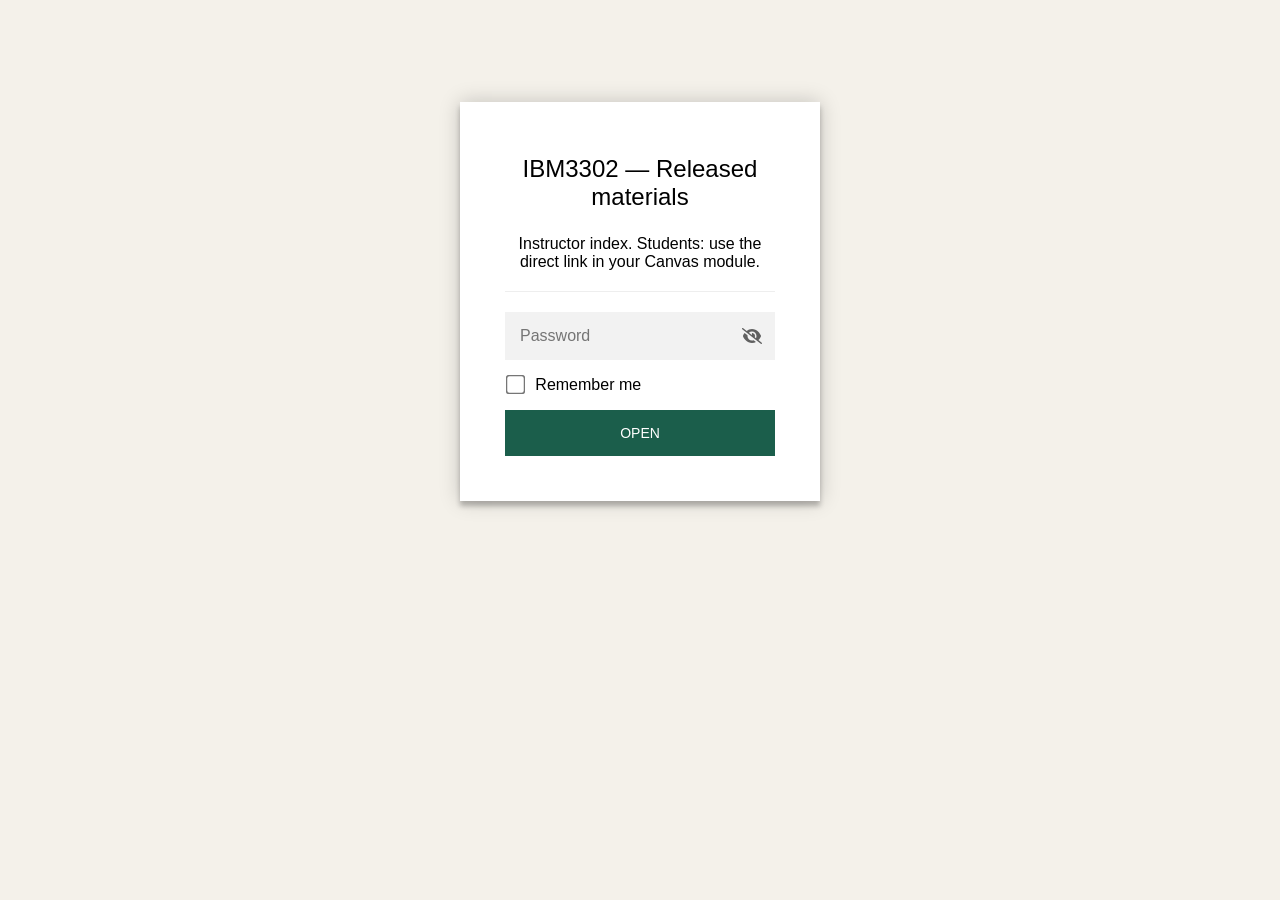
<file: hub/released/index.html>
<!DOCTYPE html>
<html class="staticrypt-html">
    <head>
        <meta charset="utf-8" />
        <title>IBM3302 — Released materials</title>
        <meta name="viewport" content="width=device-width, initial-scale=1" />

        <!-- do not cache this page -->
        <meta http-equiv="cache-control" content="max-age=0" />
        <meta http-equiv="cache-control" content="no-cache" />
        <meta http-equiv="expires" content="0" />
        <meta http-equiv="expires" content="Tue, 01 Jan 1980 1:00:00 GMT" />
        <meta http-equiv="pragma" content="no-cache" />

        <style>
            .staticrypt-hr {
                margin-top: 20px;
                margin-bottom: 20px;
                border: 0;
                border-top: 1px solid #eee;
            }

            .staticrypt-page {
                width: 360px;
                padding: 8% 0 0;
                margin: auto;
                box-sizing: border-box;
            }

            .staticrypt-form {
                position: relative;
                z-index: 1;
                background: #ffffff;
                max-width: 360px;
                margin: 0 auto 100px;
                padding: 45px;
                text-align: center;
                box-shadow: 0 0 20px 0 rgba(0, 0, 0, 0.2), 0 5px 5px 0 rgba(0, 0, 0, 0.24);
            }

            .staticrypt-form input[type="password"],
            input[type="text"] {
                background: inherit;
                border: 0;
                box-sizing: border-box; /* This ensures padding is included in the total width */
                font-size: 14px;
                outline: 0;
                padding: 15px 30px 15px 15px; /* Adjust the padding to ensure there is space for the icon */
                width: 100%;
            }

            .staticrypt-password-container {
                position: relative;
                outline: 0;
                background: #f2f2f2;
                width: 100%;
                border: 0;
                margin: 0 0 15px;
                box-sizing: border-box;
            }

            .staticrypt-toggle-password-visibility {
                cursor: pointer;
                height: 20px;
                opacity: 60%;
                padding: 13px;
                position: absolute;
                right: 0;
                top: 50%;
                transform: translateY(-50%);
                width: 20px;
            }

            .staticrypt-form .staticrypt-decrypt-button {
                text-transform: uppercase;
                outline: 0;
                background: #1B5E4B;
                width: 100%;
                border: 0;
                padding: 15px;
                color: #ffffff;
                font-size: 14px;
                cursor: pointer;
            }

            .staticrypt-form .staticrypt-decrypt-button:hover,
            .staticrypt-form .staticrypt-decrypt-button:active,
            .staticrypt-form .staticrypt-decrypt-button:focus {
                background: #1B5E4B;
                filter: brightness(92%);
            }

            .staticrypt-html {
                height: 100%;
            }

            .staticrypt-body {
                height: 100%;
                margin: 0;
            }

            .staticrypt-content {
                height: 100%;
                margin-bottom: 1em;
                background: #F4F1EA;
                font-family: "Arial", sans-serif;
                -webkit-font-smoothing: antialiased;
                -moz-osx-font-smoothing: grayscale;
            }

            .staticrypt-instructions {
                margin-top: -1em;
                margin-bottom: 1em;
            }

            .staticrypt-title {
                font-size: 1.5em;
            }

            label.staticrypt-remember {
                display: flex;
                align-items: center;
                margin-bottom: 1em;
            }

            .staticrypt-remember input[type="checkbox"] {
                transform: scale(1.5);
                margin-right: 1em;
            }

            .hidden {
                display: none !important;
            }

            .staticrypt-spinner-container {
                height: 100%;
                display: flex;
                align-items: center;
                justify-content: center;
            }

            .staticrypt-spinner {
                display: inline-block;
                width: 2rem;
                height: 2rem;
                vertical-align: text-bottom;
                border: 0.25em solid gray;
                border-right-color: transparent;
                border-radius: 50%;
                -webkit-animation: spinner-border 0.75s linear infinite;
                animation: spinner-border 0.75s linear infinite;
                animation-duration: 0.75s;
                animation-timing-function: linear;
                animation-delay: 0s;
                animation-iteration-count: infinite;
                animation-direction: normal;
                animation-fill-mode: none;
                animation-play-state: running;
                animation-name: spinner-border;
            }

            @keyframes spinner-border {
                100% {
                    transform: rotate(360deg);
                }
            }

            @media screen and (-webkit-min-device-pixel-ratio: 0) {
                .staticrypt-form input[type="password"],
                input[type="text"] {
                    font-size: 16px;
                }
            }
        </style>
    </head>

    <body class="staticrypt-body">
        <div id="staticrypt_loading" class="staticrypt-spinner-container">
            <div class="staticrypt-spinner"></div>
        </div>

        <div id="staticrypt_content" class="staticrypt-content hidden">
            <div class="staticrypt-page">
                <div class="staticrypt-form">
                    <div class="staticrypt-instructions">
                        <p class="staticrypt-title">IBM3302 — Released materials</p>
                        <p>Instructor index. Students: use the direct link in your Canvas module.</p>
                    </div>

                    <hr class="staticrypt-hr" />

                    <form id="staticrypt-form" action="#" method="post">
                        <div class="staticrypt-password-container">
                            <input
                                id="staticrypt-password"
                                type="password"
                                name="password"
                                placeholder="Password"
                                autofocus
                            />

                            <img
                                class="staticrypt-toggle-password-visibility"
                                alt="Show password"
                                title="Show password"
                                src="[data-uri]"
                            />
                        </div>

                        <label id="staticrypt-remember-label" class="staticrypt-remember hidden">
                            <input id="staticrypt-remember" type="checkbox" name="remember" />
                            Remember me
                        </label>

                        <input type="submit" class="staticrypt-decrypt-button" value="Open" />
                    </form>
                </div>
            </div>
        </div>

        <script>
            // these variables will be filled when generating the file - the template format is 'variable_name'
            const staticryptInitiator = ((function(){
  const exports = {};
  const cryptoEngine = ((function(){
  const exports = {};
  const { subtle } = crypto;

const IV_BITS = 16 * 8;
const HEX_BITS = 4;
const ENCRYPTION_ALGO = "AES-CBC";

/**
 * Translates between utf8 encoded hexadecimal strings
 * and Uint8Array bytes.
 */
const HexEncoder = {
    /**
     * hex string -> bytes
     * @param {string} hexString
     * @returns {Uint8Array}
     */
    parse: function (hexString) {
        if (hexString.length % 2 !== 0) throw "Invalid hexString";
        const arrayBuffer = new Uint8Array(hexString.length / 2);

        for (let i = 0; i < hexString.length; i += 2) {
            const byteValue = parseInt(hexString.substring(i, i + 2), 16);
            if (isNaN(byteValue)) {
                throw "Invalid hexString";
            }
            arrayBuffer[i / 2] = byteValue;
        }
        return arrayBuffer;
    },

    /**
     * bytes -> hex string
     * @param {Uint8Array} bytes
     * @returns {string}
     */
    stringify: function (bytes) {
        const hexBytes = [];

        for (let i = 0; i < bytes.length; ++i) {
            let byteString = bytes[i].toString(16);
            if (byteString.length < 2) {
                byteString = "0" + byteString;
            }
            hexBytes.push(byteString);
        }
        return hexBytes.join("");
    },
};

/**
 * Translates between utf8 strings and Uint8Array bytes.
 */
const UTF8Encoder = {
    parse: function (str) {
        return new TextEncoder().encode(str);
    },

    stringify: function (bytes) {
        return new TextDecoder().decode(bytes);
    },
};

/**
 * Salt and encrypt a msg with a password.
 */
async function encrypt(msg, hashedPassword) {
    // Must be 16 bytes, unpredictable, and preferably cryptographically random. However, it need not be secret.
    // https://developer.mozilla.org/en-US/docs/Web/API/SubtleCrypto/encrypt#parameters
    const iv = crypto.getRandomValues(new Uint8Array(IV_BITS / 8));

    const key = await subtle.importKey("raw", HexEncoder.parse(hashedPassword), ENCRYPTION_ALGO, false, ["encrypt"]);

    const encrypted = await subtle.encrypt(
        {
            name: ENCRYPTION_ALGO,
            iv: iv,
        },
        key,
        UTF8Encoder.parse(msg)
    );

    // iv will be 32 hex characters, we prepend it to the ciphertext for use in decryption
    return HexEncoder.stringify(iv) + HexEncoder.stringify(new Uint8Array(encrypted));
}
exports.encrypt = encrypt;

/**
 * Decrypt a salted msg using a password.
 *
 * @param {string} encryptedMsg
 * @param {string} hashedPassword
 * @returns {Promise<string>}
 */
async function decrypt(encryptedMsg, hashedPassword) {
    const ivLength = IV_BITS / HEX_BITS;
    const iv = HexEncoder.parse(encryptedMsg.substring(0, ivLength));
    const encrypted = encryptedMsg.substring(ivLength);

    const key = await subtle.importKey("raw", HexEncoder.parse(hashedPassword), ENCRYPTION_ALGO, false, ["decrypt"]);

    const outBuffer = await subtle.decrypt(
        {
            name: ENCRYPTION_ALGO,
            iv: iv,
        },
        key,
        HexEncoder.parse(encrypted)
    );

    return UTF8Encoder.stringify(new Uint8Array(outBuffer));
}
exports.decrypt = decrypt;

/**
 * Salt and hash the password so it can be stored in localStorage without opening a password reuse vulnerability.
 *
 * @param {string} password
 * @param {string} salt
 * @returns {Promise<string>}
 */
async function hashPassword(password, salt) {
    // we hash the password in multiple steps, each adding more iterations. This is because we used to allow less
    // iterations, so for backward compatibility reasons, we need to support going from that to more iterations.
    let hashedPassword = await hashLegacyRound(password, salt);

    hashedPassword = await hashSecondRound(hashedPassword, salt);

    return hashThirdRound(hashedPassword, salt);
}
exports.hashPassword = hashPassword;

/**
 * This hashes the password with 1k iterations. This is a low number, we need this function to support backwards
 * compatibility.
 *
 * @param {string} password
 * @param {string} salt
 * @returns {Promise<string>}
 */
function hashLegacyRound(password, salt) {
    return pbkdf2(password, salt, 1000, "SHA-1");
}
exports.hashLegacyRound = hashLegacyRound;

/**
 * Add a second round of iterations. This is because we used to use 1k, so for backwards compatibility with
 * remember-me/autodecrypt links, we need to support going from that to more iterations.
 *
 * @param hashedPassword
 * @param salt
 * @returns {Promise<string>}
 */
function hashSecondRound(hashedPassword, salt) {
    return pbkdf2(hashedPassword, salt, 14000, "SHA-256");
}
exports.hashSecondRound = hashSecondRound;

/**
 * Add a third round of iterations to bring total number to 600k. This is because we used to use 1k, then 15k, so for
 * backwards compatibility with remember-me/autodecrypt links, we need to support going from that to more iterations.
 *
 * @param hashedPassword
 * @param salt
 * @returns {Promise<string>}
 */
function hashThirdRound(hashedPassword, salt) {
    return pbkdf2(hashedPassword, salt, 585000, "SHA-256");
}
exports.hashThirdRound = hashThirdRound;

/**
 * Salt and hash the password so it can be stored in localStorage without opening a password reuse vulnerability.
 *
 * @param {string} password
 * @param {string} salt
 * @param {int} iterations
 * @param {string} hashAlgorithm
 * @returns {Promise<string>}
 */
async function pbkdf2(password, salt, iterations, hashAlgorithm) {
    const key = await subtle.importKey("raw", UTF8Encoder.parse(password), "PBKDF2", false, ["deriveBits"]);

    const keyBytes = await subtle.deriveBits(
        {
            name: "PBKDF2",
            hash: hashAlgorithm,
            iterations,
            salt: UTF8Encoder.parse(salt),
        },
        key,
        256
    );

    return HexEncoder.stringify(new Uint8Array(keyBytes));
}

function generateRandomSalt() {
    const bytes = crypto.getRandomValues(new Uint8Array(128 / 8));

    return HexEncoder.stringify(new Uint8Array(bytes));
}
exports.generateRandomSalt = generateRandomSalt;

async function signMessage(hashedPassword, message) {
    const key = await subtle.importKey(
        "raw",
        HexEncoder.parse(hashedPassword),
        {
            name: "HMAC",
            hash: "SHA-256",
        },
        false,
        ["sign"]
    );
    const signature = await subtle.sign("HMAC", key, UTF8Encoder.parse(message));

    return HexEncoder.stringify(new Uint8Array(signature));
}
exports.signMessage = signMessage;

function getRandomAlphanum() {
    const possibleCharacters = "abcdefghijklmnopqrstuvwxyzABCDEFGHIJKLMNOPQRSTUVWXYZ0123456789";

    let byteArray;
    let parsedInt;

    // Keep generating new random bytes until we get a value that falls
    // within a range that can be evenly divided by possibleCharacters.length
    do {
        byteArray = crypto.getRandomValues(new Uint8Array(1));
        // extract the lowest byte to get an int from 0 to 255 (probably unnecessary, since we're only generating 1 byte)
        parsedInt = byteArray[0] & 0xff;
    } while (parsedInt >= 256 - (256 % possibleCharacters.length));

    // Take the modulo of the parsed integer to get a random number between 0 and totalLength - 1
    const randomIndex = parsedInt % possibleCharacters.length;

    return possibleCharacters[randomIndex];
}

/**
 * Generate a random string of a given length.
 *
 * @param {int} length
 * @returns {string}
 */
function generateRandomString(length) {
    let randomString = "";

    for (let i = 0; i < length; i++) {
        randomString += getRandomAlphanum();
    }

    return randomString;
}
exports.generateRandomString = generateRandomString;

  return exports;
})());
const codec = ((function(){
  const exports = {};
  /**
 * Initialize the codec with the provided cryptoEngine - this return functions to encode and decode messages.
 *
 * @param cryptoEngine - the engine to use for encryption / decryption
 */
function init(cryptoEngine) {
    const exports = {};

    /**
     * Top-level function for encoding a message.
     * Includes password hashing, encryption, and signing.
     *
     * @param {string} msg
     * @param {string} password
     * @param {string} salt
     *
     * @returns {string} The encoded text
     */
    async function encode(msg, password, salt) {
        const hashedPassword = await cryptoEngine.hashPassword(password, salt);

        const encrypted = await cryptoEngine.encrypt(msg, hashedPassword);

        // we use the hashed password in the HMAC because this is effectively what will be used a password (so we can store
        // it in localStorage safely, we don't use the clear text password)
        const hmac = await cryptoEngine.signMessage(hashedPassword, encrypted);

        return hmac + encrypted;
    }
    exports.encode = encode;

    /**
     * Encode using a password that has already been hashed. This is useful to encode multiple messages in a row, that way
     * we don't need to hash the password multiple times.
     *
     * @param {string} msg
     * @param {string} hashedPassword
     *
     * @returns {string} The encoded text
     */
    async function encodeWithHashedPassword(msg, hashedPassword) {
        const encrypted = await cryptoEngine.encrypt(msg, hashedPassword);

        // we use the hashed password in the HMAC because this is effectively what will be used a password (so we can store
        // it in localStorage safely, we don't use the clear text password)
        const hmac = await cryptoEngine.signMessage(hashedPassword, encrypted);

        return hmac + encrypted;
    }
    exports.encodeWithHashedPassword = encodeWithHashedPassword;

    /**
     * Top-level function for decoding a message.
     * Includes signature check and decryption.
     *
     * @param {string} signedMsg
     * @param {string} hashedPassword
     * @param {string} salt
     * @param {int} backwardCompatibleAttempt
     * @param {string} originalPassword
     *
     * @returns {Object} {success: true, decoded: string} | {success: false, message: string}
     */
    async function decode(signedMsg, hashedPassword, salt, backwardCompatibleAttempt = 0, originalPassword = "") {
        const encryptedHMAC = signedMsg.substring(0, 64);
        const encryptedMsg = signedMsg.substring(64);
        const decryptedHMAC = await cryptoEngine.signMessage(hashedPassword, encryptedMsg);

        if (decryptedHMAC !== encryptedHMAC) {
            // we have been raising the number of iterations in the hashing algorithm multiple times, so to support the old
            // remember-me/autodecrypt links we need to try bringing the old hashes up to speed.
            originalPassword = originalPassword || hashedPassword;
            if (backwardCompatibleAttempt === 0) {
                const updatedHashedPassword = await cryptoEngine.hashThirdRound(originalPassword, salt);

                return decode(signedMsg, updatedHashedPassword, salt, backwardCompatibleAttempt + 1, originalPassword);
            }
            if (backwardCompatibleAttempt === 1) {
                let updatedHashedPassword = await cryptoEngine.hashSecondRound(originalPassword, salt);
                updatedHashedPassword = await cryptoEngine.hashThirdRound(updatedHashedPassword, salt);

                return decode(signedMsg, updatedHashedPassword, salt, backwardCompatibleAttempt + 1, originalPassword);
            }

            return { success: false, message: "Signature mismatch" };
        }

        return {
            success: true,
            decoded: await cryptoEngine.decrypt(encryptedMsg, hashedPassword),
        };
    }
    exports.decode = decode;

    return exports;
}
exports.init = init;

  return exports;
})());
const decode = codec.init(cryptoEngine).decode;

/**
 * Initialize the staticrypt module, that exposes functions callbable by the password_template.
 *
 * @param {{
 *  staticryptEncryptedMsgUniqueVariableName: string,
 *  isRememberEnabled: boolean,
 *  rememberDurationInDays: number,
 *  staticryptSaltUniqueVariableName: string,
 * }} staticryptConfig - object of data that is stored on the password_template at encryption time.
 *
 * @param {{
 *  rememberExpirationKey: string,
 *  rememberPassphraseKey: string,
 *  replaceHtmlCallback: function,
 *  clearLocalStorageCallback: function,
 * }} templateConfig - object of data that can be configured by a custom password_template.
 */
function init(staticryptConfig, templateConfig) {
    const exports = {};

    /**
     * Decrypt our encrypted page, replace the whole HTML.
     *
     * @param {string} hashedPassword
     * @returns {Promise<boolean>}
     */
    async function decryptAndReplaceHtml(hashedPassword) {
        const { staticryptEncryptedMsgUniqueVariableName, staticryptSaltUniqueVariableName } = staticryptConfig;
        const { replaceHtmlCallback } = templateConfig;

        const result = await decode(
            staticryptEncryptedMsgUniqueVariableName,
            hashedPassword,
            staticryptSaltUniqueVariableName
        );
        if (!result.success) {
            return false;
        }
        const plainHTML = result.decoded;

        // if the user configured a callback call it, otherwise just replace the whole HTML
        if (typeof replaceHtmlCallback === "function") {
            replaceHtmlCallback(plainHTML);
        } else {
            document.write(plainHTML);
            document.close();
        }

        return true;
    }

    /**
     * Attempt to decrypt the page and replace the whole HTML.
     *
     * @param {string} password
     * @param {boolean} isRememberChecked
     *
     * @returns {Promise<{isSuccessful: boolean, hashedPassword?: string}>} - we return an object, so that if we want to
     *   expose more information in the future we can do it without breaking the password_template
     */
    async function handleDecryptionOfPage(password, isRememberChecked) {
        const { staticryptSaltUniqueVariableName } = staticryptConfig;

        // decrypt and replace the whole page
        const hashedPassword = await cryptoEngine.hashPassword(password, staticryptSaltUniqueVariableName);
        return handleDecryptionOfPageFromHash(hashedPassword, isRememberChecked);
    }
    exports.handleDecryptionOfPage = handleDecryptionOfPage;

    async function handleDecryptionOfPageFromHash(hashedPassword, isRememberChecked) {
        const { isRememberEnabled, rememberDurationInDays } = staticryptConfig;
        const { rememberExpirationKey, rememberPassphraseKey } = templateConfig;

        const isDecryptionSuccessful = await decryptAndReplaceHtml(hashedPassword);

        if (!isDecryptionSuccessful) {
            return {
                isSuccessful: false,
                hashedPassword,
            };
        }

        // remember the hashedPassword and set its expiration if necessary
        if (isRememberEnabled && isRememberChecked) {
            window.localStorage.setItem(rememberPassphraseKey, hashedPassword);

            // set the expiration if the duration isn't 0 (meaning no expiration)
            if (rememberDurationInDays > 0) {
                window.localStorage.setItem(
                    rememberExpirationKey,
                    (new Date().getTime() + rememberDurationInDays * 24 * 60 * 60 * 1000).toString()
                );
            }
        }

        return {
            isSuccessful: true,
            hashedPassword,
        };
    }
    exports.handleDecryptionOfPageFromHash = handleDecryptionOfPageFromHash;

    /**
     * Clear localstorage from staticrypt related values
     */
    function clearLocalStorage() {
        const { clearLocalStorageCallback, rememberExpirationKey, rememberPassphraseKey } = templateConfig;

        if (typeof clearLocalStorageCallback === "function") {
            clearLocalStorageCallback();
        } else {
            localStorage.removeItem(rememberPassphraseKey);
            localStorage.removeItem(rememberExpirationKey);
        }
    }

    async function handleDecryptOnLoad() {
        let isSuccessful = await decryptOnLoadFromUrl();

        if (!isSuccessful) {
            isSuccessful = await decryptOnLoadFromRememberMe();
        }

        return { isSuccessful };
    }
    exports.handleDecryptOnLoad = handleDecryptOnLoad;

    /**
     * Clear storage if we are logging out
     *
     * @returns {boolean} - whether we logged out
     */
    function logoutIfNeeded() {
        const logoutKey = "staticrypt_logout";

        // handle logout through query param
        const queryParams = new URLSearchParams(window.location.search);
        if (queryParams.has(logoutKey)) {
            clearLocalStorage();
            return true;
        }

        // handle logout through URL fragment
        const hash = window.location.hash.substring(1);
        if (hash.includes(logoutKey)) {
            clearLocalStorage();
            return true;
        }

        return false;
    }

    /**
     * To be called on load: check if we want to try to decrypt and replace the HTML with the decrypted content, and
     * try to do it if needed.
     *
     * @returns {Promise<boolean>} true if we derypted and replaced the whole page, false otherwise
     */
    async function decryptOnLoadFromRememberMe() {
        const { rememberDurationInDays } = staticryptConfig;
        const { rememberExpirationKey, rememberPassphraseKey } = templateConfig;

        // if we are login out, terminate
        if (logoutIfNeeded()) {
            return false;
        }

        // if there is expiration configured, check if we're not beyond the expiration
        if (rememberDurationInDays && rememberDurationInDays > 0) {
            const expiration = localStorage.getItem(rememberExpirationKey),
                isExpired = expiration && new Date().getTime() > parseInt(expiration);

            if (isExpired) {
                clearLocalStorage();
                return false;
            }
        }

        const hashedPassword = localStorage.getItem(rememberPassphraseKey);

        if (hashedPassword) {
            // try to decrypt
            const isDecryptionSuccessful = await decryptAndReplaceHtml(hashedPassword);

            // if the decryption is unsuccessful the password might be wrong - silently clear the saved data and let
            // the user fill the password form again
            if (!isDecryptionSuccessful) {
                clearLocalStorage();
                return false;
            }

            return true;
        }

        return false;
    }

    async function decryptOnLoadFromUrl() {
        const passwordKey = "staticrypt_pwd";
        const rememberMeKey = "remember_me";

        // try to get the password from the query param (for backward compatibility - we now want to avoid this method,
        // since it sends the hashed password to the server which isn't needed)
        const queryParams = new URLSearchParams(window.location.search);
        const hashedPasswordQuery = queryParams.get(passwordKey);
        const rememberMeQuery = queryParams.get(rememberMeKey);

        const urlFragment = window.location.hash.substring(1);
        // get the password from the url fragment
        const hashedPasswordRegexMatch = urlFragment.match(new RegExp(passwordKey + "=([^&]*)"));
        const hashedPasswordFragment = hashedPasswordRegexMatch ? hashedPasswordRegexMatch[1] : null;
        const rememberMeFragment = urlFragment.includes(rememberMeKey);

        const hashedPassword = hashedPasswordFragment || hashedPasswordQuery;
        const rememberMe = rememberMeFragment || rememberMeQuery;

        if (hashedPassword) {
            return handleDecryptionOfPageFromHash(hashedPassword, rememberMe);
        }

        return false;
    }

    return exports;
}
exports.init = init;

  return exports;
})());
            const templateError = "Bad password!",
                templateToggleAltShow = "Show password",
                templateToggleAltHide = "Hide password",
                isRememberEnabled = true,
                staticryptConfig = {"staticryptEncryptedMsgUniqueVariableName":"[base64]","isRememberEnabled":true,"rememberDurationInDays":30,"staticryptSaltUniqueVariableName":"43a0ba822edba072cef42c30dc84b353"};

            // you can edit these values to customize some of the behavior of StatiCrypt
            const templateConfig = {
                rememberExpirationKey: "staticrypt_expiration",
                rememberPassphraseKey: "staticrypt_passphrase",
                replaceHtmlCallback: null,
                clearLocalStorageCallback: null,
            };

            // init the staticrypt engine
            const staticrypt = staticryptInitiator.init(staticryptConfig, templateConfig);

            // try to automatically decrypt on load if there is a saved password
            window.onload = async function () {
                const { isSuccessful } = await staticrypt.handleDecryptOnLoad();

                // if we didn't decrypt anything on load, show the password prompt. Otherwise the content has already been
                // replaced, no need to do anything
                if (!isSuccessful) {
                    // hide loading screen
                    document.getElementById("staticrypt_loading").classList.add("hidden");
                    document.getElementById("staticrypt_content").classList.remove("hidden");
                    document.getElementById("staticrypt-password").focus();

                    // show the remember me checkbox
                    if (isRememberEnabled) {
                        document.getElementById("staticrypt-remember-label").classList.remove("hidden");
                    }
                }
            };

            // toggle password visibility
            const toggleIcon = document.querySelector(".staticrypt-toggle-password-visibility");
            // these two icons are coming from FontAwesome
            const imgSrcEyeClosed =
                "[data-uri]";
            const imgSrcEyeOpened =
                "[data-uri]";
            toggleIcon.addEventListener("click", function () {
                const passwordInput = document.getElementById("staticrypt-password");
                if (passwordInput.type === "password") {
                    passwordInput.type = "text";
                    toggleIcon.src = imgSrcEyeOpened;
                    toggleIcon.alt = templateToggleAltHide;
                    toggleIcon.title = templateToggleAltHide;
                } else {
                    passwordInput.type = "password";
                    toggleIcon.src = imgSrcEyeClosed;
                    toggleIcon.alt = templateToggleAltShow;
                    toggleIcon.title = templateToggleAltShow;
                }
            });

            // handle password form submission
            document.getElementById("staticrypt-form").addEventListener("submit", async function (e) {
                e.preventDefault();

                const password = document.getElementById("staticrypt-password").value,
                    isRememberChecked = document.getElementById("staticrypt-remember").checked;

                const { isSuccessful } = await staticrypt.handleDecryptionOfPage(password, isRememberChecked);

                if (!isSuccessful) {
                    alert(templateError);
                }
            });
        </script>
    </body>
</html>
</file>
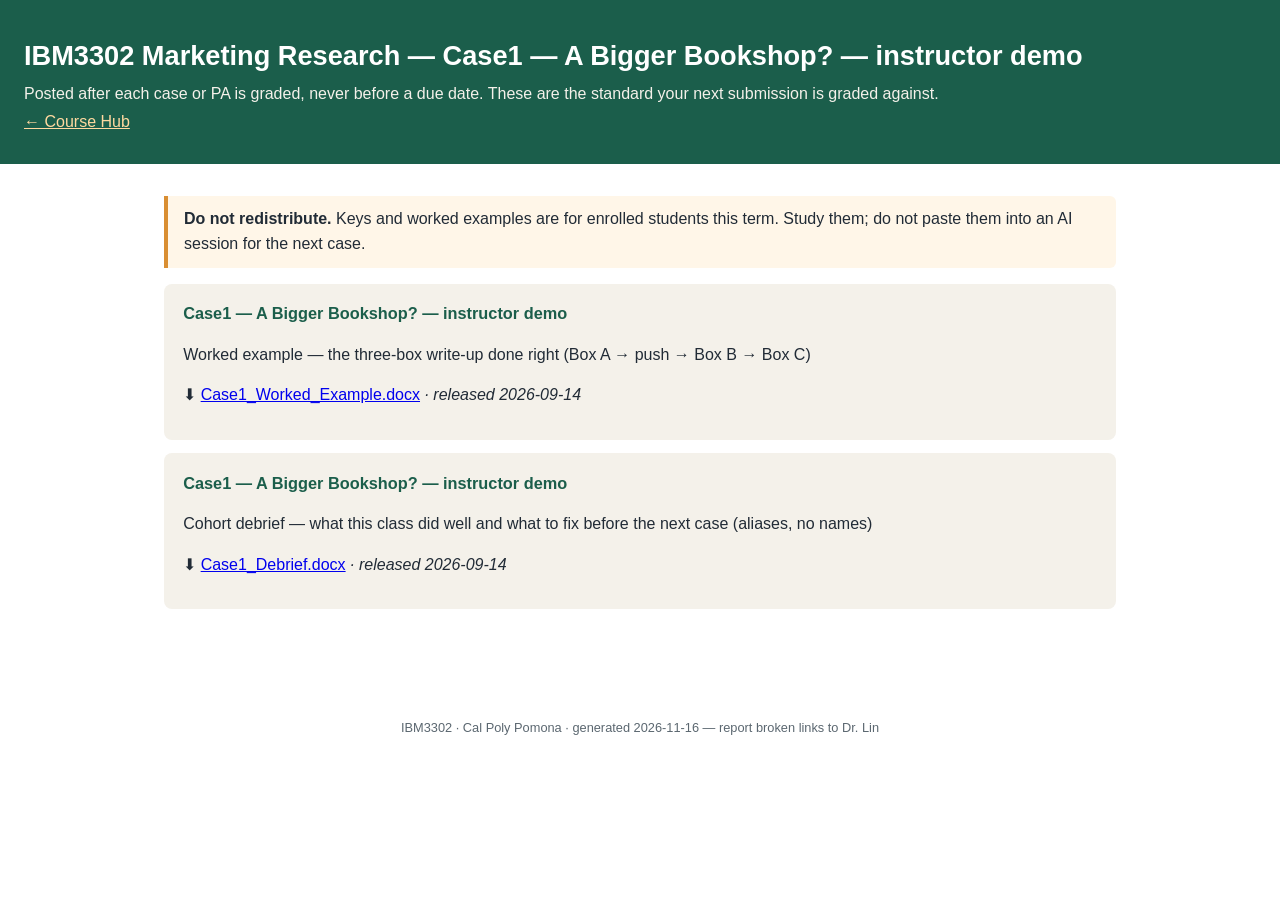
<file: hub/released/case1-349aeab3/index.html>
<!DOCTYPE html>
<html lang="en"><head><meta charset="utf-8"><meta name="viewport" content="width=device-width,initial-scale=1">
<meta name="robots" content="noindex"><title>IBM3302 — Case1 — A Bigger Bookshop? — instructor demo</title><style>
:root{--pine:#1B5E4B;--amber:#D98E32;--ink:#212B36;--paper:#F4F1EA;--gray:#5B6770}
*{box-sizing:border-box}body{margin:0;font-family:-apple-system,'Segoe UI',Arial,sans-serif;color:var(--ink);background:#fff;line-height:1.55}
header{background:var(--pine);color:#fff;padding:2.2rem 1.5rem 1.6rem}
header h1{margin:0 0 .3rem;font-size:1.7rem}header p{margin:.2rem 0;color:var(--paper)}
header a{color:#FFD9A0}
nav{position:sticky;top:0;z-index:10;background:var(--pine);border-top:1px solid rgba(255,255,255,.25);padding:.5rem 1.5rem;display:flex;gap:1.3rem;flex-wrap:wrap}
nav a{color:#fff;text-decoration:none;font-weight:600;font-size:.92rem}
nav a:hover{color:#FFD9A0}
main{max-width:1000px;margin:0 auto;padding:1rem 1.5rem 4rem}
h2{color:var(--pine);border-bottom:3px solid var(--amber);padding-bottom:.3rem;margin-top:2.4rem;scroll-margin-top:3.4rem}
table{border-collapse:collapse;width:100%;font-size:.9rem;margin:1rem 0}
th{background:var(--pine);color:#fff;text-align:left;padding:.45rem .6rem}
td{border-bottom:1px solid #ddd;padding:.45rem .6rem;vertical-align:top}
tr:nth-child(even) td{background:var(--paper)}
details{border:1px solid #d8d3c8;border-radius:8px;margin:.7rem 0;background:#fff;scroll-margin-top:3.4rem}
details[open]{box-shadow:0 2px 8px rgba(0,0,0,.07)}
summary{cursor:pointer;padding:.8rem 1rem;font-weight:600;display:flex;justify-content:space-between;gap:1rem;flex-wrap:wrap}
summary .due{color:var(--amber);font-weight:600;white-space:nowrap}
.pa-body{padding:0 1.2rem 1rem;border-top:1px solid #eee}
.pa-body table{font-size:.85rem}
.pa-body h1{display:none}
.pa-body h2{font-size:1.05rem;color:var(--ink);border-bottom:1px solid #e4dfd4;margin-top:1.3rem;padding-bottom:.15rem}
.pa-body h3{font-size:.95rem;color:var(--ink);margin-bottom:.3rem}
.sim-body h1{display:none}
.card{background:var(--paper);border-radius:8px;padding:1rem 1.2rem;margin:.8rem 0}
.card h3{margin:.1rem 0 .5rem;color:var(--pine);font-size:1.02rem}
.card ul{margin:.3rem 0 .5rem 1.2rem;padding:0}
.note{background:#FFF6E8;border-left:4px solid var(--amber);padding:.7rem 1rem;border-radius:0 6px 6px 0;margin:1rem 0}
footer{color:var(--gray);font-size:.8rem;text-align:center;padding:2rem}
@media(max-width:640px){table{display:block;overflow-x:auto}}
</style></head>
<body><header><h1>IBM3302 Marketing Research — Case1 — A Bigger Bookshop? — instructor demo</h1>
<p>Posted after each case or PA is graded, never before a due date. These are the standard your next submission is graded against.</p>
<p><a href="../../">← Course Hub</a></p></header>
<main><div class="note"><strong>Do not redistribute.</strong> Keys and worked examples are for enrolled students this term. Study them; do not paste them into an AI session for the next case.</div>
<div class="card"><h3>Case1 — A Bigger Bookshop? — instructor demo</h3><p>Worked example — the three-box write-up done right (Box A → push → Box B → Box C)</p><p>⬇ <a href="[data-uri]" download="Case1_Worked_Example.docx">Case1_Worked_Example.docx</a> <em>· released 2026-09-14</em></p></div><div class="card"><h3>Case1 — A Bigger Bookshop? — instructor demo</h3><p>Cohort debrief — what this class did well and what to fix before the next case (aliases, no names)</p><p>⬇ <a href="[data-uri]" download="Case1_Debrief.docx">Case1_Debrief.docx</a> <em>· released 2026-09-14</em></p></div></main>
<footer>IBM3302 · Cal Poly Pomona · generated 2026-11-16 — report broken links to Dr. Lin</footer></body></html>
</file>
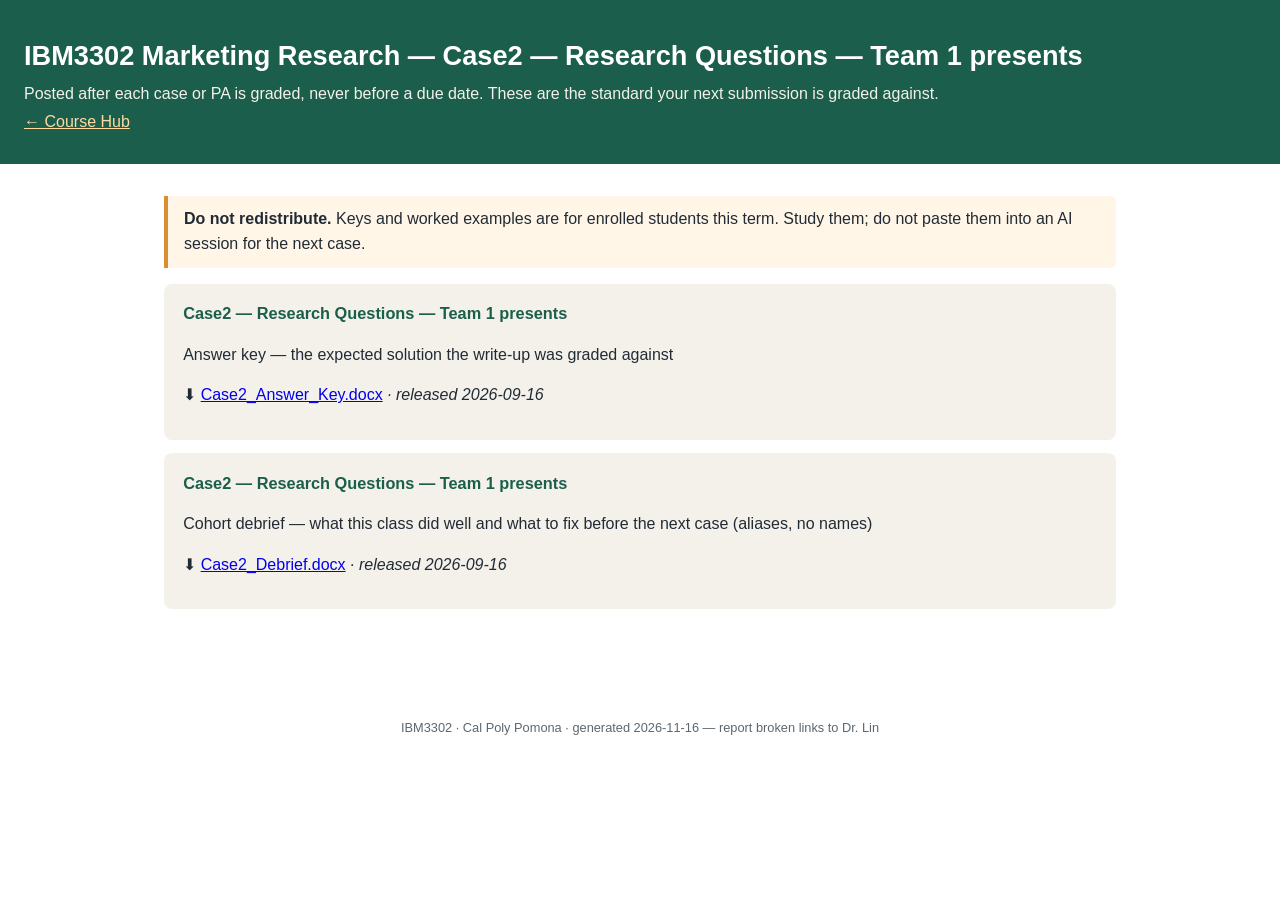
<file: hub/released/case2-1246dae8/index.html>
<!DOCTYPE html>
<html lang="en"><head><meta charset="utf-8"><meta name="viewport" content="width=device-width,initial-scale=1">
<meta name="robots" content="noindex"><title>IBM3302 — Case2 — Research Questions — Team 1 presents</title><style>
:root{--pine:#1B5E4B;--amber:#D98E32;--ink:#212B36;--paper:#F4F1EA;--gray:#5B6770}
*{box-sizing:border-box}body{margin:0;font-family:-apple-system,'Segoe UI',Arial,sans-serif;color:var(--ink);background:#fff;line-height:1.55}
header{background:var(--pine);color:#fff;padding:2.2rem 1.5rem 1.6rem}
header h1{margin:0 0 .3rem;font-size:1.7rem}header p{margin:.2rem 0;color:var(--paper)}
header a{color:#FFD9A0}
nav{position:sticky;top:0;z-index:10;background:var(--pine);border-top:1px solid rgba(255,255,255,.25);padding:.5rem 1.5rem;display:flex;gap:1.3rem;flex-wrap:wrap}
nav a{color:#fff;text-decoration:none;font-weight:600;font-size:.92rem}
nav a:hover{color:#FFD9A0}
main{max-width:1000px;margin:0 auto;padding:1rem 1.5rem 4rem}
h2{color:var(--pine);border-bottom:3px solid var(--amber);padding-bottom:.3rem;margin-top:2.4rem;scroll-margin-top:3.4rem}
table{border-collapse:collapse;width:100%;font-size:.9rem;margin:1rem 0}
th{background:var(--pine);color:#fff;text-align:left;padding:.45rem .6rem}
td{border-bottom:1px solid #ddd;padding:.45rem .6rem;vertical-align:top}
tr:nth-child(even) td{background:var(--paper)}
details{border:1px solid #d8d3c8;border-radius:8px;margin:.7rem 0;background:#fff;scroll-margin-top:3.4rem}
details[open]{box-shadow:0 2px 8px rgba(0,0,0,.07)}
summary{cursor:pointer;padding:.8rem 1rem;font-weight:600;display:flex;justify-content:space-between;gap:1rem;flex-wrap:wrap}
summary .due{color:var(--amber);font-weight:600;white-space:nowrap}
.pa-body{padding:0 1.2rem 1rem;border-top:1px solid #eee}
.pa-body table{font-size:.85rem}
.pa-body h1{display:none}
.pa-body h2{font-size:1.05rem;color:var(--ink);border-bottom:1px solid #e4dfd4;margin-top:1.3rem;padding-bottom:.15rem}
.pa-body h3{font-size:.95rem;color:var(--ink);margin-bottom:.3rem}
.sim-body h1{display:none}
.card{background:var(--paper);border-radius:8px;padding:1rem 1.2rem;margin:.8rem 0}
.card h3{margin:.1rem 0 .5rem;color:var(--pine);font-size:1.02rem}
.card ul{margin:.3rem 0 .5rem 1.2rem;padding:0}
.note{background:#FFF6E8;border-left:4px solid var(--amber);padding:.7rem 1rem;border-radius:0 6px 6px 0;margin:1rem 0}
footer{color:var(--gray);font-size:.8rem;text-align:center;padding:2rem}
@media(max-width:640px){table{display:block;overflow-x:auto}}
</style></head>
<body><header><h1>IBM3302 Marketing Research — Case2 — Research Questions — Team 1 presents</h1>
<p>Posted after each case or PA is graded, never before a due date. These are the standard your next submission is graded against.</p>
<p><a href="../../">← Course Hub</a></p></header>
<main><div class="note"><strong>Do not redistribute.</strong> Keys and worked examples are for enrolled students this term. Study them; do not paste them into an AI session for the next case.</div>
<div class="card"><h3>Case2 — Research Questions — Team 1 presents</h3><p>Answer key — the expected solution the write-up was graded against</p><p>⬇ <a href="[data-uri]" download="Case2_Answer_Key.docx">Case2_Answer_Key.docx</a> <em>· released 2026-09-16</em></p></div><div class="card"><h3>Case2 — Research Questions — Team 1 presents</h3><p>Cohort debrief — what this class did well and what to fix before the next case (aliases, no names)</p><p>⬇ <a href="[data-uri]" download="Case2_Debrief.docx">Case2_Debrief.docx</a> <em>· released 2026-09-16</em></p></div></main>
<footer>IBM3302 · Cal Poly Pomona · generated 2026-11-16 — report broken links to Dr. Lin</footer></body></html>
</file>
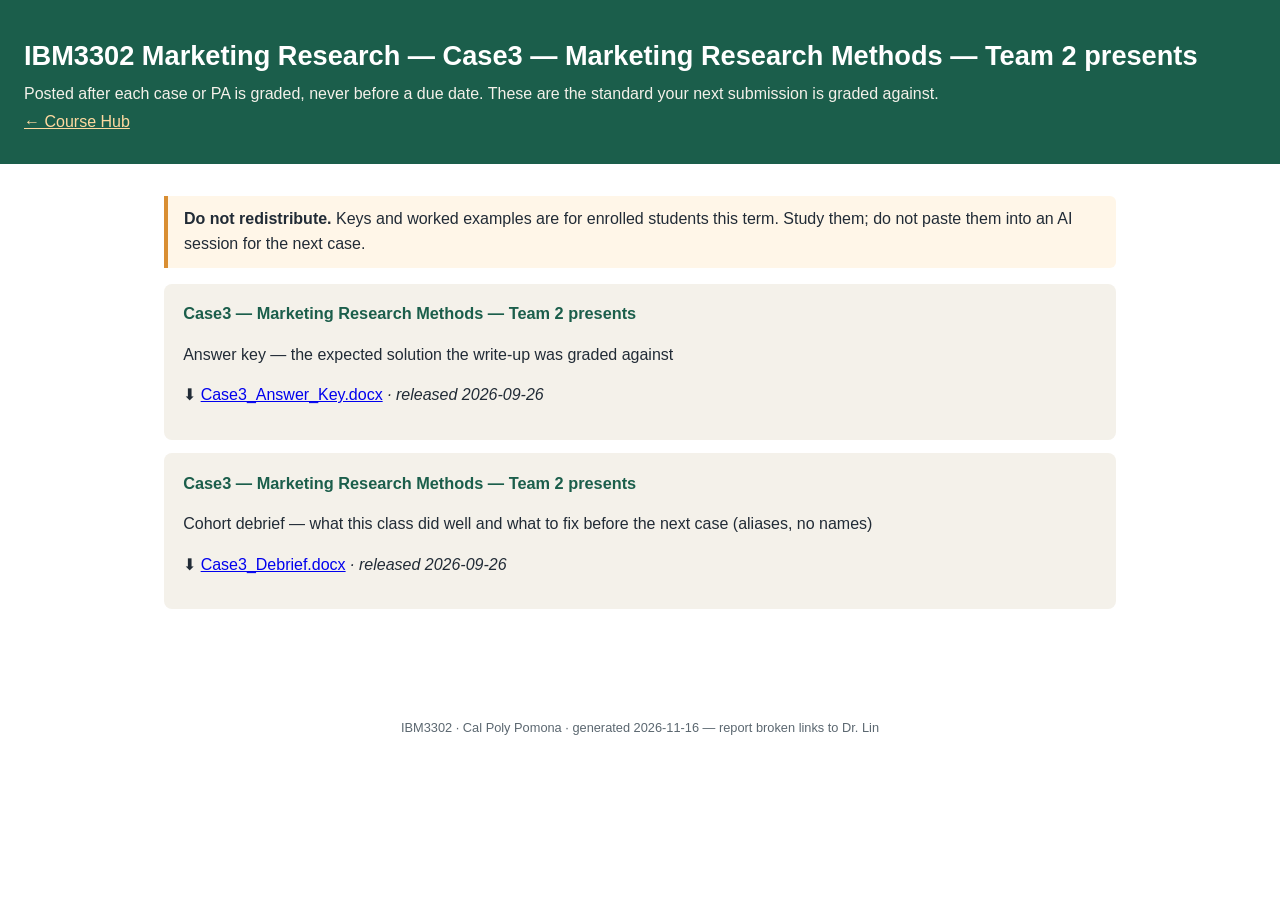
<file: hub/released/case3-eff27805/index.html>
<!DOCTYPE html>
<html lang="en"><head><meta charset="utf-8"><meta name="viewport" content="width=device-width,initial-scale=1">
<meta name="robots" content="noindex"><title>IBM3302 — Case3 — Marketing Research Methods — Team 2 presents</title><style>
:root{--pine:#1B5E4B;--amber:#D98E32;--ink:#212B36;--paper:#F4F1EA;--gray:#5B6770}
*{box-sizing:border-box}body{margin:0;font-family:-apple-system,'Segoe UI',Arial,sans-serif;color:var(--ink);background:#fff;line-height:1.55}
header{background:var(--pine);color:#fff;padding:2.2rem 1.5rem 1.6rem}
header h1{margin:0 0 .3rem;font-size:1.7rem}header p{margin:.2rem 0;color:var(--paper)}
header a{color:#FFD9A0}
nav{position:sticky;top:0;z-index:10;background:var(--pine);border-top:1px solid rgba(255,255,255,.25);padding:.5rem 1.5rem;display:flex;gap:1.3rem;flex-wrap:wrap}
nav a{color:#fff;text-decoration:none;font-weight:600;font-size:.92rem}
nav a:hover{color:#FFD9A0}
main{max-width:1000px;margin:0 auto;padding:1rem 1.5rem 4rem}
h2{color:var(--pine);border-bottom:3px solid var(--amber);padding-bottom:.3rem;margin-top:2.4rem;scroll-margin-top:3.4rem}
table{border-collapse:collapse;width:100%;font-size:.9rem;margin:1rem 0}
th{background:var(--pine);color:#fff;text-align:left;padding:.45rem .6rem}
td{border-bottom:1px solid #ddd;padding:.45rem .6rem;vertical-align:top}
tr:nth-child(even) td{background:var(--paper)}
details{border:1px solid #d8d3c8;border-radius:8px;margin:.7rem 0;background:#fff;scroll-margin-top:3.4rem}
details[open]{box-shadow:0 2px 8px rgba(0,0,0,.07)}
summary{cursor:pointer;padding:.8rem 1rem;font-weight:600;display:flex;justify-content:space-between;gap:1rem;flex-wrap:wrap}
summary .due{color:var(--amber);font-weight:600;white-space:nowrap}
.pa-body{padding:0 1.2rem 1rem;border-top:1px solid #eee}
.pa-body table{font-size:.85rem}
.pa-body h1{display:none}
.pa-body h2{font-size:1.05rem;color:var(--ink);border-bottom:1px solid #e4dfd4;margin-top:1.3rem;padding-bottom:.15rem}
.pa-body h3{font-size:.95rem;color:var(--ink);margin-bottom:.3rem}
.sim-body h1{display:none}
.card{background:var(--paper);border-radius:8px;padding:1rem 1.2rem;margin:.8rem 0}
.card h3{margin:.1rem 0 .5rem;color:var(--pine);font-size:1.02rem}
.card ul{margin:.3rem 0 .5rem 1.2rem;padding:0}
.note{background:#FFF6E8;border-left:4px solid var(--amber);padding:.7rem 1rem;border-radius:0 6px 6px 0;margin:1rem 0}
footer{color:var(--gray);font-size:.8rem;text-align:center;padding:2rem}
@media(max-width:640px){table{display:block;overflow-x:auto}}
</style></head>
<body><header><h1>IBM3302 Marketing Research — Case3 — Marketing Research Methods — Team 2 presents</h1>
<p>Posted after each case or PA is graded, never before a due date. These are the standard your next submission is graded against.</p>
<p><a href="../../">← Course Hub</a></p></header>
<main><div class="note"><strong>Do not redistribute.</strong> Keys and worked examples are for enrolled students this term. Study them; do not paste them into an AI session for the next case.</div>
<div class="card"><h3>Case3 — Marketing Research Methods — Team 2 presents</h3><p>Answer key — the expected solution the write-up was graded against</p><p>⬇ <a href="[data-uri]" download="Case3_Answer_Key.docx">Case3_Answer_Key.docx</a> <em>· released 2026-09-26</em></p></div><div class="card"><h3>Case3 — Marketing Research Methods — Team 2 presents</h3><p>Cohort debrief — what this class did well and what to fix before the next case (aliases, no names)</p><p>⬇ <a href="[data-uri]" download="Case3_Debrief.docx">Case3_Debrief.docx</a> <em>· released 2026-09-26</em></p></div></main>
<footer>IBM3302 · Cal Poly Pomona · generated 2026-11-16 — report broken links to Dr. Lin</footer></body></html>
</file>
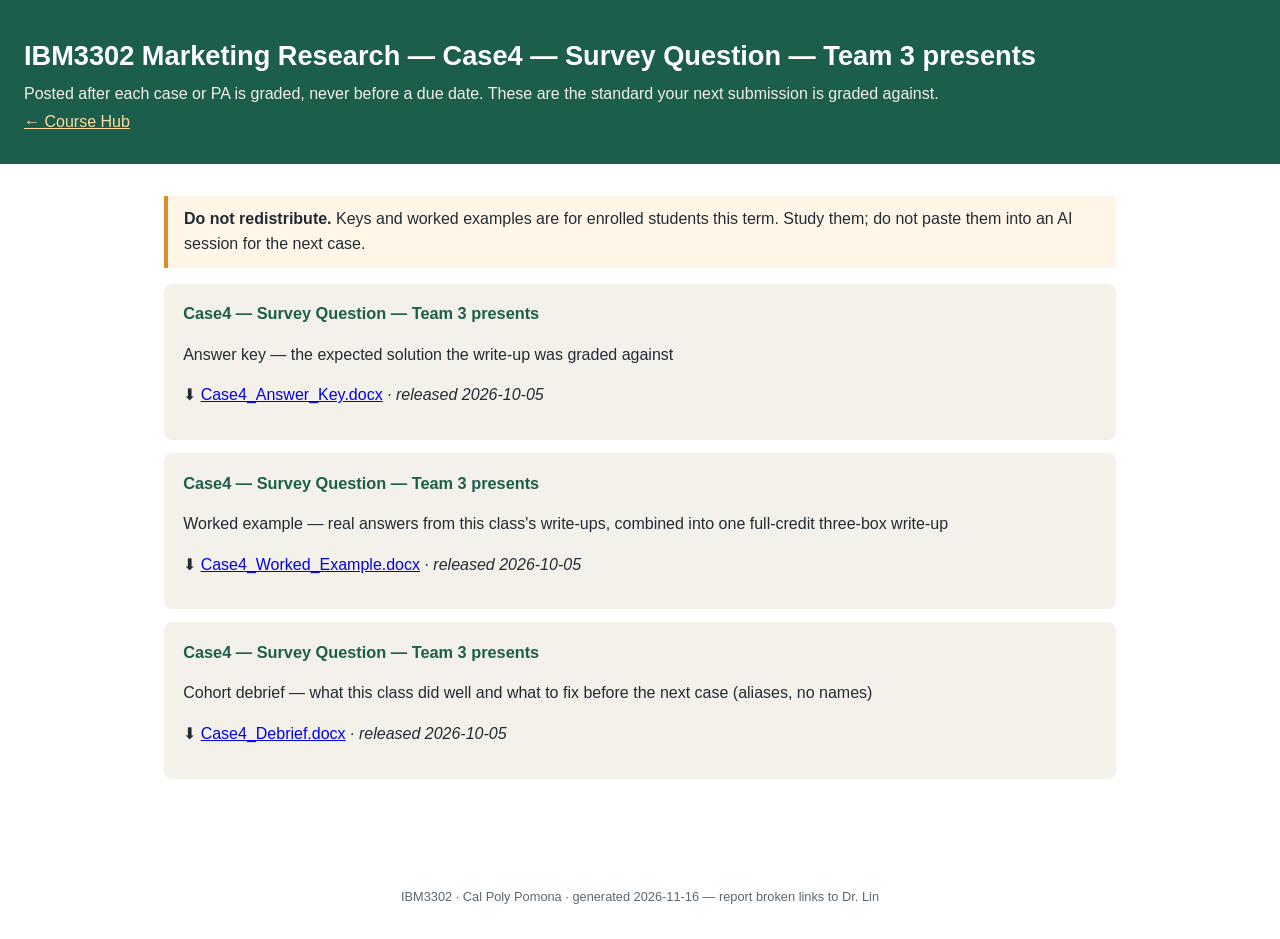
<file: hub/released/case4-c1f490ea/index.html>
<!DOCTYPE html>
<html lang="en"><head><meta charset="utf-8"><meta name="viewport" content="width=device-width,initial-scale=1">
<meta name="robots" content="noindex"><title>IBM3302 — Case4 — Survey Question — Team 3 presents</title><style>
:root{--pine:#1B5E4B;--amber:#D98E32;--ink:#212B36;--paper:#F4F1EA;--gray:#5B6770}
*{box-sizing:border-box}body{margin:0;font-family:-apple-system,'Segoe UI',Arial,sans-serif;color:var(--ink);background:#fff;line-height:1.55}
header{background:var(--pine);color:#fff;padding:2.2rem 1.5rem 1.6rem}
header h1{margin:0 0 .3rem;font-size:1.7rem}header p{margin:.2rem 0;color:var(--paper)}
header a{color:#FFD9A0}
nav{position:sticky;top:0;z-index:10;background:var(--pine);border-top:1px solid rgba(255,255,255,.25);padding:.5rem 1.5rem;display:flex;gap:1.3rem;flex-wrap:wrap}
nav a{color:#fff;text-decoration:none;font-weight:600;font-size:.92rem}
nav a:hover{color:#FFD9A0}
main{max-width:1000px;margin:0 auto;padding:1rem 1.5rem 4rem}
h2{color:var(--pine);border-bottom:3px solid var(--amber);padding-bottom:.3rem;margin-top:2.4rem;scroll-margin-top:3.4rem}
table{border-collapse:collapse;width:100%;font-size:.9rem;margin:1rem 0}
th{background:var(--pine);color:#fff;text-align:left;padding:.45rem .6rem}
td{border-bottom:1px solid #ddd;padding:.45rem .6rem;vertical-align:top}
tr:nth-child(even) td{background:var(--paper)}
details{border:1px solid #d8d3c8;border-radius:8px;margin:.7rem 0;background:#fff;scroll-margin-top:3.4rem}
details[open]{box-shadow:0 2px 8px rgba(0,0,0,.07)}
summary{cursor:pointer;padding:.8rem 1rem;font-weight:600;display:flex;justify-content:space-between;gap:1rem;flex-wrap:wrap}
summary .due{color:var(--amber);font-weight:600;white-space:nowrap}
.pa-body{padding:0 1.2rem 1rem;border-top:1px solid #eee}
.pa-body table{font-size:.85rem}
.pa-body h1{display:none}
.pa-body h2{font-size:1.05rem;color:var(--ink);border-bottom:1px solid #e4dfd4;margin-top:1.3rem;padding-bottom:.15rem}
.pa-body h3{font-size:.95rem;color:var(--ink);margin-bottom:.3rem}
.sim-body h1{display:none}
.card{background:var(--paper);border-radius:8px;padding:1rem 1.2rem;margin:.8rem 0}
.card h3{margin:.1rem 0 .5rem;color:var(--pine);font-size:1.02rem}
.card ul{margin:.3rem 0 .5rem 1.2rem;padding:0}
.note{background:#FFF6E8;border-left:4px solid var(--amber);padding:.7rem 1rem;border-radius:0 6px 6px 0;margin:1rem 0}
footer{color:var(--gray);font-size:.8rem;text-align:center;padding:2rem}
@media(max-width:640px){table{display:block;overflow-x:auto}}
</style></head>
<body><header><h1>IBM3302 Marketing Research — Case4 — Survey Question — Team 3 presents</h1>
<p>Posted after each case or PA is graded, never before a due date. These are the standard your next submission is graded against.</p>
<p><a href="../../">← Course Hub</a></p></header>
<main><div class="note"><strong>Do not redistribute.</strong> Keys and worked examples are for enrolled students this term. Study them; do not paste them into an AI session for the next case.</div>
<div class="card"><h3>Case4 — Survey Question — Team 3 presents</h3><p>Answer key — the expected solution the write-up was graded against</p><p>⬇ <a href="[data-uri]" download="Case4_Answer_Key.docx">Case4_Answer_Key.docx</a> <em>· released 2026-10-05</em></p></div><div class="card"><h3>Case4 — Survey Question — Team 3 presents</h3><p>Worked example — real answers from this class&#x27;s write-ups, combined into one full-credit three-box write-up</p><p>⬇ <a href="[data-uri]" download="Case4_Worked_Example.docx">Case4_Worked_Example.docx</a> <em>· released 2026-10-05</em></p></div><div class="card"><h3>Case4 — Survey Question — Team 3 presents</h3><p>Cohort debrief — what this class did well and what to fix before the next case (aliases, no names)</p><p>⬇ <a href="[data-uri]" download="Case4_Debrief.docx">Case4_Debrief.docx</a> <em>· released 2026-10-05</em></p></div></main>
<footer>IBM3302 · Cal Poly Pomona · generated 2026-11-16 — report broken links to Dr. Lin</footer></body></html>
</file>
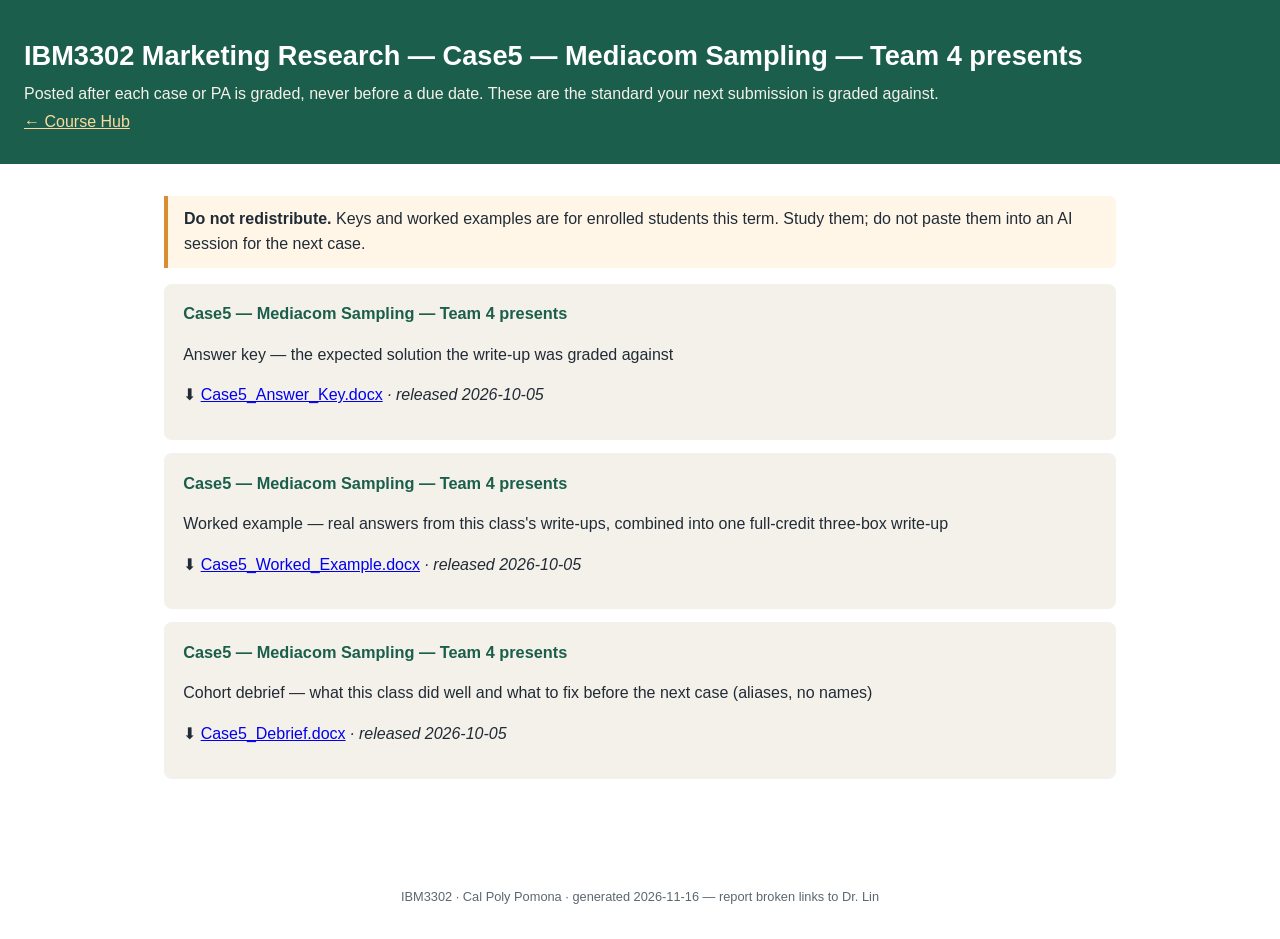
<file: hub/released/case5-66691268/index.html>
<!DOCTYPE html>
<html lang="en"><head><meta charset="utf-8"><meta name="viewport" content="width=device-width,initial-scale=1">
<meta name="robots" content="noindex"><title>IBM3302 — Case5 — Mediacom Sampling — Team 4 presents</title><style>
:root{--pine:#1B5E4B;--amber:#D98E32;--ink:#212B36;--paper:#F4F1EA;--gray:#5B6770}
*{box-sizing:border-box}body{margin:0;font-family:-apple-system,'Segoe UI',Arial,sans-serif;color:var(--ink);background:#fff;line-height:1.55}
header{background:var(--pine);color:#fff;padding:2.2rem 1.5rem 1.6rem}
header h1{margin:0 0 .3rem;font-size:1.7rem}header p{margin:.2rem 0;color:var(--paper)}
header a{color:#FFD9A0}
nav{position:sticky;top:0;z-index:10;background:var(--pine);border-top:1px solid rgba(255,255,255,.25);padding:.5rem 1.5rem;display:flex;gap:1.3rem;flex-wrap:wrap}
nav a{color:#fff;text-decoration:none;font-weight:600;font-size:.92rem}
nav a:hover{color:#FFD9A0}
main{max-width:1000px;margin:0 auto;padding:1rem 1.5rem 4rem}
h2{color:var(--pine);border-bottom:3px solid var(--amber);padding-bottom:.3rem;margin-top:2.4rem;scroll-margin-top:3.4rem}
table{border-collapse:collapse;width:100%;font-size:.9rem;margin:1rem 0}
th{background:var(--pine);color:#fff;text-align:left;padding:.45rem .6rem}
td{border-bottom:1px solid #ddd;padding:.45rem .6rem;vertical-align:top}
tr:nth-child(even) td{background:var(--paper)}
details{border:1px solid #d8d3c8;border-radius:8px;margin:.7rem 0;background:#fff;scroll-margin-top:3.4rem}
details[open]{box-shadow:0 2px 8px rgba(0,0,0,.07)}
summary{cursor:pointer;padding:.8rem 1rem;font-weight:600;display:flex;justify-content:space-between;gap:1rem;flex-wrap:wrap}
summary .due{color:var(--amber);font-weight:600;white-space:nowrap}
.pa-body{padding:0 1.2rem 1rem;border-top:1px solid #eee}
.pa-body table{font-size:.85rem}
.pa-body h1{display:none}
.pa-body h2{font-size:1.05rem;color:var(--ink);border-bottom:1px solid #e4dfd4;margin-top:1.3rem;padding-bottom:.15rem}
.pa-body h3{font-size:.95rem;color:var(--ink);margin-bottom:.3rem}
.sim-body h1{display:none}
.card{background:var(--paper);border-radius:8px;padding:1rem 1.2rem;margin:.8rem 0}
.card h3{margin:.1rem 0 .5rem;color:var(--pine);font-size:1.02rem}
.card ul{margin:.3rem 0 .5rem 1.2rem;padding:0}
.note{background:#FFF6E8;border-left:4px solid var(--amber);padding:.7rem 1rem;border-radius:0 6px 6px 0;margin:1rem 0}
footer{color:var(--gray);font-size:.8rem;text-align:center;padding:2rem}
@media(max-width:640px){table{display:block;overflow-x:auto}}
</style></head>
<body><header><h1>IBM3302 Marketing Research — Case5 — Mediacom Sampling — Team 4 presents</h1>
<p>Posted after each case or PA is graded, never before a due date. These are the standard your next submission is graded against.</p>
<p><a href="../../">← Course Hub</a></p></header>
<main><div class="note"><strong>Do not redistribute.</strong> Keys and worked examples are for enrolled students this term. Study them; do not paste them into an AI session for the next case.</div>
<div class="card"><h3>Case5 — Mediacom Sampling — Team 4 presents</h3><p>Answer key — the expected solution the write-up was graded against</p><p>⬇ <a href="[data-uri]" download="Case5_Answer_Key.docx">Case5_Answer_Key.docx</a> <em>· released 2026-10-05</em></p></div><div class="card"><h3>Case5 — Mediacom Sampling — Team 4 presents</h3><p>Worked example — real answers from this class&#x27;s write-ups, combined into one full-credit three-box write-up</p><p>⬇ <a href="[data-uri]" download="Case5_Worked_Example.docx">Case5_Worked_Example.docx</a> <em>· released 2026-10-05</em></p></div><div class="card"><h3>Case5 — Mediacom Sampling — Team 4 presents</h3><p>Cohort debrief — what this class did well and what to fix before the next case (aliases, no names)</p><p>⬇ <a href="[data-uri]" download="Case5_Debrief.docx">Case5_Debrief.docx</a> <em>· released 2026-10-05</em></p></div></main>
<footer>IBM3302 · Cal Poly Pomona · generated 2026-11-16 — report broken links to Dr. Lin</footer></body></html>
</file>
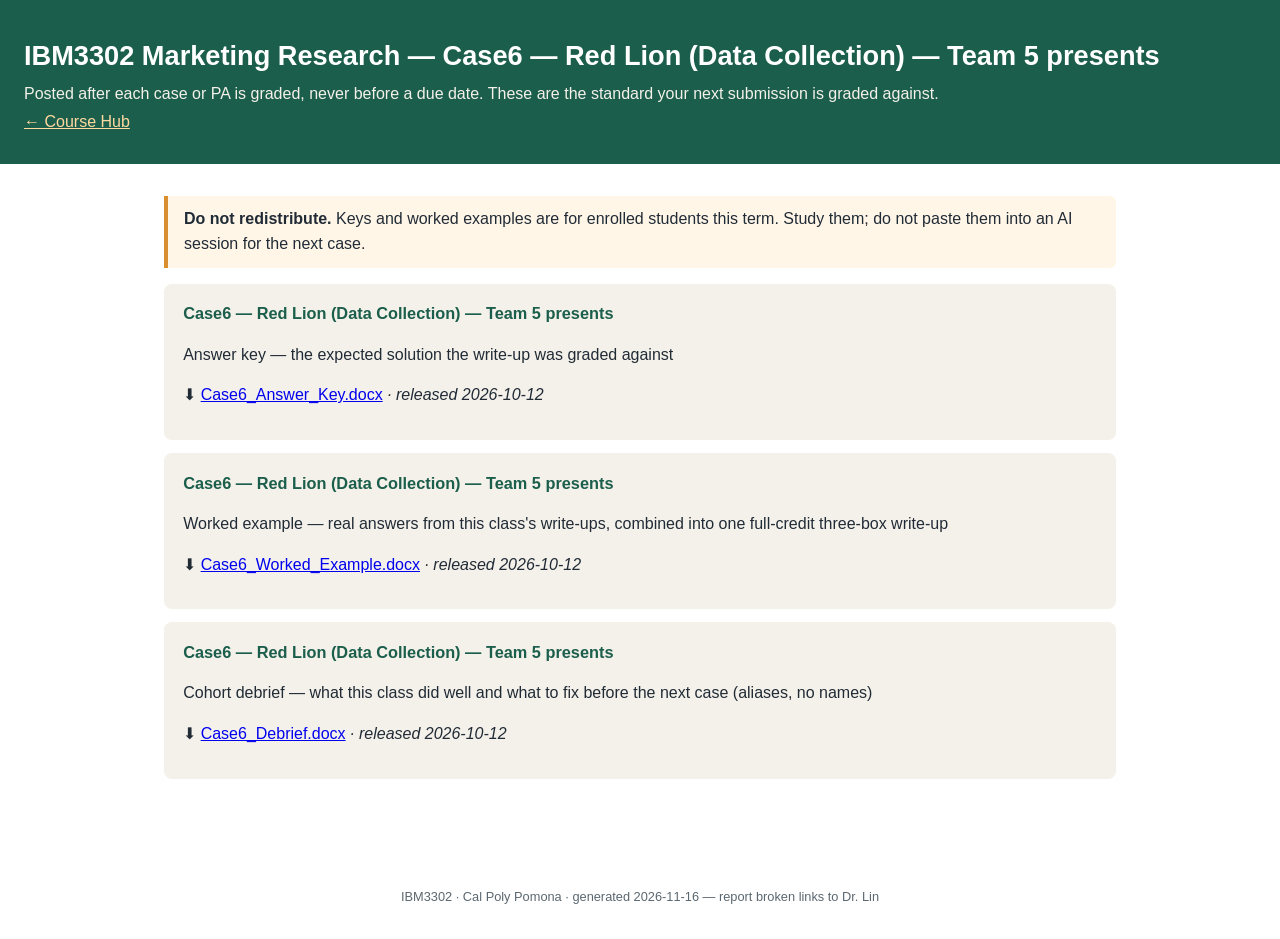
<file: hub/released/case6-6732368c/index.html>
<!DOCTYPE html>
<html lang="en"><head><meta charset="utf-8"><meta name="viewport" content="width=device-width,initial-scale=1">
<meta name="robots" content="noindex"><title>IBM3302 — Case6 — Red Lion (Data Collection) — Team 5 presents</title><style>
:root{--pine:#1B5E4B;--amber:#D98E32;--ink:#212B36;--paper:#F4F1EA;--gray:#5B6770}
*{box-sizing:border-box}body{margin:0;font-family:-apple-system,'Segoe UI',Arial,sans-serif;color:var(--ink);background:#fff;line-height:1.55}
header{background:var(--pine);color:#fff;padding:2.2rem 1.5rem 1.6rem}
header h1{margin:0 0 .3rem;font-size:1.7rem}header p{margin:.2rem 0;color:var(--paper)}
header a{color:#FFD9A0}
nav{position:sticky;top:0;z-index:10;background:var(--pine);border-top:1px solid rgba(255,255,255,.25);padding:.5rem 1.5rem;display:flex;gap:1.3rem;flex-wrap:wrap}
nav a{color:#fff;text-decoration:none;font-weight:600;font-size:.92rem}
nav a:hover{color:#FFD9A0}
main{max-width:1000px;margin:0 auto;padding:1rem 1.5rem 4rem}
h2{color:var(--pine);border-bottom:3px solid var(--amber);padding-bottom:.3rem;margin-top:2.4rem;scroll-margin-top:3.4rem}
table{border-collapse:collapse;width:100%;font-size:.9rem;margin:1rem 0}
th{background:var(--pine);color:#fff;text-align:left;padding:.45rem .6rem}
td{border-bottom:1px solid #ddd;padding:.45rem .6rem;vertical-align:top}
tr:nth-child(even) td{background:var(--paper)}
details{border:1px solid #d8d3c8;border-radius:8px;margin:.7rem 0;background:#fff;scroll-margin-top:3.4rem}
details[open]{box-shadow:0 2px 8px rgba(0,0,0,.07)}
summary{cursor:pointer;padding:.8rem 1rem;font-weight:600;display:flex;justify-content:space-between;gap:1rem;flex-wrap:wrap}
summary .due{color:var(--amber);font-weight:600;white-space:nowrap}
.pa-body{padding:0 1.2rem 1rem;border-top:1px solid #eee}
.pa-body table{font-size:.85rem}
.pa-body h1{display:none}
.pa-body h2{font-size:1.05rem;color:var(--ink);border-bottom:1px solid #e4dfd4;margin-top:1.3rem;padding-bottom:.15rem}
.pa-body h3{font-size:.95rem;color:var(--ink);margin-bottom:.3rem}
.sim-body h1{display:none}
.card{background:var(--paper);border-radius:8px;padding:1rem 1.2rem;margin:.8rem 0}
.card h3{margin:.1rem 0 .5rem;color:var(--pine);font-size:1.02rem}
.card ul{margin:.3rem 0 .5rem 1.2rem;padding:0}
.note{background:#FFF6E8;border-left:4px solid var(--amber);padding:.7rem 1rem;border-radius:0 6px 6px 0;margin:1rem 0}
footer{color:var(--gray);font-size:.8rem;text-align:center;padding:2rem}
@media(max-width:640px){table{display:block;overflow-x:auto}}
</style></head>
<body><header><h1>IBM3302 Marketing Research — Case6 — Red Lion (Data Collection) — Team 5 presents</h1>
<p>Posted after each case or PA is graded, never before a due date. These are the standard your next submission is graded against.</p>
<p><a href="../../">← Course Hub</a></p></header>
<main><div class="note"><strong>Do not redistribute.</strong> Keys and worked examples are for enrolled students this term. Study them; do not paste them into an AI session for the next case.</div>
<div class="card"><h3>Case6 — Red Lion (Data Collection) — Team 5 presents</h3><p>Answer key — the expected solution the write-up was graded against</p><p>⬇ <a href="[data-uri]" download="Case6_Answer_Key.docx">Case6_Answer_Key.docx</a> <em>· released 2026-10-12</em></p></div><div class="card"><h3>Case6 — Red Lion (Data Collection) — Team 5 presents</h3><p>Worked example — real answers from this class&#x27;s write-ups, combined into one full-credit three-box write-up</p><p>⬇ <a href="[data-uri]" download="Case6_Worked_Example.docx">Case6_Worked_Example.docx</a> <em>· released 2026-10-12</em></p></div><div class="card"><h3>Case6 — Red Lion (Data Collection) — Team 5 presents</h3><p>Cohort debrief — what this class did well and what to fix before the next case (aliases, no names)</p><p>⬇ <a href="[data-uri]" download="Case6_Debrief.docx">Case6_Debrief.docx</a> <em>· released 2026-10-12</em></p></div></main>
<footer>IBM3302 · Cal Poly Pomona · generated 2026-11-16 — report broken links to Dr. Lin</footer></body></html>
</file>
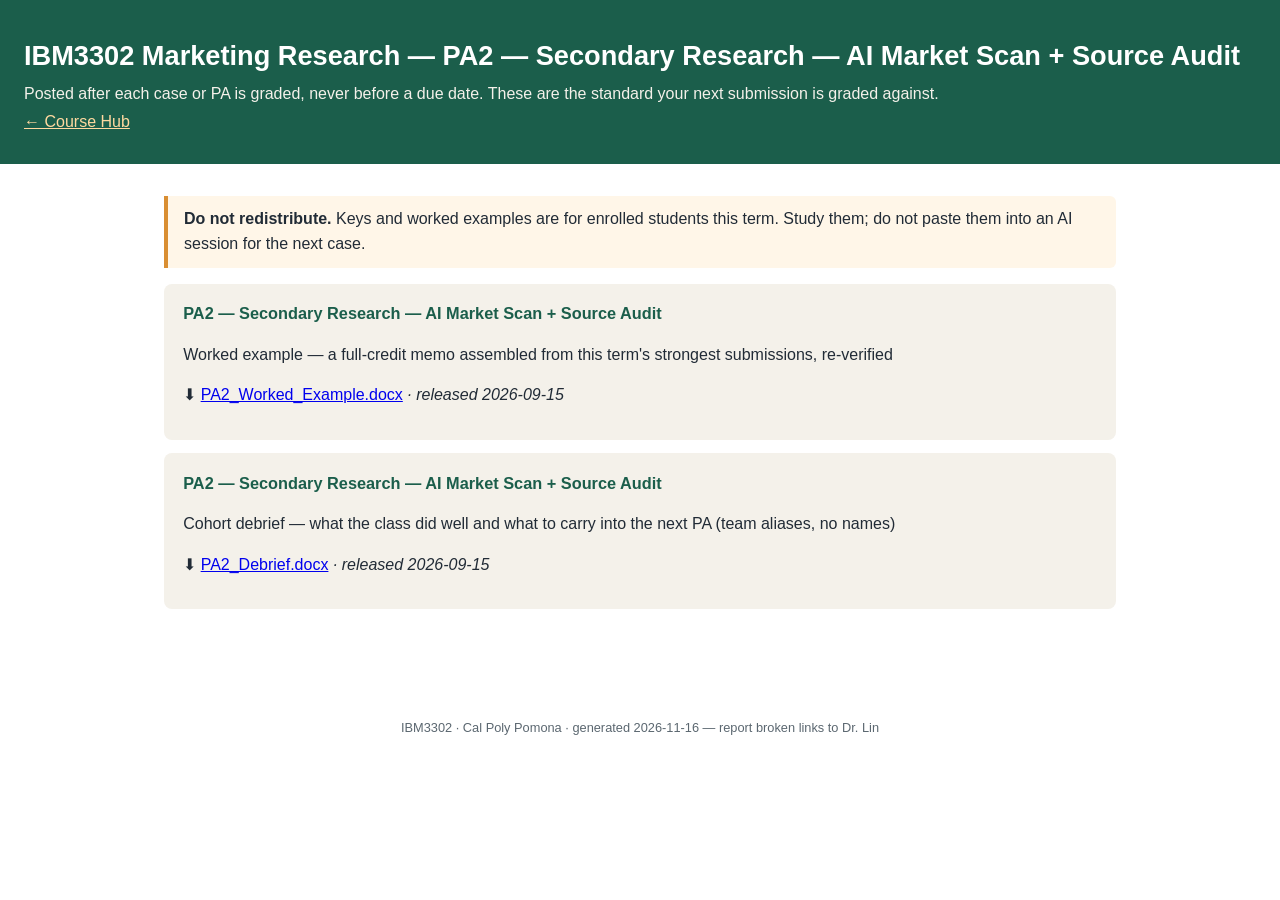
<file: hub/released/pa2-117e17e8/index.html>
<!DOCTYPE html>
<html lang="en"><head><meta charset="utf-8"><meta name="viewport" content="width=device-width,initial-scale=1">
<meta name="robots" content="noindex"><title>IBM3302 — PA2 — Secondary Research — AI Market Scan + Source Audit</title><style>
:root{--pine:#1B5E4B;--amber:#D98E32;--ink:#212B36;--paper:#F4F1EA;--gray:#5B6770}
*{box-sizing:border-box}body{margin:0;font-family:-apple-system,'Segoe UI',Arial,sans-serif;color:var(--ink);background:#fff;line-height:1.55}
header{background:var(--pine);color:#fff;padding:2.2rem 1.5rem 1.6rem}
header h1{margin:0 0 .3rem;font-size:1.7rem}header p{margin:.2rem 0;color:var(--paper)}
header a{color:#FFD9A0}
nav{position:sticky;top:0;z-index:10;background:var(--pine);border-top:1px solid rgba(255,255,255,.25);padding:.5rem 1.5rem;display:flex;gap:1.3rem;flex-wrap:wrap}
nav a{color:#fff;text-decoration:none;font-weight:600;font-size:.92rem}
nav a:hover{color:#FFD9A0}
main{max-width:1000px;margin:0 auto;padding:1rem 1.5rem 4rem}
h2{color:var(--pine);border-bottom:3px solid var(--amber);padding-bottom:.3rem;margin-top:2.4rem;scroll-margin-top:3.4rem}
table{border-collapse:collapse;width:100%;font-size:.9rem;margin:1rem 0}
th{background:var(--pine);color:#fff;text-align:left;padding:.45rem .6rem}
td{border-bottom:1px solid #ddd;padding:.45rem .6rem;vertical-align:top}
tr:nth-child(even) td{background:var(--paper)}
details{border:1px solid #d8d3c8;border-radius:8px;margin:.7rem 0;background:#fff;scroll-margin-top:3.4rem}
details[open]{box-shadow:0 2px 8px rgba(0,0,0,.07)}
summary{cursor:pointer;padding:.8rem 1rem;font-weight:600;display:flex;justify-content:space-between;gap:1rem;flex-wrap:wrap}
summary .due{color:var(--amber);font-weight:600;white-space:nowrap}
.pa-body{padding:0 1.2rem 1rem;border-top:1px solid #eee}
.pa-body table{font-size:.85rem}
.pa-body h1{display:none}
.pa-body h2{font-size:1.05rem;color:var(--ink);border-bottom:1px solid #e4dfd4;margin-top:1.3rem;padding-bottom:.15rem}
.pa-body h3{font-size:.95rem;color:var(--ink);margin-bottom:.3rem}
.sim-body h1{display:none}
.card{background:var(--paper);border-radius:8px;padding:1rem 1.2rem;margin:.8rem 0}
.card h3{margin:.1rem 0 .5rem;color:var(--pine);font-size:1.02rem}
.card ul{margin:.3rem 0 .5rem 1.2rem;padding:0}
.note{background:#FFF6E8;border-left:4px solid var(--amber);padding:.7rem 1rem;border-radius:0 6px 6px 0;margin:1rem 0}
footer{color:var(--gray);font-size:.8rem;text-align:center;padding:2rem}
@media(max-width:640px){table{display:block;overflow-x:auto}}
</style></head>
<body><header><h1>IBM3302 Marketing Research — PA2 — Secondary Research — AI Market Scan + Source Audit</h1>
<p>Posted after each case or PA is graded, never before a due date. These are the standard your next submission is graded against.</p>
<p><a href="../../">← Course Hub</a></p></header>
<main><div class="note"><strong>Do not redistribute.</strong> Keys and worked examples are for enrolled students this term. Study them; do not paste them into an AI session for the next case.</div>
<div class="card"><h3>PA2 — Secondary Research — AI Market Scan + Source Audit</h3><p>Worked example — a full-credit memo assembled from this term&#x27;s strongest submissions, re-verified</p><p>⬇ <a href="[data-uri]" download="PA2_Worked_Example.docx">PA2_Worked_Example.docx</a> <em>· released 2026-09-15</em></p></div><div class="card"><h3>PA2 — Secondary Research — AI Market Scan + Source Audit</h3><p>Cohort debrief — what the class did well and what to carry into the next PA (team aliases, no names)</p><p>⬇ <a href="[data-uri]" download="PA2_Debrief.docx">PA2_Debrief.docx</a> <em>· released 2026-09-15</em></p></div></main>
<footer>IBM3302 · Cal Poly Pomona · generated 2026-11-16 — report broken links to Dr. Lin</footer></body></html>
</file>
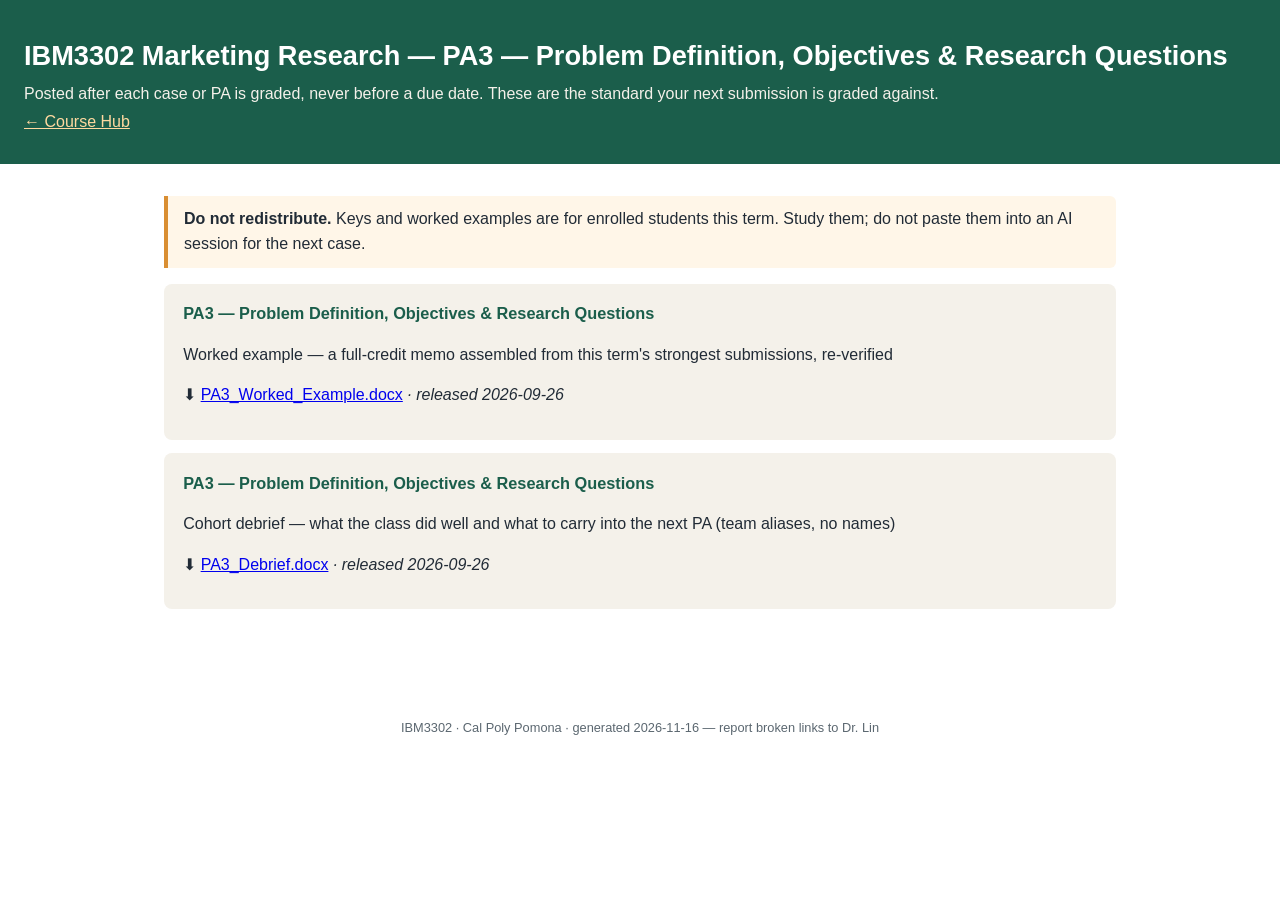
<file: hub/released/pa3-3828722a/index.html>
<!DOCTYPE html>
<html lang="en"><head><meta charset="utf-8"><meta name="viewport" content="width=device-width,initial-scale=1">
<meta name="robots" content="noindex"><title>IBM3302 — PA3 — Problem Definition, Objectives &amp; Research Questions</title><style>
:root{--pine:#1B5E4B;--amber:#D98E32;--ink:#212B36;--paper:#F4F1EA;--gray:#5B6770}
*{box-sizing:border-box}body{margin:0;font-family:-apple-system,'Segoe UI',Arial,sans-serif;color:var(--ink);background:#fff;line-height:1.55}
header{background:var(--pine);color:#fff;padding:2.2rem 1.5rem 1.6rem}
header h1{margin:0 0 .3rem;font-size:1.7rem}header p{margin:.2rem 0;color:var(--paper)}
header a{color:#FFD9A0}
nav{position:sticky;top:0;z-index:10;background:var(--pine);border-top:1px solid rgba(255,255,255,.25);padding:.5rem 1.5rem;display:flex;gap:1.3rem;flex-wrap:wrap}
nav a{color:#fff;text-decoration:none;font-weight:600;font-size:.92rem}
nav a:hover{color:#FFD9A0}
main{max-width:1000px;margin:0 auto;padding:1rem 1.5rem 4rem}
h2{color:var(--pine);border-bottom:3px solid var(--amber);padding-bottom:.3rem;margin-top:2.4rem;scroll-margin-top:3.4rem}
table{border-collapse:collapse;width:100%;font-size:.9rem;margin:1rem 0}
th{background:var(--pine);color:#fff;text-align:left;padding:.45rem .6rem}
td{border-bottom:1px solid #ddd;padding:.45rem .6rem;vertical-align:top}
tr:nth-child(even) td{background:var(--paper)}
details{border:1px solid #d8d3c8;border-radius:8px;margin:.7rem 0;background:#fff;scroll-margin-top:3.4rem}
details[open]{box-shadow:0 2px 8px rgba(0,0,0,.07)}
summary{cursor:pointer;padding:.8rem 1rem;font-weight:600;display:flex;justify-content:space-between;gap:1rem;flex-wrap:wrap}
summary .due{color:var(--amber);font-weight:600;white-space:nowrap}
.pa-body{padding:0 1.2rem 1rem;border-top:1px solid #eee}
.pa-body table{font-size:.85rem}
.pa-body h1{display:none}
.pa-body h2{font-size:1.05rem;color:var(--ink);border-bottom:1px solid #e4dfd4;margin-top:1.3rem;padding-bottom:.15rem}
.pa-body h3{font-size:.95rem;color:var(--ink);margin-bottom:.3rem}
.sim-body h1{display:none}
.card{background:var(--paper);border-radius:8px;padding:1rem 1.2rem;margin:.8rem 0}
.card h3{margin:.1rem 0 .5rem;color:var(--pine);font-size:1.02rem}
.card ul{margin:.3rem 0 .5rem 1.2rem;padding:0}
.note{background:#FFF6E8;border-left:4px solid var(--amber);padding:.7rem 1rem;border-radius:0 6px 6px 0;margin:1rem 0}
footer{color:var(--gray);font-size:.8rem;text-align:center;padding:2rem}
@media(max-width:640px){table{display:block;overflow-x:auto}}
</style></head>
<body><header><h1>IBM3302 Marketing Research — PA3 — Problem Definition, Objectives &amp; Research Questions</h1>
<p>Posted after each case or PA is graded, never before a due date. These are the standard your next submission is graded against.</p>
<p><a href="../../">← Course Hub</a></p></header>
<main><div class="note"><strong>Do not redistribute.</strong> Keys and worked examples are for enrolled students this term. Study them; do not paste them into an AI session for the next case.</div>
<div class="card"><h3>PA3 — Problem Definition, Objectives &amp; Research Questions</h3><p>Worked example — a full-credit memo assembled from this term&#x27;s strongest submissions, re-verified</p><p>⬇ <a href="[data-uri]" download="PA3_Worked_Example.docx">PA3_Worked_Example.docx</a> <em>· released 2026-09-26</em></p></div><div class="card"><h3>PA3 — Problem Definition, Objectives &amp; Research Questions</h3><p>Cohort debrief — what the class did well and what to carry into the next PA (team aliases, no names)</p><p>⬇ <a href="[data-uri]" download="PA3_Debrief.docx">PA3_Debrief.docx</a> <em>· released 2026-09-26</em></p></div></main>
<footer>IBM3302 · Cal Poly Pomona · generated 2026-11-16 — report broken links to Dr. Lin</footer></body></html>
</file>
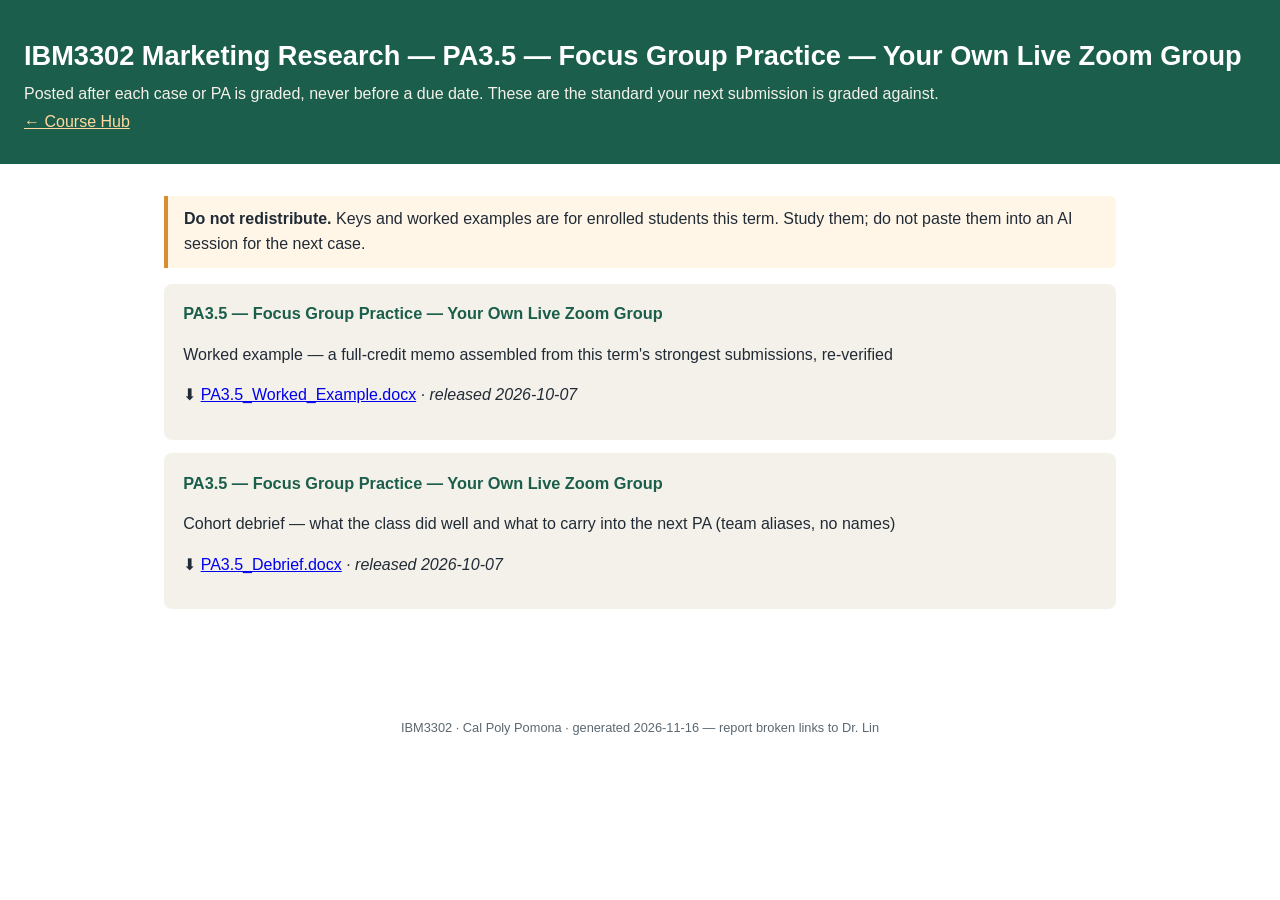
<file: hub/released/pa3-5-22f5a416/index.html>
<!DOCTYPE html>
<html lang="en"><head><meta charset="utf-8"><meta name="viewport" content="width=device-width,initial-scale=1">
<meta name="robots" content="noindex"><title>IBM3302 — PA3.5 — Focus Group Practice — Your Own Live Zoom Group</title><style>
:root{--pine:#1B5E4B;--amber:#D98E32;--ink:#212B36;--paper:#F4F1EA;--gray:#5B6770}
*{box-sizing:border-box}body{margin:0;font-family:-apple-system,'Segoe UI',Arial,sans-serif;color:var(--ink);background:#fff;line-height:1.55}
header{background:var(--pine);color:#fff;padding:2.2rem 1.5rem 1.6rem}
header h1{margin:0 0 .3rem;font-size:1.7rem}header p{margin:.2rem 0;color:var(--paper)}
header a{color:#FFD9A0}
nav{position:sticky;top:0;z-index:10;background:var(--pine);border-top:1px solid rgba(255,255,255,.25);padding:.5rem 1.5rem;display:flex;gap:1.3rem;flex-wrap:wrap}
nav a{color:#fff;text-decoration:none;font-weight:600;font-size:.92rem}
nav a:hover{color:#FFD9A0}
main{max-width:1000px;margin:0 auto;padding:1rem 1.5rem 4rem}
h2{color:var(--pine);border-bottom:3px solid var(--amber);padding-bottom:.3rem;margin-top:2.4rem;scroll-margin-top:3.4rem}
table{border-collapse:collapse;width:100%;font-size:.9rem;margin:1rem 0}
th{background:var(--pine);color:#fff;text-align:left;padding:.45rem .6rem}
td{border-bottom:1px solid #ddd;padding:.45rem .6rem;vertical-align:top}
tr:nth-child(even) td{background:var(--paper)}
details{border:1px solid #d8d3c8;border-radius:8px;margin:.7rem 0;background:#fff;scroll-margin-top:3.4rem}
details[open]{box-shadow:0 2px 8px rgba(0,0,0,.07)}
summary{cursor:pointer;padding:.8rem 1rem;font-weight:600;display:flex;justify-content:space-between;gap:1rem;flex-wrap:wrap}
summary .due{color:var(--amber);font-weight:600;white-space:nowrap}
.pa-body{padding:0 1.2rem 1rem;border-top:1px solid #eee}
.pa-body table{font-size:.85rem}
.pa-body h1{display:none}
.pa-body h2{font-size:1.05rem;color:var(--ink);border-bottom:1px solid #e4dfd4;margin-top:1.3rem;padding-bottom:.15rem}
.pa-body h3{font-size:.95rem;color:var(--ink);margin-bottom:.3rem}
.sim-body h1{display:none}
.card{background:var(--paper);border-radius:8px;padding:1rem 1.2rem;margin:.8rem 0}
.card h3{margin:.1rem 0 .5rem;color:var(--pine);font-size:1.02rem}
.card ul{margin:.3rem 0 .5rem 1.2rem;padding:0}
.note{background:#FFF6E8;border-left:4px solid var(--amber);padding:.7rem 1rem;border-radius:0 6px 6px 0;margin:1rem 0}
footer{color:var(--gray);font-size:.8rem;text-align:center;padding:2rem}
@media(max-width:640px){table{display:block;overflow-x:auto}}
</style></head>
<body><header><h1>IBM3302 Marketing Research — PA3.5 — Focus Group Practice — Your Own Live Zoom Group</h1>
<p>Posted after each case or PA is graded, never before a due date. These are the standard your next submission is graded against.</p>
<p><a href="../../">← Course Hub</a></p></header>
<main><div class="note"><strong>Do not redistribute.</strong> Keys and worked examples are for enrolled students this term. Study them; do not paste them into an AI session for the next case.</div>
<div class="card"><h3>PA3.5 — Focus Group Practice — Your Own Live Zoom Group</h3><p>Worked example — a full-credit memo assembled from this term&#x27;s strongest submissions, re-verified</p><p>⬇ <a href="[data-uri]" download="PA3.5_Worked_Example.docx">PA3.5_Worked_Example.docx</a> <em>· released 2026-10-07</em></p></div><div class="card"><h3>PA3.5 — Focus Group Practice — Your Own Live Zoom Group</h3><p>Cohort debrief — what the class did well and what to carry into the next PA (team aliases, no names)</p><p>⬇ <a href="[data-uri]" download="PA3.5_Debrief.docx">PA3.5_Debrief.docx</a> <em>· released 2026-10-07</em></p></div></main>
<footer>IBM3302 · Cal Poly Pomona · generated 2026-11-16 — report broken links to Dr. Lin</footer></body></html>
</file>
